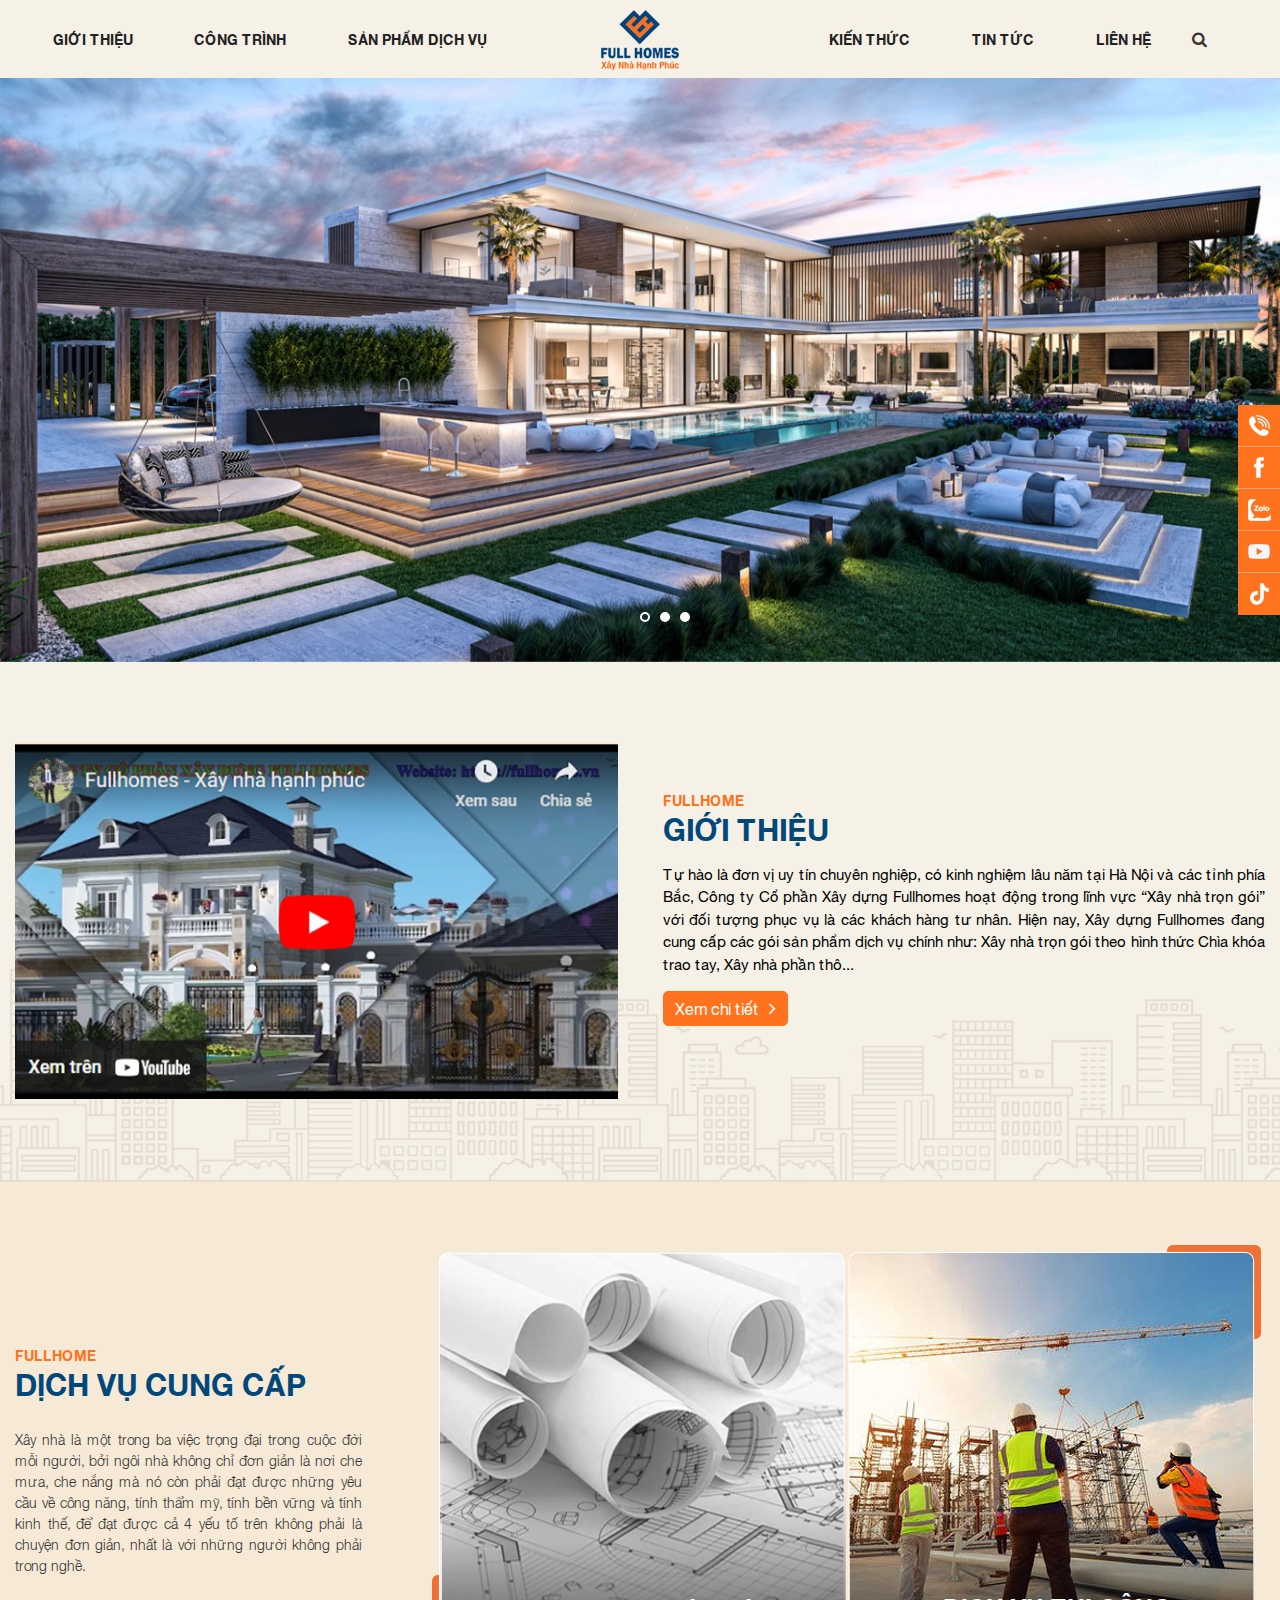
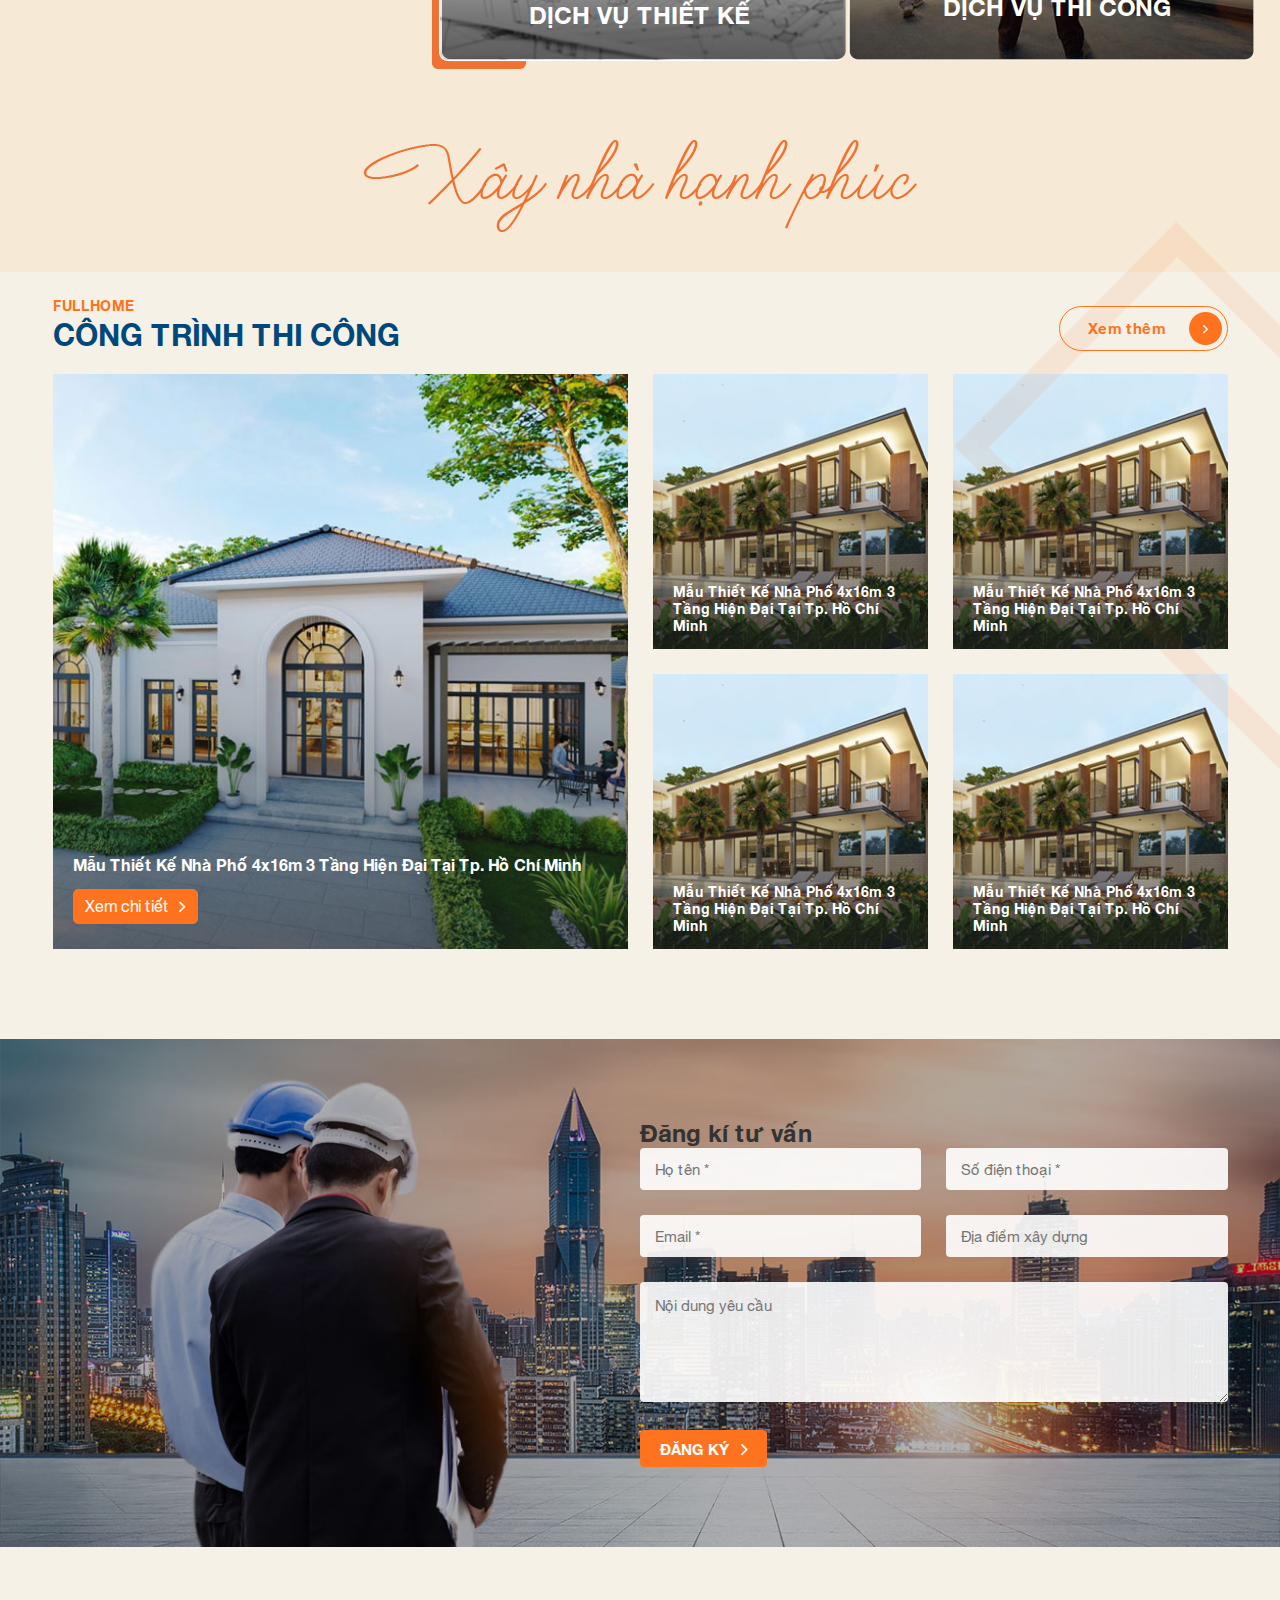
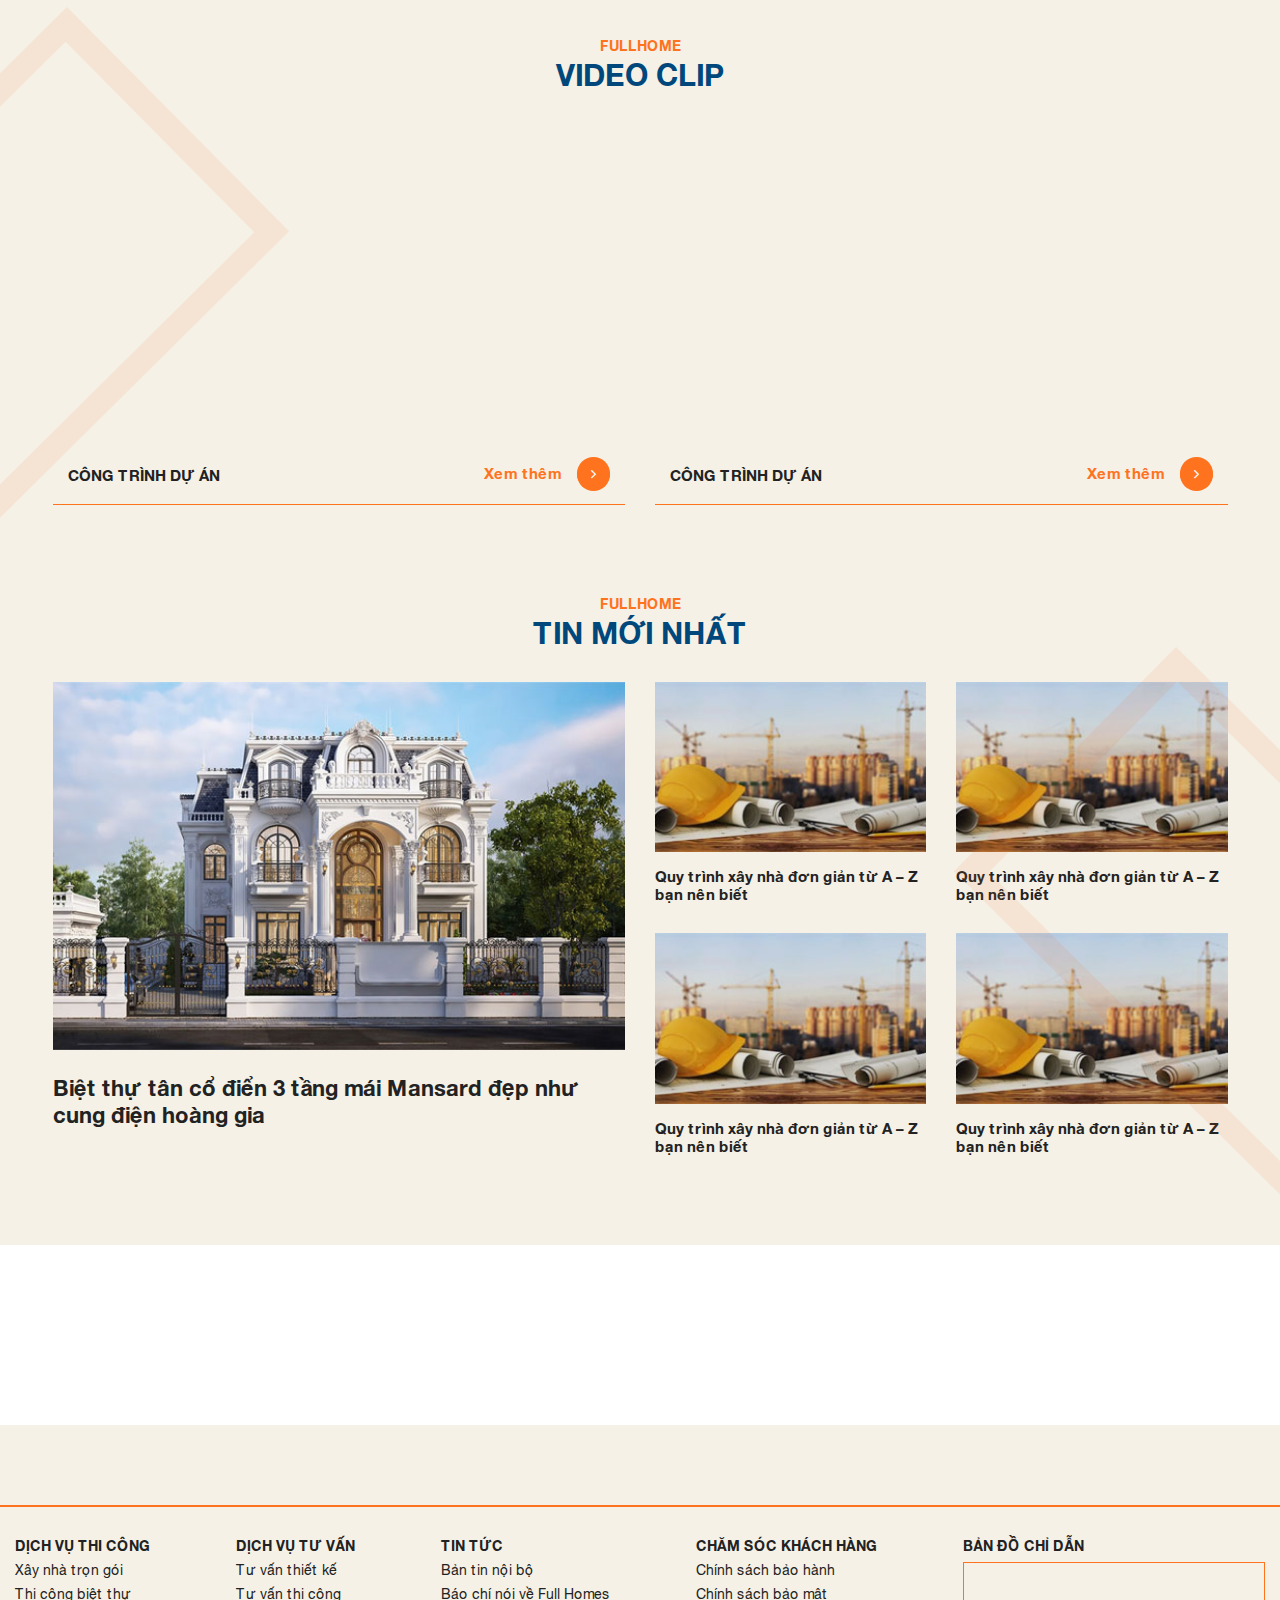
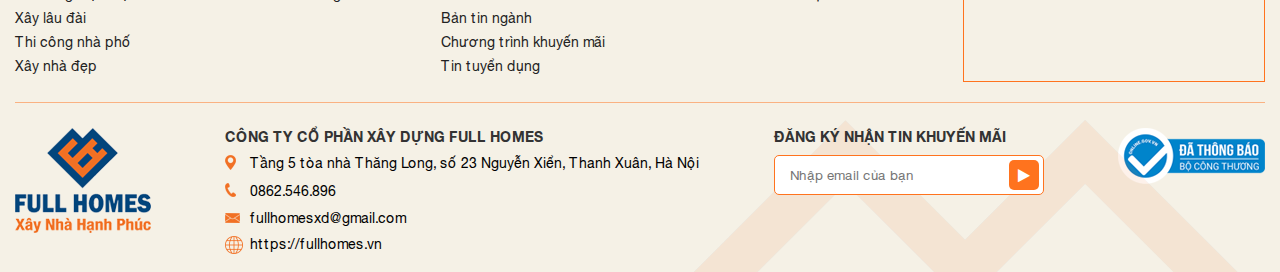
<file: index.html>
<!DOCTYPE html>
<html lang="en">

<head>
    <meta charset="UTF-8">
    <meta http-equiv="X-UA-Compatible" content="IE=edge">
    <meta name="viewport" content="width=device-width, initial-scale=1.0">
    <title>Document</title>
    <link rel="stylesheet" href="css/font-awesome.min.css">
    <link rel="stylesheet" href="css/owl.carousel.css">
    <link rel="stylesheet" href="scss/style.css">
    <link rel="stylesheet" href="scss/responsive.css">
    <script src="js/jquery.min.js"></script>
</head>

<body>
    <header>
        <div class="hd-bot">
            <div class="container">
                <div class="_bot-cnt">
                    <a href="" class="logo">
                        <img src="image/logo.png" alt="">
                    </a>
                    <ul class="menu">
                        <li>
                            <a href="#">Giới thiệu</a>
                        </li>
                        <li>
                            <a href="#">Công trình</a>
                            <i class="fa fa-angle-down child-1" aria-hidden="true"></i>
                            <ul class="sub-menu">
                                <li>
                                    <a href="#">Công trình 1</a>
                                </li>
                                <li>
                                    <a href="#">Dịch vụ thi công</a>
                                </li>
                                <li>
                                    <a href="#">Dịch vụ thi công 1</a>
                                </li>
                                <li>
                                    <a href="#">Dịch vụ thi công 2</a>
                                </li>
                            </ul>
                        </li>
                        <li>
                            <a href="#">Sản phẩm dịch vụ</a>
                        </li>
                        <li>
                            <a href="#">Kiến thức</a>
                            <i class="fa fa-angle-down child-1" aria-hidden="true"></i>
                            <ul class="sub-menu">
                                <li>
                                    <a href="#">Công trình 1</a>
                                </li>
                                <li>
                                    <a href="#">Dịch vụ thi công</a>
                                </li>
                                <li>
                                    <a href="#">Dịch vụ thi công 1</a>
                                </li>
                                <li>
                                    <a href="#">Dịch vụ thi công 2</a>
                                </li>
                            </ul>
                        </li>
                        <li>
                            <a href="#">Tin tức</a>
                        </li>
                        <li>
                            <a href="#">Liên hệ</a>
                        </li>
                        <li>
                            <div class="input_sr">
                                <input type="text" placeholder="Nhập từ tìm kiếm">
                                <button type="submit" class="sr-mb">
                                    <i class="fa fa-search" aria-hidden="true"></i>
                                </button>
                            </div>
                            <div class="btn-search">
                                <i class="fa fa-search" aria-hidden="true"></i>
                            </div>
                        </li>
                    </ul>
                </div>
            </div>
        </div>
    </header>
    <div class="fixed-social">
        <a href="#">
            <img src="image/ic-call.png" alt="">
        </a>
        <a href="#" class="fb">
            <img src="image/ic-fb.png" alt="">
        </a>
        <a href="#">
            <img src="image/ic-zalo.png" alt="">
        </a>
        <a href="#" class="yt">
            <img src="image/ic-yt.png" alt="">
        </a>
        <a href="#">
            <img src="image/ic-tiktok.png" alt="">
        </a>
    </div>
    <section class="banner">
        <div class="slide-banner owl-carousel owl-theme">
            <a href="#">
                <img src="image/banner.jpg" alt="">
            </a>
            <a href="#">
                <img src="image/banner.jpg" alt="">
            </a>
            <a href="#">
                <img src="image/banner.jpg" alt="">
            </a>
        </div>
    </section>
    <section class="intro-fiel">
        <div class="intro">
            <div class="container container-2">
                <div class="intro-cnt">
                    <div class="left">
                        <img src="image/img-video-indx.jpg" alt="">
                    </div>
                    <div class="right">
                        <h2 class="title">
                            <span>fullhome</span>
                            Giới thiệu
                        </h2>
                        <p>Tự hào là đơn vị uy tín chuyên nghiệp, có kinh nghiệm lâu năm tại Hà Nội và các tỉnh phía
                            Bắc, Công ty Cổ phần Xây dựng Fullhomes hoạt động trong lĩnh vực “Xây nhà trọn gói” với đối
                            tượng phục vụ là các khách hàng tư nhân. Hiện nay, Xây dựng Fullhomes đang cung cấp các gói
                            sản phẩm dịch vụ chính như: Xây nhà trọn gói theo hình thức Chìa khóa trao tay, Xây nhà phần
                            thô...</p>
                        <a href="#" class="see-more">
                            Xem chi tiết <i class="fa fa-angle-right" aria-hidden="true"></i>
                        </a>
                        <!-- <div class="lst-num">
                            <div class="it">
                                <p>
                                    <span>20</span>
                                    <span>+</span>
                                </p>
                                <p>Năm thành lập</p>
                            </div>
                            <div class="it">
                                <p>
                                    <span>100</span>
                                    <span>+</span>
                                </p>
                                <p>Công trình</p>
                            </div>
                            <div class="it">
                                <p>
                                    <span>500</span>
                                    <span>+</span>
                                </p>
                                <p>Đối tác khách hàng</p>
                            </div>
                        </div> -->
                    </div>
                </div>
            </div>
        </div>
    </section>
    <!-- <section class="fiel-active">
        <div class="container">
            <h2 class="title">
                <span>fullhome</span>
                Lĩnh vực xây dựng
            </h2>
            <div class="fiel-cnt">
                <a href="#" class="it">
                    <div class="img">
                        <img src="image/img-fiel.jpg" alt="">
                    </div>
                    <div class="txt">
                        <div class="ic">
                            <img src="image/ic-bietthu.png" alt="">
                            <h3>Biệt thự</h3>
                        </div>
                        <div class="see-more div">
                            Xem chi tiết <i class="fa fa-angle-right" aria-hidden="true"></i>
                        </div>
                    </div>
                </a>
                <a href="#" class="it">
                    <div class="img">
                        <img src="image/img-fiel.jpg" alt="">
                    </div>
                    <div class="txt">
                        <div class="ic">
                            <img src="image/ic-nhapho.png" alt="">
                            <h3>Nhà phố</h3>
                        </div>
                        <div class="see-more div">
                            Xem chi tiết <i class="fa fa-angle-right" aria-hidden="true"></i>
                        </div>
                    </div>
                </a>
                <a href="#" class="it">
                    <div class="img">
                        <img src="image/img-fiel.jpg" alt="">
                    </div>
                    <div class="txt">
                        <div class="ic">
                            <img src="image/ic-laudai.png" alt="">
                            <h3>Lâu đài</h3>
                        </div>
                        <div class="see-more div">
                            Xem chi tiết <i class="fa fa-angle-right" aria-hidden="true"></i>
                        </div>
                    </div>
                </a>
            </div>
        </div>
    </section> -->
    <section class="ser_provide">
        <div class="container container-2">
            <div class="ser-txt">
                <h2 class="title">
                    <span>fullhome</span>
                    Dịch vụ cung cấp
                </h2>
                <div class="desc">
                    <p>Xây nhà là một trong ba việc trọng đại trong cuộc đời mỗi người, bởi ngôi nhà không chỉ đơn giản
                        là nơi che mưa, che nắng mà nó còn phải đạt được những yêu cầu về công năng, tính thẩm mỹ, tính
                        bền vững và tính kinh thế, để đạt được cả 4 yếu tố trên không phải là chuyện đơn giản, nhất là
                        với những người không phải trong nghề.</p>
                </div>
            </div>
            <div class="ser-design">
                <div class="img">
                    <img src="image/ser-provide.png" alt="">
                </div>
                <div class="txt">
                    <p>Dịch vụ thiết kế</p>
                    <a href="#" class="see-more">
                        Xem chi tiết <i class="fa fa-angle-right" aria-hidden="true"></i>
                    </a>
                </div>
            </div>
            <div class="ser-design construction">
                <div class="img">
                    <img src="image/ser-provide2.png" alt="">
                </div>
                <div class="txt">
                    <p>Dịch vụ thi công</p>
                    <a href="#" class="see-more">
                        Xem chi tiết <i class="fa fa-angle-right" aria-hidden="true"></i>
                    </a>
                </div>
            </div>
        </div>
    </section>
    <section class="project">
        <div class="container">
            <div class="_tit">
                <h2 class="title">
                    <span>fullhome</span>
                    Công trình thi công
                </h2>
                <a href="#" class="_see-more">
                    <span> Xem thêm </span>
                    <i class="fa fa-angle-right" aria-hidden="true"></i>
                </a>
            </div>
            <div class="project-cnt">
                <a href="#" class="it fr">
                    <div class="pic">
                        <img src="image/img-project.jpg" alt="">
                    </div>
                    <div class="txt">
                        <h3>
                            Mẫu Thiết Kế Nhà Phố 4x16m 3 Tầng Hiện Đại Tại Tp. Hồ Chí Minh
                        </h3>
                        <div class="see-more div">
                            Xem chi tiết <i class="fa fa-angle-right" aria-hidden="true"></i>
                        </div>
                    </div>
                </a>
                <a href="#" class="it">
                    <div class="img">
                        <img src="image/img-project-2.jpg" alt="">
                    </div>
                    <div class="txt">
                        <h3>
                            Mẫu Thiết Kế Nhà Phố 4x16m 3 Tầng Hiện Đại Tại Tp. Hồ Chí Minh
                        </h3>
                        <div class="see-more div">
                            Xem chi tiết <i class="fa fa-angle-right" aria-hidden="true"></i>
                        </div>
                    </div>
                </a>
                <a href="#" class="it">
                    <div class="img">
                        <img src="image/img-project-2.jpg" alt="">
                    </div>
                    <div class="txt">
                        <h3>
                            Mẫu Thiết Kế Nhà Phố 4x16m 3 Tầng Hiện Đại Tại Tp. Hồ Chí Minh
                        </h3>
                        <div class="see-more div">
                            Xem chi tiết <i class="fa fa-angle-right" aria-hidden="true"></i>
                        </div>
                    </div>
                </a>
                <a href="#" class="it">
                    <div class="img">
                        <img src="image/img-project-2.jpg" alt="">
                    </div>
                    <div class="txt">
                        <h3>
                            Mẫu Thiết Kế Nhà Phố 4x16m 3 Tầng Hiện Đại Tại Tp. Hồ Chí Minh
                        </h3>
                        <div class="see-more div">
                            Xem chi tiết <i class="fa fa-angle-right" aria-hidden="true"></i>
                        </div>
                    </div>
                </a>
                <a href="#" class="it">
                    <div class="img">
                        <img src="image/img-project-2.jpg" alt="">
                    </div>
                    <div class="txt">
                        <h3>
                            Mẫu Thiết Kế Nhà Phố 4x16m 3 Tầng Hiện Đại Tại Tp. Hồ Chí Minh
                        </h3>
                        <div class="see-more div">
                            Xem chi tiết <i class="fa fa-angle-right" aria-hidden="true"></i>
                        </div>
                    </div>
                </a>
            </div>
        </div>
    </section>
    <section class="form-submit">
        <div class="container">
            <div class="form">
                <h2>Đăng kí tư vấn</h2>
                <div class="_form-sub">
                    <div class="w-50">
                        <input type="text" placeholder="Họ tên *">
                    </div>
                    <div class="w-50">
                        <input type="text" placeholder="Số điện thoại *">
                    </div>
                    <div class="w-50">
                        <input type="text" placeholder="Email *">
                    </div>
                    <div class="w-50">
                        <input type="text" placeholder="Địa điểm xây dựng">
                    </div>
                    <div class="w-100">
                        <textarea name="" id="" cols="30" rows="10" placeholder="Nội dung yêu cầu"></textarea>
                    </div>
                    <button class="btn-submit">
                        Đăng ký <i class="fa fa-angle-right" aria-hidden="true"></i>
                    </button>
                </div>
            </div>
        </div>
    </section>
    <section class="video-news">
        <div class="video">

            <div class="container">
                <h2 class="title">
                    <span>fullhome</span>
                    Video clip
                </h2>
                <div class="video-cnt">
                    <div class="it">
                        <div class="iframe">
                            <iframe width="560" height="315" src="https://www.youtube.com/embed/X8yiEaVL99s"
                                title="YouTube video player" frameborder="0"
                                allow="accelerometer; autoplay; clipboard-write; encrypted-media; gyroscope; picture-in-picture"
                                allowfullscreen></iframe>
                        </div>
                        <div class="txt">
                            <h3>
                                <a href="#">Công trình dự án</a>
                            </h3>
                            <a href="#" class="_see-more">
                                Xem thêm
                                <i class="fa fa-angle-right" aria-hidden="true"></i>
                            </a>
                        </div>
                    </div>
                    <div class="it">
                        <div class="iframe">
                            <iframe width="560" height="315" src="https://www.youtube.com/embed/X8yiEaVL99s"
                                title="YouTube video player" frameborder="0"
                                allow="accelerometer; autoplay; clipboard-write; encrypted-media; gyroscope; picture-in-picture"
                                allowfullscreen></iframe>
                        </div>
                        <div class="txt">
                            <h3>
                                <a href="#">Công trình dự án</a>
                            </h3>
                            <a href="#" class="_see-more">
                                Xem thêm
                                <i class="fa fa-angle-right" aria-hidden="true"></i>
                            </a>
                        </div>
                    </div>

                </div>
            </div>
        </div>
        <div class="news">
            <div class="container">
                <h2 class="title">
                    <span>fullhome</span>
                    Tin mới nhất
                </h2>
                <div class="lst-news">
                    <a href="#" class="it fr">
                        <div class="pic">
                            <img src="image/img-news-1.jpg" alt="">
                        </div>
                        <h3>
                            Biệt thự tân cổ điển 3 tầng mái Mansard đẹp như cung điện hoàng gia
                        </h3>
                    </a>
                    <a href="#" class="it">
                        <div class="img">
                            <img src="image/img-news-2.jpg" alt="">
                        </div>
                        <h3>
                            Quy trình xây nhà đơn giản từ A – Z bạn nên biết
                        </h3>
                    </a>
                    <a href="#" class="it">
                        <div class="img">
                            <img src="image/img-news-2.jpg" alt="">
                        </div>
                        <h3>
                            Quy trình xây nhà đơn giản từ A – Z bạn nên biết
                        </h3>
                    </a>
                    <a href="#" class="it">
                        <div class="img">
                            <img src="image/img-news-2.jpg" alt="">
                        </div>
                        <h3>
                            Quy trình xây nhà đơn giản từ A – Z bạn nên biết
                        </h3>
                    </a>
                    <a href="#" class="it">
                        <div class="img">
                            <img src="image/img-news-2.jpg" alt="">
                        </div>
                        <h3>
                            Quy trình xây nhà đơn giản từ A – Z bạn nên biết
                        </h3>
                    </a>
                </div>
            </div>
        </div>
    </section>
    <section class="video">
        <div class="container container-2">

        </div>
    </section>
    <section class="news">

    </section>
    <footer>
        <div class="container container-2">
            <div class="ft-top">
                <div class="it">
                    <h3>
                        <a href="#">Dịch vụ thi công</a>
                    </h3>
                    <a href="#">Xây nhà trọn gói</a>
                    <a href="#">Thi công biệt thự</a>
                    <a href="#">Xây lâu đài</a>
                    <a href="#">Thi công nhà phố</a>
                    <a href="#">Xây nhà đẹp</a>
                </div>
                <div class="it">
                    <h3>
                        <a href="#">Dịch vụ tư vấn</a>
                    </h3>
                    <a href="#">Tư vấn thiết kế</a>
                    <a href="#">Tư vấn thi công</a>
                </div>
                <div class="it">
                    <h3>
                        <a href="#">Tin tức</a>
                    </h3>
                    <a href="#">Bản tin nội bộ</a>
                    <a href="#">Báo chí nói về Full Homes</a>
                    <a href="#">Bản tin ngành</a>
                    <a href="#">Chương trình khuyến mãi</a>
                    <a href="#">Tin tuyển dụng</a>
                </div>
                <div class="it">
                    <h3>
                        <a href="#">Chăm sóc khách hàng</a>
                    </h3>
                    <a href="#">Chính sách bảo hành</a>
                    <a href="#"> Chính sách bảo mật</a>
                </div>
                <div class="it">
                    <h3>
                        <a href="#">Bản đồ chỉ dẫn</a>
                    </h3>
                    <div class="map">
                        <iframe
                            src="https://www.google.com/maps/embed?pb=!1m18!1m12!1m3!1d3725.0640750981147!2d105.80278521424466!3d20.990068494475505!2m3!1f0!2f0!3f0!3m2!1i1024!2i768!4f13.1!3m3!1m2!1s0x3135ad5ae5bbd649%3A0x7251aa6afc2d93d1!2zS2nhur9uIFRyw7pjIEFraXNh!5e0!3m2!1svi!2s!4v1666753277294!5m2!1svi!2s"
                            width="600" height="450" style="border:0;" allowfullscreen="" loading="lazy"
                            referrerpolicy="no-referrer-when-downgrade"></iframe>
                    </div>
                </div>
            </div>
            <div class="ft-bot">
                <a href="#" class="logo-ft">
                    <img src="image/logo-ft.png" alt="">
                </a>
                <div class="info-com">
                    <h3>công ty cổ phần xây dựng full homes</h3>
                    <div class="_info">
                        <div class="it">
                            <p>
                                <img src="image/ic-location.png" alt="">
                            </p>
                            <p>
                                Tầng 5 tòa nhà Thăng Long, số 23 Nguyễn Xiển, Thanh Xuân, Hà Nội
                            </p>
                        </div>
                        <div class="it">
                            <p>
                                <img src="image/ic-call-ft.png" alt="">
                            </p>
                            <a href="#">0862.546.896</a>
                        </div>
                        <div class="it">
                            <p>
                                <img src="image/ic-email.png" alt="">
                            </p>
                            <a href="#">fullhomesxd@gmail.com</a>
                        </div>
                        <div class="it">
                            <p>
                                <img src="image/ic-shape.png" alt="">
                            </p>
                            <a href="#">https://fullhomes.vn</a>
                        </div>
                    </div>
                </div>
                <div class="_submit">
                    <h3>Đăng ký nhận tin khuyến mãi</h3>
                    <div class="input">
                        <input type="text" placeholder="Nhập email của bạn">
                        <button class="pl_submit"><i class="fa fa-play" aria-hidden="true"></i></button>
                    </div>
                </div>
                <div class="confirm">
                    <img src="image/ic-ft.png" alt="">
                </div>
            </div>
        </div>
    </footer>
</body>
<script src="js/owl.carousel.min.js"></script>
<script src="js/jquery.waypoints.js"></script>
<script src="js/jquery.counterup.min.js"></script>
<script src="js/main.js"></script>

</html>
</file>
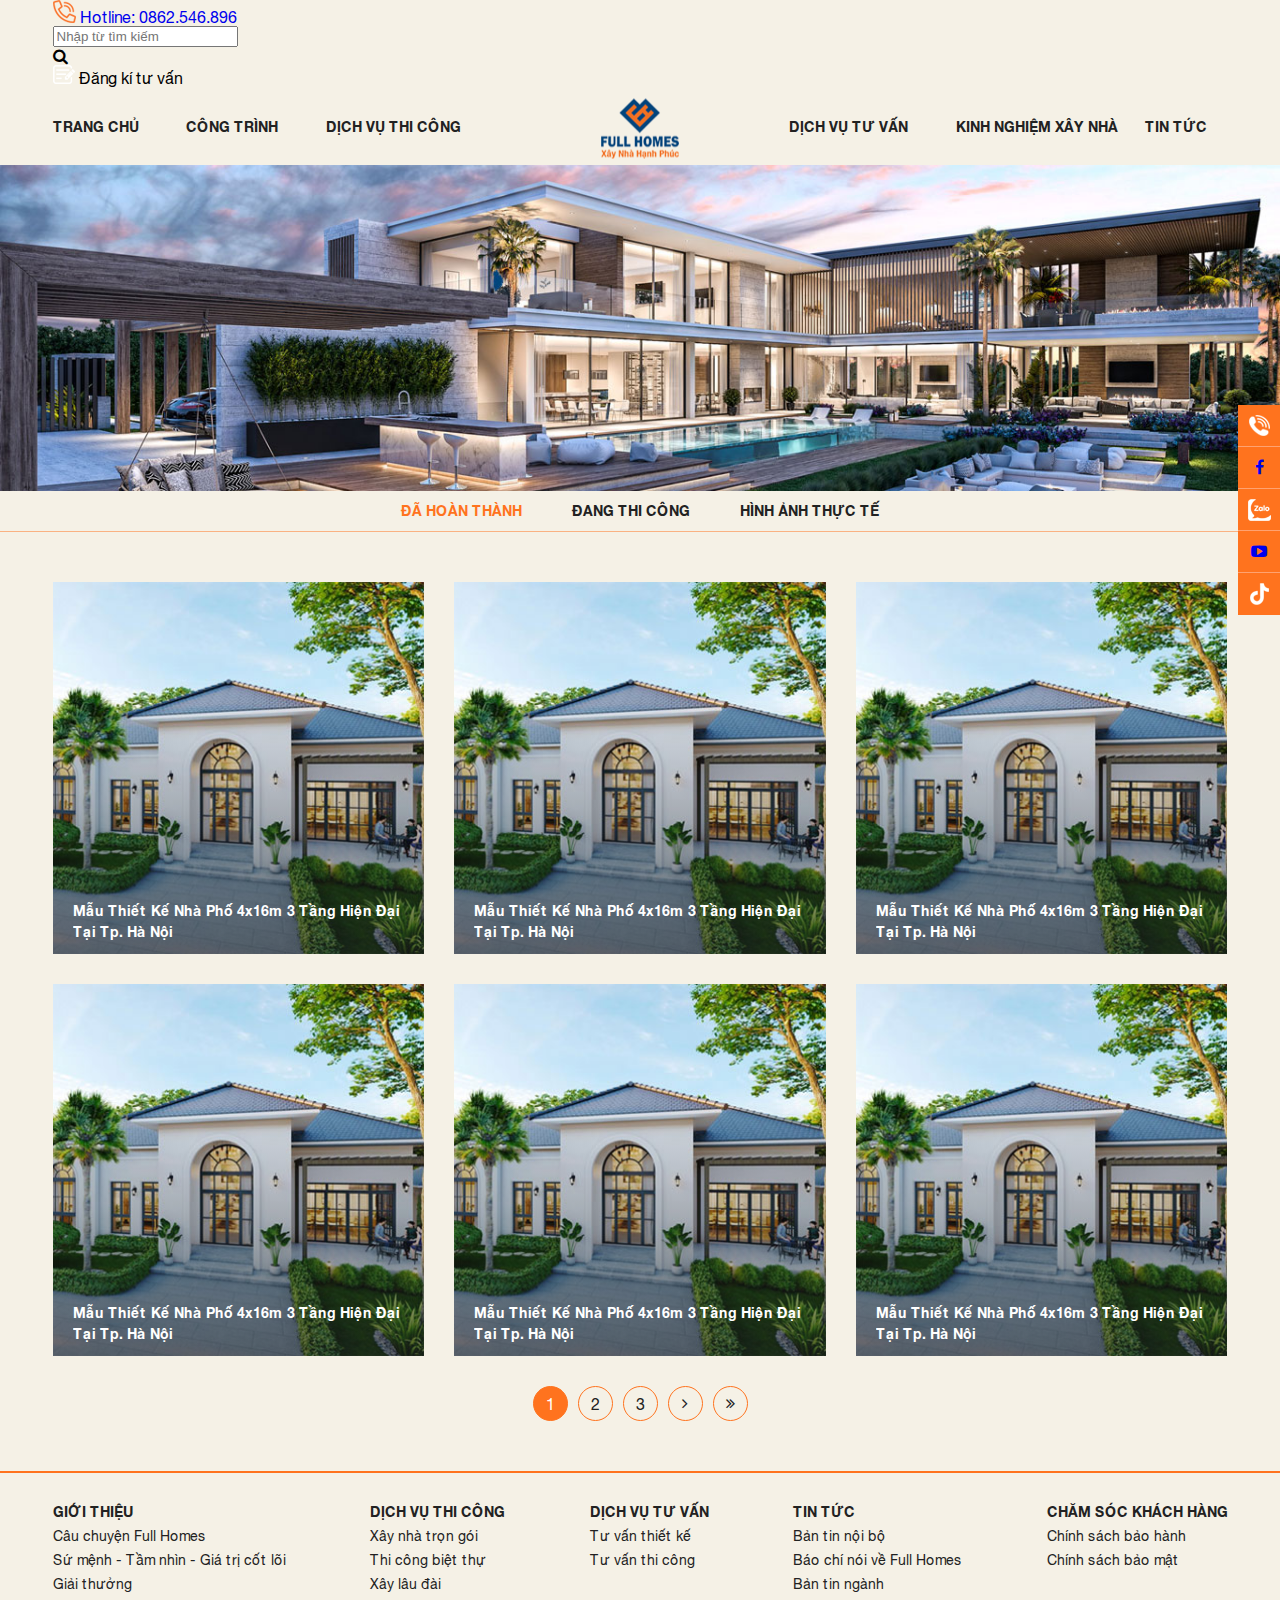
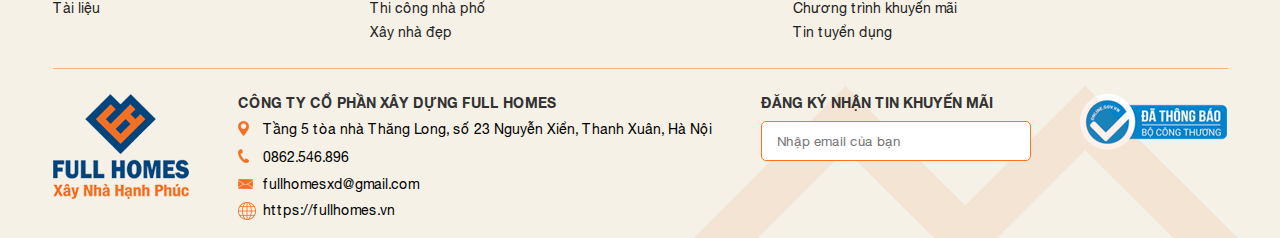
<file: congtrinh1.html>
<!DOCTYPE html>
<html lang="en">

<head>
    <meta charset="UTF-8">
    <meta http-equiv="X-UA-Compatible" content="IE=edge">
    <meta name="viewport" content="width=device-width, initial-scale=1.0">
    <title>Document</title>
    <link rel="stylesheet" href="css/font-awesome.min.css">
    <link rel="stylesheet" href="css/owl.carousel.css">
    <link rel="stylesheet" href="scss/style.css">
    <link rel="stylesheet" href="scss/responsive.css">
    <script src="js/jquery.min.js"></script>
</head>

<body>
    <header>
        <div class="hd-top">
            <div class="container">
                <div class="_top-cnt">
                    <div class="left">
                        <a href="#">
                            <img src="image/ic-phone.png" alt="">
                            <span> Hotline:</span>
                            <span class="num">0862.546.896</span>
                        </a>
                    </div>
                    <div class="right">
                        <div class="input_sr">
                            <input type="text" placeholder="Nhập từ tìm kiếm">
                            <button type="submit" class="sr-mb">
                                <i class="fa fa-search" aria-hidden="true"></i>
                            </button>
                        </div>
                        <div class="btn-search">
                            <i class="fa fa-search" aria-hidden="true"></i>
                        </div>

                        <div class="form-sub">
                            <img src="image/ic-submit.png" alt="">
                            <span>Đăng kí tư vấn</span>
                        </div>
                    </div>
                    <div class="Menu-scroll">
                        <div class="touch-menu mobile"><span></span></div>
                        <div class="bg-black mobile"></div>
                    </div>
                </div>
            </div>
        </div>
        <div class="hd-bot">
            <div class="container">
                <div class="_bot-cnt">
                    <img src="image/logo.png" alt="" class="logo">
                    <ul class="menu">
                        <li>
                            <a href="#">Trang chủ</a>
                        </li>
                        <li>
                            <a href="#">Công trình</a>
                            <i class="fa fa-angle-down child-1" aria-hidden="true"></i>
                            <ul class="sub-menu">
                                <li>
                                    <a href="#">Công trình 1</a>
                                </li>
                                <li>
                                    <a href="#">Dịch vụ thi công</a>
                                </li>
                                <li>
                                    <a href="#">Dịch vụ thi công 1</a>
                                </li>
                                <li>
                                    <a href="#">Dịch vụ thi công 2</a>
                                </li>
                            </ul>
                        </li>
                        <li>
                            <a href="#">Dịch vụ thi công</a>
                        </li>
                        <li>
                            <a href="#">Dịch vụ tư vấn</a>
                            <i class="fa fa-angle-down child-1" aria-hidden="true"></i>
                            <ul class="sub-menu">
                                <li>
                                    <a href="#">Công trình 1</a>
                                </li>
                                <li>
                                    <a href="#">Dịch vụ thi công</a>
                                </li>
                                <li>
                                    <a href="#">Dịch vụ thi công 1</a>
                                </li>
                                <li>
                                    <a href="#">Dịch vụ thi công 2</a>
                                </li>
                            </ul>
                        </li>
                        <li>
                            <a href="#">Kinh nghiệm xây nhà</a>
                        </li>
                        <li>
                            <a href="#">Tin tức</a>
                        </li>
                    </ul>
                </div>
            </div>
        </div>
    </header>
    <div class="fixed-social">
        <a href="#">
            <img src="image/ic-call.png" alt="">
        </a>
        <a href="#" class="fb">
            <i class="fa fa-facebook" aria-hidden="true"></i>
        </a>
        <a href="#">
            <img src="image/ic-zalo.png" alt="">
        </a>
        <a href="#" class="yt">
            <i class="fa fa-youtube-play" aria-hidden="true"></i>
        </a>
        <a href="#">
            <img src="image/ic-tiktok.png" alt="">
        </a>
    </div>
    <section class="_banner">
        <img src="image/banner-gioi-thieu.jpg" alt="">
    </section>
    <div class="lst-tab">
        <div class="container">
            <div class="_lst-cnt">
                <a href="#" class="active">
                    Đã hoàn thành
                </a>
                <a href="#">
                    Đang thi công
                </a>
                <a href="#">
                    Hình ảnh thực tế
                </a>
            </div>
        </div>
    </div>
    <section class="_project">
        <div class="container">
            <div class="_proj-dt">
                <a href="#" class="it">
                    <div class="img">
                        <img src="image/img-project-dt.jpg" alt="">
                    </div>
                    <div class="txt">
                        <h3>
                            Mẫu Thiết Kế Nhà Phố 4x16m 3 Tầng Hiện Đại Tại Tp. Hà Nội
                        </h3>
                        <div class="see-more div">
                            Xem chi tiết <i class="fa fa-angle-right" aria-hidden="true"></i>
                        </div>
                    </div>
                </a>
                <a href="#" class="it">
                    <div class="img">
                        <img src="image/img-project-dt.jpg" alt="">
                    </div>
                    <div class="txt">
                        <h3>
                            Mẫu Thiết Kế Nhà Phố 4x16m 3 Tầng Hiện Đại Tại Tp. Hà Nội
                        </h3>
                        <div class="see-more div">
                            Xem chi tiết <i class="fa fa-angle-right" aria-hidden="true"></i>
                        </div>
                    </div>
                </a>
                <a href="#" class="it">
                    <div class="img">
                        <img src="image/img-project-dt.jpg" alt="">
                    </div>
                    <div class="txt">
                        <h3>
                            Mẫu Thiết Kế Nhà Phố 4x16m 3 Tầng Hiện Đại Tại Tp. Hà Nội
                        </h3>
                        <div class="see-more div">
                            Xem chi tiết <i class="fa fa-angle-right" aria-hidden="true"></i>
                        </div>
                    </div>
                </a>
                <a href="#" class="it">
                    <div class="img">
                        <img src="image/img-project-dt.jpg" alt="">
                    </div>
                    <div class="txt">
                        <h3>
                            Mẫu Thiết Kế Nhà Phố 4x16m 3 Tầng Hiện Đại Tại Tp. Hà Nội
                        </h3>
                        <div class="see-more div">
                            Xem chi tiết <i class="fa fa-angle-right" aria-hidden="true"></i>
                        </div>
                    </div>
                </a>
                <a href="#" class="it">
                    <div class="img">
                        <img src="image/img-project-dt.jpg" alt="">
                    </div>
                    <div class="txt">
                        <h3>
                            Mẫu Thiết Kế Nhà Phố 4x16m 3 Tầng Hiện Đại Tại Tp. Hà Nội
                        </h3>
                        <div class="see-more div">
                            Xem chi tiết <i class="fa fa-angle-right" aria-hidden="true"></i>
                        </div>
                    </div>
                </a>
                <a href="#" class="it">
                    <div class="img">
                        <img src="image/img-project-dt.jpg" alt="">
                    </div>
                    <div class="txt">
                        <h3>
                            Mẫu Thiết Kế Nhà Phố 4x16m 3 Tầng Hiện Đại Tại Tp. Hà Nội
                        </h3>
                        <div class="see-more div">
                            Xem chi tiết <i class="fa fa-angle-right" aria-hidden="true"></i>
                        </div>
                    </div>
                </a>
            </div>
            <div class="page">
                <span class="active-page ">1</span>
                <a href="# ">2</a>
                <a href="# ">3</a>
                <a href="# "><i class="fa fa-angle-right "></i></a>
                <a href="#"><i class="fa fa-angle-double-right "></i></a>
            </div>
        </div>
    </section>
    <footer>
        <div class="container ">
            <div class="ft-top ">
                <div class="it ">
                    <h3>
                        <a href="# ">Giới thiệu</a>
                    </h3>
                    <a href="# ">Câu chuyện Full Homes</a>
                    <a href="# ">Sứ mệnh - Tầm nhìn - Giá trị cốt lõi</a>
                    <a href="# ">Giải thưởng</a>
                    <a href="# ">Tài liệu</a>
                </div>
                <div class="it ">
                    <h3>
                        <a href="# ">Dịch vụ thi công</a>
                    </h3>
                    <a href="# ">Xây nhà trọn gói</a>
                    <a href="# ">Thi công biệt thự</a>
                    <a href="# ">Xây lâu đài</a>
                    <a href="# ">Thi công nhà phố</a>
                    <a href="# ">Xây nhà đẹp</a>
                </div>
                <div class="it ">
                    <h3>
                        <a href="# ">Dịch vụ tư vấn</a>
                    </h3>
                    <a href="# ">Tư vấn thiết kế</a>
                    <a href="# ">Tư vấn thi công</a>
                </div>
                <div class="it ">
                    <h3>
                        <a href="# ">Tin tức</a>
                    </h3>
                    <a href="# ">Bản tin nội bộ</a>
                    <a href="# ">Báo chí nói về Full Homes</a>
                    <a href="# ">Bản tin ngành</a>
                    <a href="# ">Chương trình khuyến mãi</a>
                    <a href="# ">Tin tuyển dụng</a>
                </div>
                <div class="it ">
                    <h3>
                        <a href="# ">Chăm sóc khách hàng</a>
                    </h3>
                    <a href="# ">Chính sách bảo hành</a>
                    <a href="# "> Chính sách bảo mật</a>
                </div>
            </div>
            <div class="ft-bot ">
                <a href="# " class="logo-ft ">
                    <img src="image/logo-ft.png " alt=" ">
                </a>
                <div class="info-com ">
                    <h3>công ty cổ phần xây dựng full homes</h3>
                    <div class="_info ">
                        <div class="it ">
                            <p>
                                <img src="image/ic-location.png " alt=" ">
                            </p>
                            <p>
                                Tầng 5 tòa nhà Thăng Long, số 23 Nguyễn Xiển, Thanh Xuân, Hà Nội
                            </p>
                        </div>
                        <div class="it ">
                            <p>
                                <img src="image/ic-call-ft.png " alt=" ">
                            </p>
                            <a href="# ">0862.546.896</a>
                        </div>
                        <div class="it ">
                            <p>
                                <img src="image/ic-email.png " alt=" ">
                            </p>
                            <a href="# ">fullhomesxd@gmail.com</a>
                        </div>
                        <div class="it ">
                            <p>
                                <img src="image/ic-shape.png " alt=" ">
                            </p>
                            <a href="# ">https://fullhomes.vn</a>
                        </div>
                    </div>
                </div>
                <div class="_submit ">
                    <h3>Đăng ký nhận tin khuyến mãi</h3>
                    <div class="input ">
                        <input type="text " placeholder="Nhập email của bạn ">
                    </div>
                </div>
                <div class="confirm ">
                    <img src="image/ic-ft.png " alt=" ">
                </div>
            </div>
        </div>
    </footer>
</body>
<script src="js/owl.carousel.min.js "></script>
<script src="js/jquery.waypoints.js "></script>
<script src="js/jquery.counterup.min.js "></script>
<script src="js/main.js "></script>

</html>
</file>
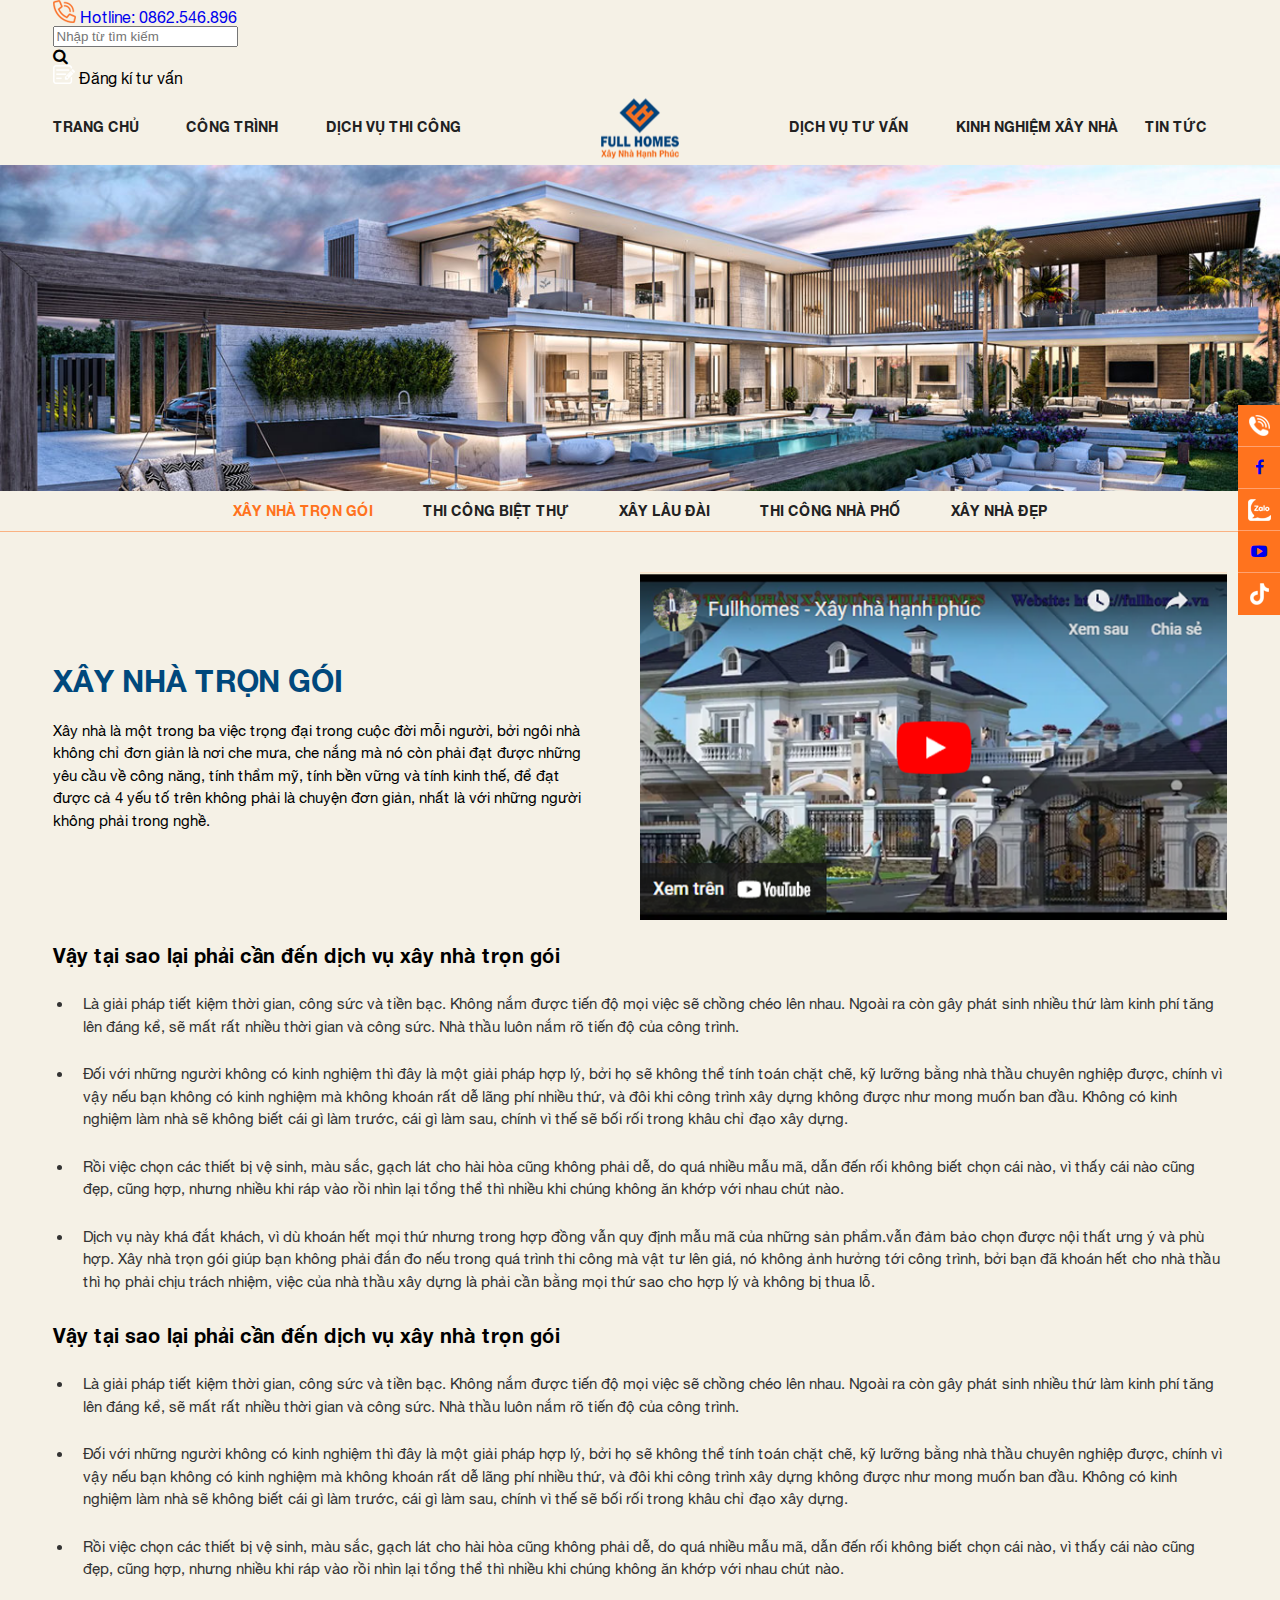
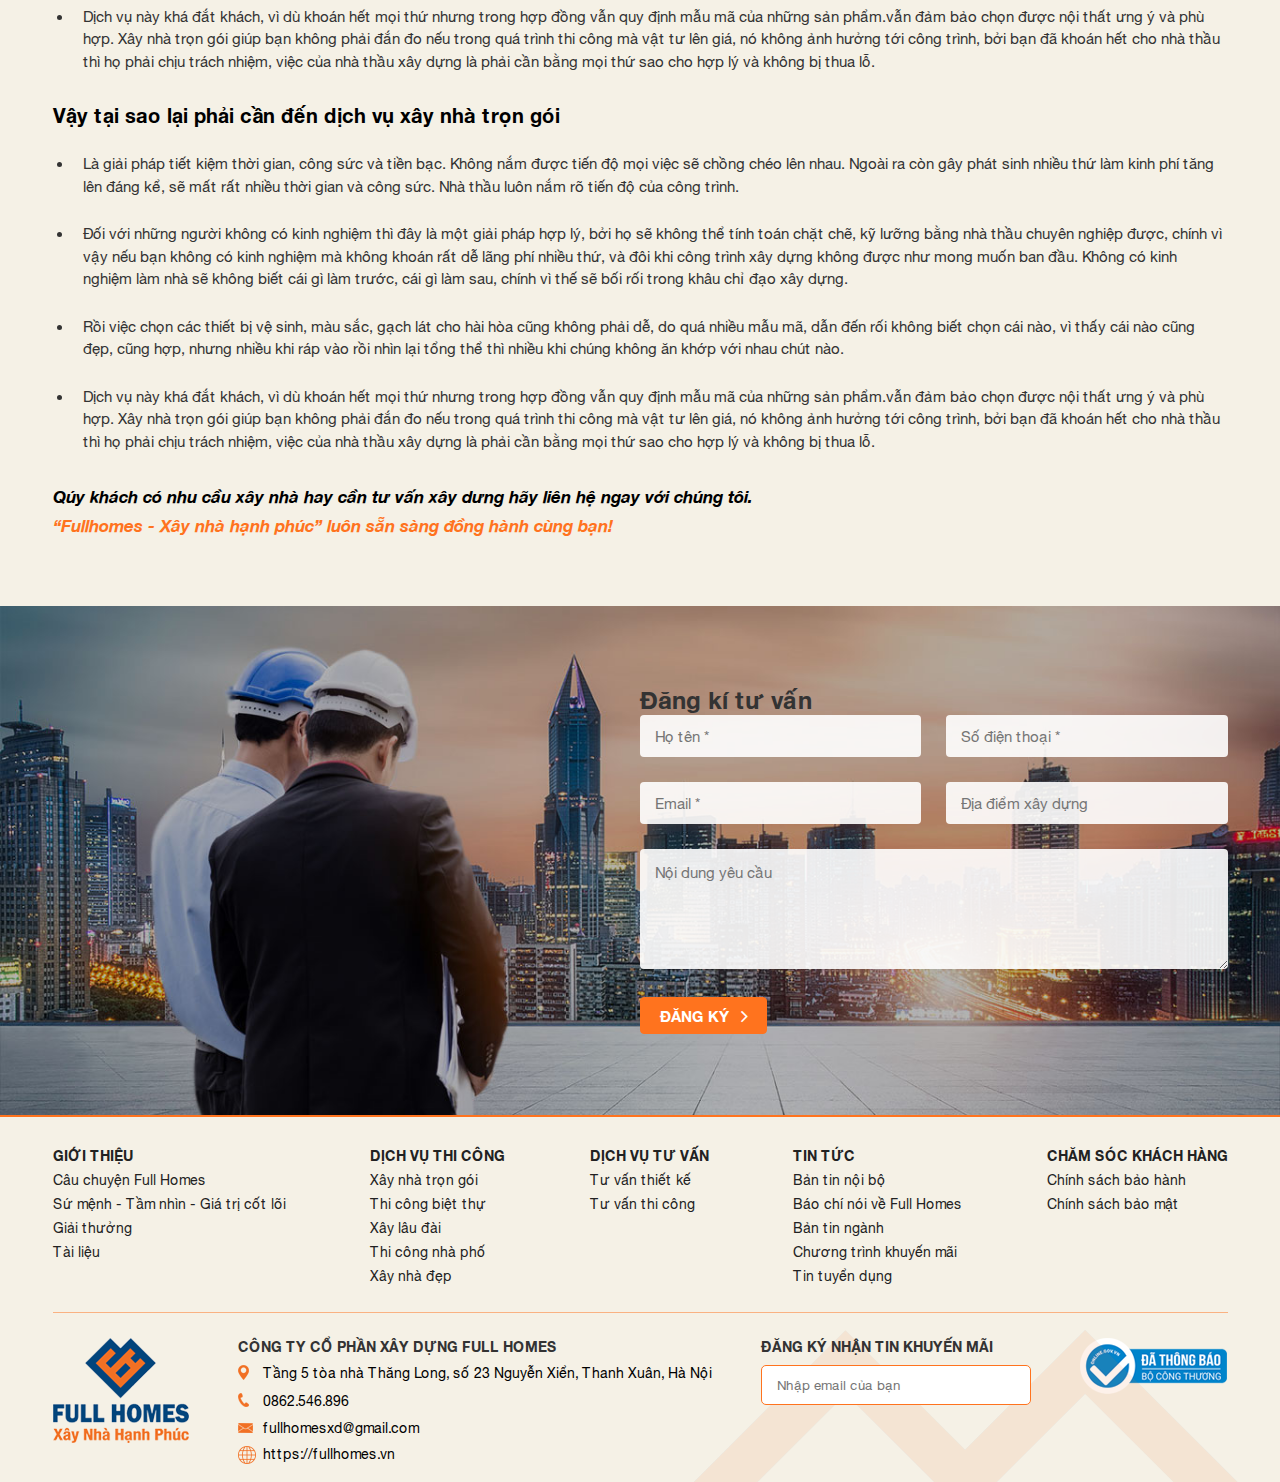
<file: dichvuthicong.html>
<!DOCTYPE html>
<html lang="en">

<head>
    <meta charset="UTF-8">
    <meta http-equiv="X-UA-Compatible" content="IE=edge">
    <meta name="viewport" content="width=device-width, initial-scale=1.0">
    <title>Document</title>
    <link rel="stylesheet" href="css/font-awesome.min.css">
    <link rel="stylesheet" href="css/owl.carousel.css">
    <link rel="stylesheet" href="scss/style.css">
    <link rel="stylesheet" href="scss/responsive.css">
    <link rel="stylesheet" href="css/lightslider.min.css">
    <link rel="stylesheet" href="css/lightgallery.min.css">
    <script src="js/jquery.min.js"></script>
</head>

<body>
    <header>
        <div class="hd-top">
            <div class="container">
                <div class="_top-cnt">
                    <div class="left">
                        <a href="#">
                            <img src="image/ic-phone.png" alt="">
                            <span> Hotline:</span>
                            <span class="num">0862.546.896</span>
                        </a>
                    </div>
                    <div class="right">
                        <div class="input_sr">
                            <input type="text" placeholder="Nhập từ tìm kiếm">
                            <button type="submit" class="sr-mb">
                                <i class="fa fa-search" aria-hidden="true"></i>
                            </button>
                        </div>
                        <div class="btn-search">
                            <i class="fa fa-search" aria-hidden="true"></i>
                        </div>

                        <div class="form-sub">
                            <img src="image/ic-submit.png" alt="">
                            <span>Đăng kí tư vấn</span>
                        </div>
                    </div>
                    <div class="Menu-scroll">
                        <div class="touch-menu mobile"><span></span></div>
                        <div class="bg-black mobile"></div>
                    </div>
                </div>
            </div>
        </div>
        <div class="hd-bot">
            <div class="container">
                <div class="_bot-cnt">
                    <img src="image/logo.png" alt="" class="logo">
                    <ul class="menu">
                        <li>
                            <a href="#">Trang chủ</a>
                        </li>
                        <li>
                            <a href="#">Công trình</a>
                            <i class="fa fa-angle-down child-1" aria-hidden="true"></i>
                            <ul class="sub-menu">
                                <li>
                                    <a href="#">Công trình 1</a>
                                </li>
                                <li>
                                    <a href="#">Dịch vụ thi công</a>
                                </li>
                                <li>
                                    <a href="#">Dịch vụ thi công 1</a>
                                </li>
                                <li>
                                    <a href="#">Dịch vụ thi công 2</a>
                                </li>
                            </ul>
                        </li>
                        <li>
                            <a href="#">Dịch vụ thi công</a>
                        </li>
                        <li>
                            <a href="#">Dịch vụ tư vấn</a>
                            <i class="fa fa-angle-down child-1" aria-hidden="true"></i>
                            <ul class="sub-menu">
                                <li>
                                    <a href="#">Công trình 1</a>
                                </li>
                                <li>
                                    <a href="#">Dịch vụ thi công</a>
                                </li>
                                <li>
                                    <a href="#">Dịch vụ thi công 1</a>
                                </li>
                                <li>
                                    <a href="#">Dịch vụ thi công 2</a>
                                </li>
                            </ul>
                        </li>
                        <li>
                            <a href="#">Kinh nghiệm xây nhà</a>
                        </li>
                        <li>
                            <a href="#">Tin tức</a>
                        </li>
                    </ul>
                </div>
            </div>
        </div>
    </header>
    <div class="fixed-social">
        <a href="#">
            <img src="image/ic-call.png" alt="">
        </a>
        <a href="#" class="fb">
            <i class="fa fa-facebook" aria-hidden="true"></i>
        </a>
        <a href="#">
            <img src="image/ic-zalo.png" alt="">
        </a>
        <a href="#" class="yt">
            <i class="fa fa-youtube-play" aria-hidden="true"></i>
        </a>
        <a href="#">
            <img src="image/ic-tiktok.png" alt="">
        </a>
    </div>
    <section class="_banner">
        <img src="image/banner-gioi-thieu.jpg" alt="">
    </section>
    <div class="lst-tab">
        <div class="container">
            <div class="_lst-cnt">
                <a href="#" class="active">
                    Xây nhà trọn gói
                </a>
                <a href="#">
                    Thi công biệt thự
                </a>
                <a href="#">
                    Xây lâu đài
                </a>
                <a href="#">
                    Thi công nhà phố
                </a>
                <a href="#">
                    Xây nhà đẹp
                </a>
            </div>
        </div>
    </div>
    <section class="service">
        <div class="container">
            <div class="_ser-tit">
                <div class="left">
                    <h1>Xây nhà trọn gói </h1>
                    <p>
                        Xây nhà là một trong ba việc trọng đại trong cuộc đời mỗi người, bởi ngôi nhà không chỉ đơn giản
                        là nơi che mưa, che nắng mà nó còn phải đạt được những yêu cầu về công năng, tính thẩm mỹ, tính
                        bền vững và tính kinh thế, để đạt được
                        cả 4 yếu tố trên không phải là chuyện đơn giản, nhất là với những người không phải trong nghề.
                    </p>
                </div>
                <div class="right">
                    <div class="img">
                        <img src="image/img-video-indx.jpg" alt="">
                    </div>
                </div>
            </div>
            <div class="_ser-cnt">
                <div class="it">
                    <p>Vậy tại sao lại phải cần đến dịch vụ xây nhà trọn gói</p>
                    <ul>
                        <li>
                            Là giải pháp tiết kiệm thời gian, công sức và tiền bạc. Không nắm được tiến độ mọi việc sẽ
                            chồng chéo lên nhau. Ngoài ra còn gây phát sinh nhiều thứ làm kinh phí tăng lên đáng kể, sẽ
                            mất rất nhiều thời gian và công sức. Nhà thầu luôn nắm rõ tiến độ của
                            công trình.
                        </li>
                        <li>
                            Đối với những người không có kinh nghiệm thì đây là một giải pháp hợp lý, bởi họ sẽ không
                            thể tính toán chặt chẽ, kỹ lưỡng bằng nhà thầu chuyên nghiệp được, chính vì vậy nếu bạn
                            không có kinh nghiệm mà không khoán rất dễ lãng phí
                            nhiều thứ, và đôi khi công trình xây dựng không được như mong muốn ban đầu. Không có kinh
                            nghiệm làm nhà sẽ không biết cái gì làm trước, cái gì làm sau, chính vì thế sẽ bối rối trong
                            khâu chỉ đạo xây dựng.
                        </li>
                        <li>
                            Rồi việc chọn các thiết bị vệ sinh, màu sắc, gạch lát cho hài hòa cũng không phải dễ, do quá
                            nhiều mẫu mã, dẫn đến rối không biết chọn cái nào, vì thấy cái nào cũng đẹp, cũng hợp, nhưng
                            nhiều khi ráp vào rồi nhìn lại tổng thể thì nhiều khi chúng không
                            ăn khớp với nhau chút nào.
                        </li>
                        <li>
                            Dịch vụ này khá đắt khách, vì dù khoán hết mọi thứ nhưng trong hợp đồng vẫn quy định mẫu mã
                            của những sản phẩm.vẫn đảm bảo chọn được nội thất ưng ý và phù hợp. Xây nhà trọn gói giúp
                            bạn không phải đắn đo nếu trong quá trình thi công mà vật tư lên giá,
                            nó không ảnh hưởng tới công trình, bởi bạn đã khoán hết cho nhà thầu thì họ phải chịu trách
                            nhiệm, việc của nhà thầu xây dựng là phải cần bằng mọi thứ sao cho hợp lý và không bị thua
                            lỗ.
                        </li>
                    </ul>
                </div>
                <div class="it">
                    <p>Vậy tại sao lại phải cần đến dịch vụ xây nhà trọn gói</p>
                    <ul>
                        <li>
                            Là giải pháp tiết kiệm thời gian, công sức và tiền bạc. Không nắm được tiến độ mọi việc sẽ
                            chồng chéo lên nhau. Ngoài ra còn gây phát sinh nhiều thứ làm kinh phí tăng lên đáng kể, sẽ
                            mất rất nhiều thời gian và công sức. Nhà thầu luôn nắm rõ tiến độ của
                            công trình.
                        </li>
                        <li>
                            Đối với những người không có kinh nghiệm thì đây là một giải pháp hợp lý, bởi họ sẽ không
                            thể tính toán chặt chẽ, kỹ lưỡng bằng nhà thầu chuyên nghiệp được, chính vì vậy nếu bạn
                            không có kinh nghiệm mà không khoán rất dễ lãng phí
                            nhiều thứ, và đôi khi công trình xây dựng không được như mong muốn ban đầu. Không có kinh
                            nghiệm làm nhà sẽ không biết cái gì làm trước, cái gì làm sau, chính vì thế sẽ bối rối trong
                            khâu chỉ đạo xây dựng.
                        </li>
                        <li>
                            Rồi việc chọn các thiết bị vệ sinh, màu sắc, gạch lát cho hài hòa cũng không phải dễ, do quá
                            nhiều mẫu mã, dẫn đến rối không biết chọn cái nào, vì thấy cái nào cũng đẹp, cũng hợp, nhưng
                            nhiều khi ráp vào rồi nhìn lại tổng thể thì nhiều khi chúng không
                            ăn khớp với nhau chút nào.
                        </li>
                        <li>
                            Dịch vụ này khá đắt khách, vì dù khoán hết mọi thứ nhưng trong hợp đồng vẫn quy định mẫu mã
                            của những sản phẩm.vẫn đảm bảo chọn được nội thất ưng ý và phù hợp. Xây nhà trọn gói giúp
                            bạn không phải đắn đo nếu trong quá trình thi công mà vật tư lên giá,
                            nó không ảnh hưởng tới công trình, bởi bạn đã khoán hết cho nhà thầu thì họ phải chịu trách
                            nhiệm, việc của nhà thầu xây dựng là phải cần bằng mọi thứ sao cho hợp lý và không bị thua
                            lỗ.
                        </li>
                    </ul>
                </div>
                <div class="it">
                    <p>Vậy tại sao lại phải cần đến dịch vụ xây nhà trọn gói</p>
                    <ul>
                        <li>
                            Là giải pháp tiết kiệm thời gian, công sức và tiền bạc. Không nắm được tiến độ mọi việc sẽ
                            chồng chéo lên nhau. Ngoài ra còn gây phát sinh nhiều thứ làm kinh phí tăng lên đáng kể, sẽ
                            mất rất nhiều thời gian và công sức. Nhà thầu luôn nắm rõ tiến độ của
                            công trình.
                        </li>
                        <li>
                            Đối với những người không có kinh nghiệm thì đây là một giải pháp hợp lý, bởi họ sẽ không
                            thể tính toán chặt chẽ, kỹ lưỡng bằng nhà thầu chuyên nghiệp được, chính vì vậy nếu bạn
                            không có kinh nghiệm mà không khoán rất dễ lãng phí
                            nhiều thứ, và đôi khi công trình xây dựng không được như mong muốn ban đầu. Không có kinh
                            nghiệm làm nhà sẽ không biết cái gì làm trước, cái gì làm sau, chính vì thế sẽ bối rối trong
                            khâu chỉ đạo xây dựng.
                        </li>
                        <li>
                            Rồi việc chọn các thiết bị vệ sinh, màu sắc, gạch lát cho hài hòa cũng không phải dễ, do quá
                            nhiều mẫu mã, dẫn đến rối không biết chọn cái nào, vì thấy cái nào cũng đẹp, cũng hợp, nhưng
                            nhiều khi ráp vào rồi nhìn lại tổng thể thì nhiều khi chúng không
                            ăn khớp với nhau chút nào.
                        </li>
                        <li>
                            Dịch vụ này khá đắt khách, vì dù khoán hết mọi thứ nhưng trong hợp đồng vẫn quy định mẫu mã
                            của những sản phẩm.vẫn đảm bảo chọn được nội thất ưng ý và phù hợp. Xây nhà trọn gói giúp
                            bạn không phải đắn đo nếu trong quá trình thi công mà vật tư lên giá,
                            nó không ảnh hưởng tới công trình, bởi bạn đã khoán hết cho nhà thầu thì họ phải chịu trách
                            nhiệm, việc của nhà thầu xây dựng là phải cần bằng mọi thứ sao cho hợp lý và không bị thua
                            lỗ.
                        </li>
                    </ul>
                </div>
                <div class="it">
                    <p class="bold-italic">
                        Qúy khách có nhu cầu xây nhà hay cần tư vấn xây dưng hãy liên hệ ngay với
                        chúng tôi.
                    </p>
                    <p class="slogan">“Fullhomes - Xây nhà hạnh phúc” luôn sẵn sàng đồng hành cùng bạn!</p>
                </div>
            </div>
        </div>
    </section>
    <section class="form-submit">
        <div class="container">
            <div class="form">
                <h2>Đăng kí tư vấn</h2>
                <div class="_form-sub">
                    <div class="w-50">
                        <input type="text" placeholder="Họ tên *">
                    </div>
                    <div class="w-50">
                        <input type="text" placeholder="Số điện thoại *">
                    </div>
                    <div class="w-50">
                        <input type="text" placeholder="Email *">
                    </div>
                    <div class="w-50">
                        <input type="text" placeholder="Địa điểm xây dựng">
                    </div>
                    <div class="w-100">
                        <textarea name="" id="" cols="30" rows="10" placeholder="Nội dung yêu cầu"></textarea>
                    </div>
                    <button class="btn-submit">
                        Đăng ký <i class="fa fa-angle-right" aria-hidden="true"></i>
                    </button>
                </div>
            </div>
        </div>
    </section>
    <footer>
        <div class="container ">
            <div class="ft-top ">
                <div class="it ">
                    <h3>
                        <a href="# ">Giới thiệu</a>
                    </h3>
                    <a href="# ">Câu chuyện Full Homes</a>
                    <a href="# ">Sứ mệnh - Tầm nhìn - Giá trị cốt lõi</a>
                    <a href="# ">Giải thưởng</a>
                    <a href="# ">Tài liệu</a>
                </div>
                <div class="it ">
                    <h3>
                        <a href="# ">Dịch vụ thi công</a>
                    </h3>
                    <a href="# ">Xây nhà trọn gói</a>
                    <a href="# ">Thi công biệt thự</a>
                    <a href="# ">Xây lâu đài</a>
                    <a href="# ">Thi công nhà phố</a>
                    <a href="# ">Xây nhà đẹp</a>
                </div>
                <div class="it ">
                    <h3>
                        <a href="# ">Dịch vụ tư vấn</a>
                    </h3>
                    <a href="# ">Tư vấn thiết kế</a>
                    <a href="# ">Tư vấn thi công</a>
                </div>
                <div class="it ">
                    <h3>
                        <a href="# ">Tin tức</a>
                    </h3>
                    <a href="# ">Bản tin nội bộ</a>
                    <a href="# ">Báo chí nói về Full Homes</a>
                    <a href="# ">Bản tin ngành</a>
                    <a href="# ">Chương trình khuyến mãi</a>
                    <a href="# ">Tin tuyển dụng</a>
                </div>
                <div class="it ">
                    <h3>
                        <a href="# ">Chăm sóc khách hàng</a>
                    </h3>
                    <a href="# ">Chính sách bảo hành</a>
                    <a href="# "> Chính sách bảo mật</a>
                </div>
            </div>
            <div class="ft-bot ">
                <a href="# " class="logo-ft ">
                    <img src="image/logo-ft.png " alt=" ">
                </a>
                <div class="info-com ">
                    <h3>công ty cổ phần xây dựng full homes</h3>
                    <div class="_info ">
                        <div class="it ">
                            <p>
                                <img src="image/ic-location.png " alt=" ">
                            </p>
                            <p>
                                Tầng 5 tòa nhà Thăng Long, số 23 Nguyễn Xiển, Thanh Xuân, Hà Nội
                            </p>
                        </div>
                        <div class="it ">
                            <p>
                                <img src="image/ic-call-ft.png " alt=" ">
                            </p>
                            <a href="# ">0862.546.896</a>
                        </div>
                        <div class="it ">
                            <p>
                                <img src="image/ic-email.png " alt=" ">
                            </p>
                            <a href="# ">fullhomesxd@gmail.com</a>
                        </div>
                        <div class="it ">
                            <p>
                                <img src="image/ic-shape.png " alt=" ">
                            </p>
                            <a href="# ">https://fullhomes.vn</a>
                        </div>
                    </div>
                </div>
                <div class="_submit ">
                    <h3>Đăng ký nhận tin khuyến mãi</h3>
                    <div class="input ">
                        <input type="text " placeholder="Nhập email của bạn ">
                    </div>
                </div>
                <div class="confirm ">
                    <img src="image/ic-ft.png " alt=" ">
                </div>
            </div>
        </div>
    </footer>
</body>
<script src="js/owl.carousel.min.js "></script>
<script src="js/jquery.waypoints.js "></script>
<script src="js/jquery.counterup.min.js "></script>
<script src="js/main.js "></script>


</html>
</file>
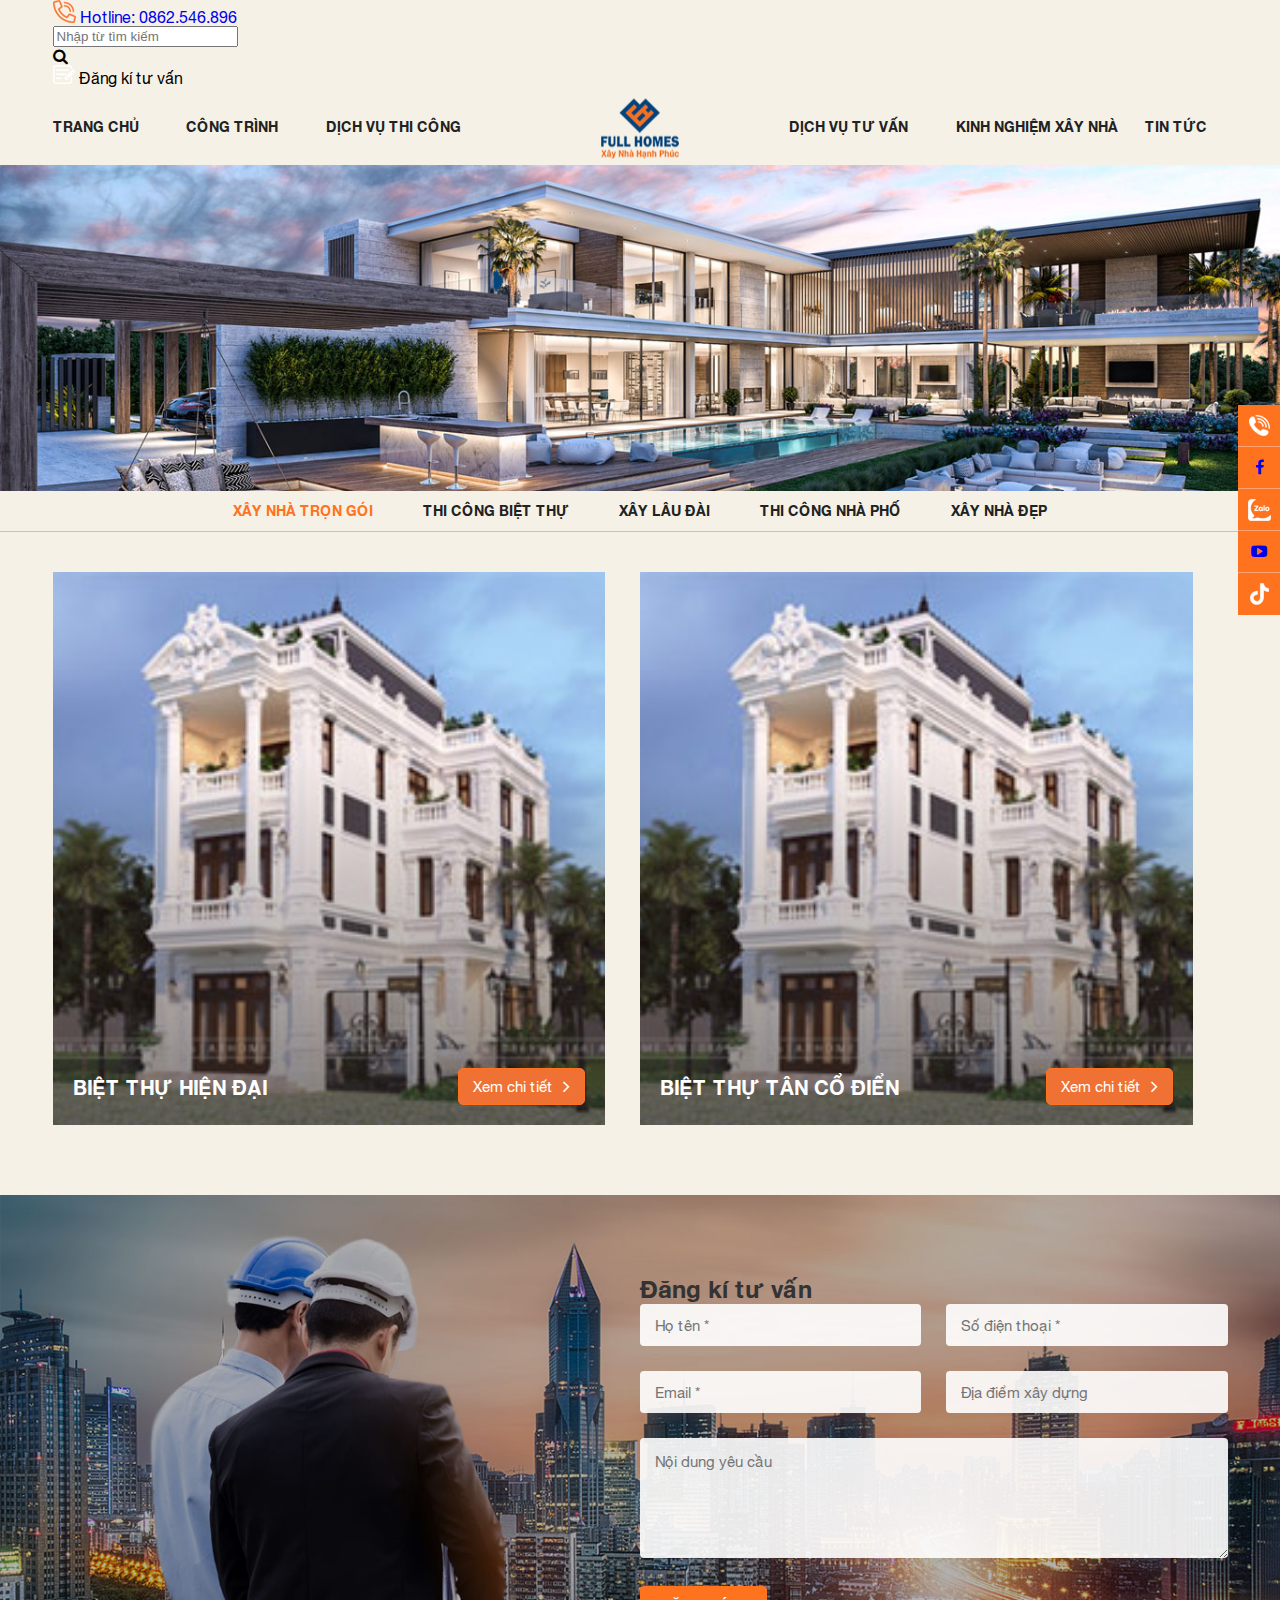
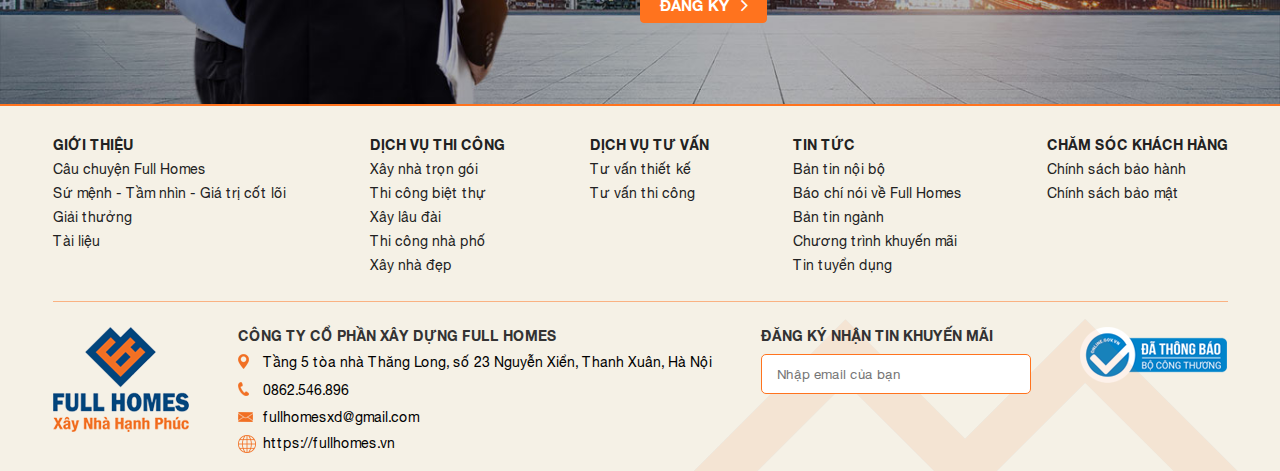
<file: dichvuthicong_thicongbietthu.html>
<!DOCTYPE html>
<html lang="en">

<head>
    <meta charset="UTF-8">
    <meta http-equiv="X-UA-Compatible" content="IE=edge">
    <meta name="viewport" content="width=device-width, initial-scale=1.0">
    <title>Document</title>
    <link rel="stylesheet" href="css/font-awesome.min.css">
    <link rel="stylesheet" href="css/owl.carousel.css">
    <link rel="stylesheet" href="scss/style.css">
    <link rel="stylesheet" href="scss/responsive.css">
    <link rel="stylesheet" href="css/lightslider.min.css">
    <link rel="stylesheet" href="css/lightgallery.min.css">
    <script src="js/jquery.min.js"></script>
</head>

<body>
    <header>
        <div class="hd-top">
            <div class="container">
                <div class="_top-cnt">
                    <div class="left">
                        <a href="#">
                            <img src="image/ic-phone.png" alt="">
                            <span> Hotline:</span>
                            <span class="num">0862.546.896</span>
                        </a>
                    </div>
                    <div class="right">
                        <div class="input_sr">
                            <input type="text" placeholder="Nhập từ tìm kiếm">
                            <button type="submit" class="sr-mb">
                                <i class="fa fa-search" aria-hidden="true"></i>
                            </button>
                        </div>
                        <div class="btn-search">
                            <i class="fa fa-search" aria-hidden="true"></i>
                        </div>

                        <div class="form-sub">
                            <img src="image/ic-submit.png" alt="">
                            <span>Đăng kí tư vấn</span>
                        </div>
                    </div>
                    <div class="Menu-scroll">
                        <div class="touch-menu mobile"><span></span></div>
                        <div class="bg-black mobile"></div>
                    </div>
                </div>
            </div>
        </div>
        <div class="hd-bot">
            <div class="container">
                <div class="_bot-cnt">
                    <img src="image/logo.png" alt="" class="logo">
                    <ul class="menu">
                        <li>
                            <a href="#">Trang chủ</a>
                        </li>
                        <li>
                            <a href="#">Công trình</a>
                            <i class="fa fa-angle-down child-1" aria-hidden="true"></i>
                            <ul class="sub-menu">
                                <li>
                                    <a href="#">Công trình 1</a>
                                </li>
                                <li>
                                    <a href="#">Dịch vụ thi công</a>
                                </li>
                                <li>
                                    <a href="#">Dịch vụ thi công 1</a>
                                </li>
                                <li>
                                    <a href="#">Dịch vụ thi công 2</a>
                                </li>
                            </ul>
                        </li>
                        <li>
                            <a href="#">Dịch vụ thi công</a>
                        </li>
                        <li>
                            <a href="#">Dịch vụ tư vấn</a>
                            <i class="fa fa-angle-down child-1" aria-hidden="true"></i>
                            <ul class="sub-menu">
                                <li>
                                    <a href="#">Công trình 1</a>
                                </li>
                                <li>
                                    <a href="#">Dịch vụ thi công</a>
                                </li>
                                <li>
                                    <a href="#">Dịch vụ thi công 1</a>
                                </li>
                                <li>
                                    <a href="#">Dịch vụ thi công 2</a>
                                </li>
                            </ul>
                        </li>
                        <li>
                            <a href="#">Kinh nghiệm xây nhà</a>
                        </li>
                        <li>
                            <a href="#">Tin tức</a>
                        </li>
                    </ul>
                </div>
            </div>
        </div>
    </header>
    <div class="fixed-social">
        <a href="#">
            <img src="image/ic-call.png" alt="">
        </a>
        <a href="#" class="fb">
            <i class="fa fa-facebook" aria-hidden="true"></i>
        </a>
        <a href="#">
            <img src="image/ic-zalo.png" alt="">
        </a>
        <a href="#" class="yt">
            <i class="fa fa-youtube-play" aria-hidden="true"></i>
        </a>
        <a href="#">
            <img src="image/ic-tiktok.png" alt="">
        </a>
    </div>
    <section class="_banner">
        <img src="image/banner-gioi-thieu.jpg" alt="">
    </section>
    <div class="lst-tab">
        <div class="container">
            <div class="_lst-cnt">
                <a href="#" class="active">
                    Xây nhà trọn gói
                </a>
                <a href="#">
                    Thi công biệt thự
                </a>
                <a href="#">
                    Xây lâu đài
                </a>
                <a href="#">
                    Thi công nhà phố
                </a>
                <a href="#">
                    Xây nhà đẹp
                </a>
            </div>
        </div>
    </div>
    <section class="_project service">
        <div class="container">
            <div class="_proj-dt">
                <a href="#" class="it">
                    <div class="img">
                        <img src="image/dich-vu-thi-cong.jpg" alt="">
                    </div>
                    <div class="txt">
                        <h3>
                            Biệt thự hiện đại
                        </h3>
                        <div class="see-more div">
                            Xem chi tiết <i class="fa fa-angle-right" aria-hidden="true"></i>
                        </div>
                    </div>
                </a>
                <a href="#" class="it">
                    <div class="img">
                        <img src="image/dich-vu-thi-cong.jpg" alt="">
                    </div>
                    <div class="txt">
                        <h3>
                            Biệt thự tân cổ điển
                        </h3>
                        <div class="see-more div">
                            Xem chi tiết <i class="fa fa-angle-right" aria-hidden="true"></i>
                        </div>
                    </div>
                </a>
            </div>
        </div>
    </section>
    <section class="form-submit">
        <div class="container">
            <div class="form">
                <h2>Đăng kí tư vấn</h2>
                <div class="_form-sub">
                    <div class="w-50">
                        <input type="text" placeholder="Họ tên *">
                    </div>
                    <div class="w-50">
                        <input type="text" placeholder="Số điện thoại *">
                    </div>
                    <div class="w-50">
                        <input type="text" placeholder="Email *">
                    </div>
                    <div class="w-50">
                        <input type="text" placeholder="Địa điểm xây dựng">
                    </div>
                    <div class="w-100">
                        <textarea name="" id="" cols="30" rows="10" placeholder="Nội dung yêu cầu"></textarea>
                    </div>
                    <button class="btn-submit">
                        Đăng ký <i class="fa fa-angle-right" aria-hidden="true"></i>
                    </button>
                </div>
            </div>
        </div>
    </section>
    <footer>
        <div class="container ">
            <div class="ft-top ">
                <div class="it ">
                    <h3>
                        <a href="# ">Giới thiệu</a>
                    </h3>
                    <a href="# ">Câu chuyện Full Homes</a>
                    <a href="# ">Sứ mệnh - Tầm nhìn - Giá trị cốt lõi</a>
                    <a href="# ">Giải thưởng</a>
                    <a href="# ">Tài liệu</a>
                </div>
                <div class="it ">
                    <h3>
                        <a href="# ">Dịch vụ thi công</a>
                    </h3>
                    <a href="# ">Xây nhà trọn gói</a>
                    <a href="# ">Thi công biệt thự</a>
                    <a href="# ">Xây lâu đài</a>
                    <a href="# ">Thi công nhà phố</a>
                    <a href="# ">Xây nhà đẹp</a>
                </div>
                <div class="it ">
                    <h3>
                        <a href="# ">Dịch vụ tư vấn</a>
                    </h3>
                    <a href="# ">Tư vấn thiết kế</a>
                    <a href="# ">Tư vấn thi công</a>
                </div>
                <div class="it ">
                    <h3>
                        <a href="# ">Tin tức</a>
                    </h3>
                    <a href="# ">Bản tin nội bộ</a>
                    <a href="# ">Báo chí nói về Full Homes</a>
                    <a href="# ">Bản tin ngành</a>
                    <a href="# ">Chương trình khuyến mãi</a>
                    <a href="# ">Tin tuyển dụng</a>
                </div>
                <div class="it ">
                    <h3>
                        <a href="# ">Chăm sóc khách hàng</a>
                    </h3>
                    <a href="# ">Chính sách bảo hành</a>
                    <a href="# "> Chính sách bảo mật</a>
                </div>
            </div>
            <div class="ft-bot ">
                <a href="# " class="logo-ft ">
                    <img src="image/logo-ft.png " alt=" ">
                </a>
                <div class="info-com ">
                    <h3>công ty cổ phần xây dựng full homes</h3>
                    <div class="_info ">
                        <div class="it ">
                            <p>
                                <img src="image/ic-location.png " alt=" ">
                            </p>
                            <p>
                                Tầng 5 tòa nhà Thăng Long, số 23 Nguyễn Xiển, Thanh Xuân, Hà Nội
                            </p>
                        </div>
                        <div class="it ">
                            <p>
                                <img src="image/ic-call-ft.png " alt=" ">
                            </p>
                            <a href="# ">0862.546.896</a>
                        </div>
                        <div class="it ">
                            <p>
                                <img src="image/ic-email.png " alt=" ">
                            </p>
                            <a href="# ">fullhomesxd@gmail.com</a>
                        </div>
                        <div class="it ">
                            <p>
                                <img src="image/ic-shape.png " alt=" ">
                            </p>
                            <a href="# ">https://fullhomes.vn</a>
                        </div>
                    </div>
                </div>
                <div class="_submit ">
                    <h3>Đăng ký nhận tin khuyến mãi</h3>
                    <div class="input ">
                        <input type="text " placeholder="Nhập email của bạn ">
                    </div>
                </div>
                <div class="confirm ">
                    <img src="image/ic-ft.png " alt=" ">
                </div>
            </div>
        </div>
    </footer>
</body>
<script src="js/owl.carousel.min.js "></script>
<script src="js/jquery.waypoints.js "></script>
<script src="js/jquery.counterup.min.js "></script>
<script src="js/main.js "></script>



</html>
</file>
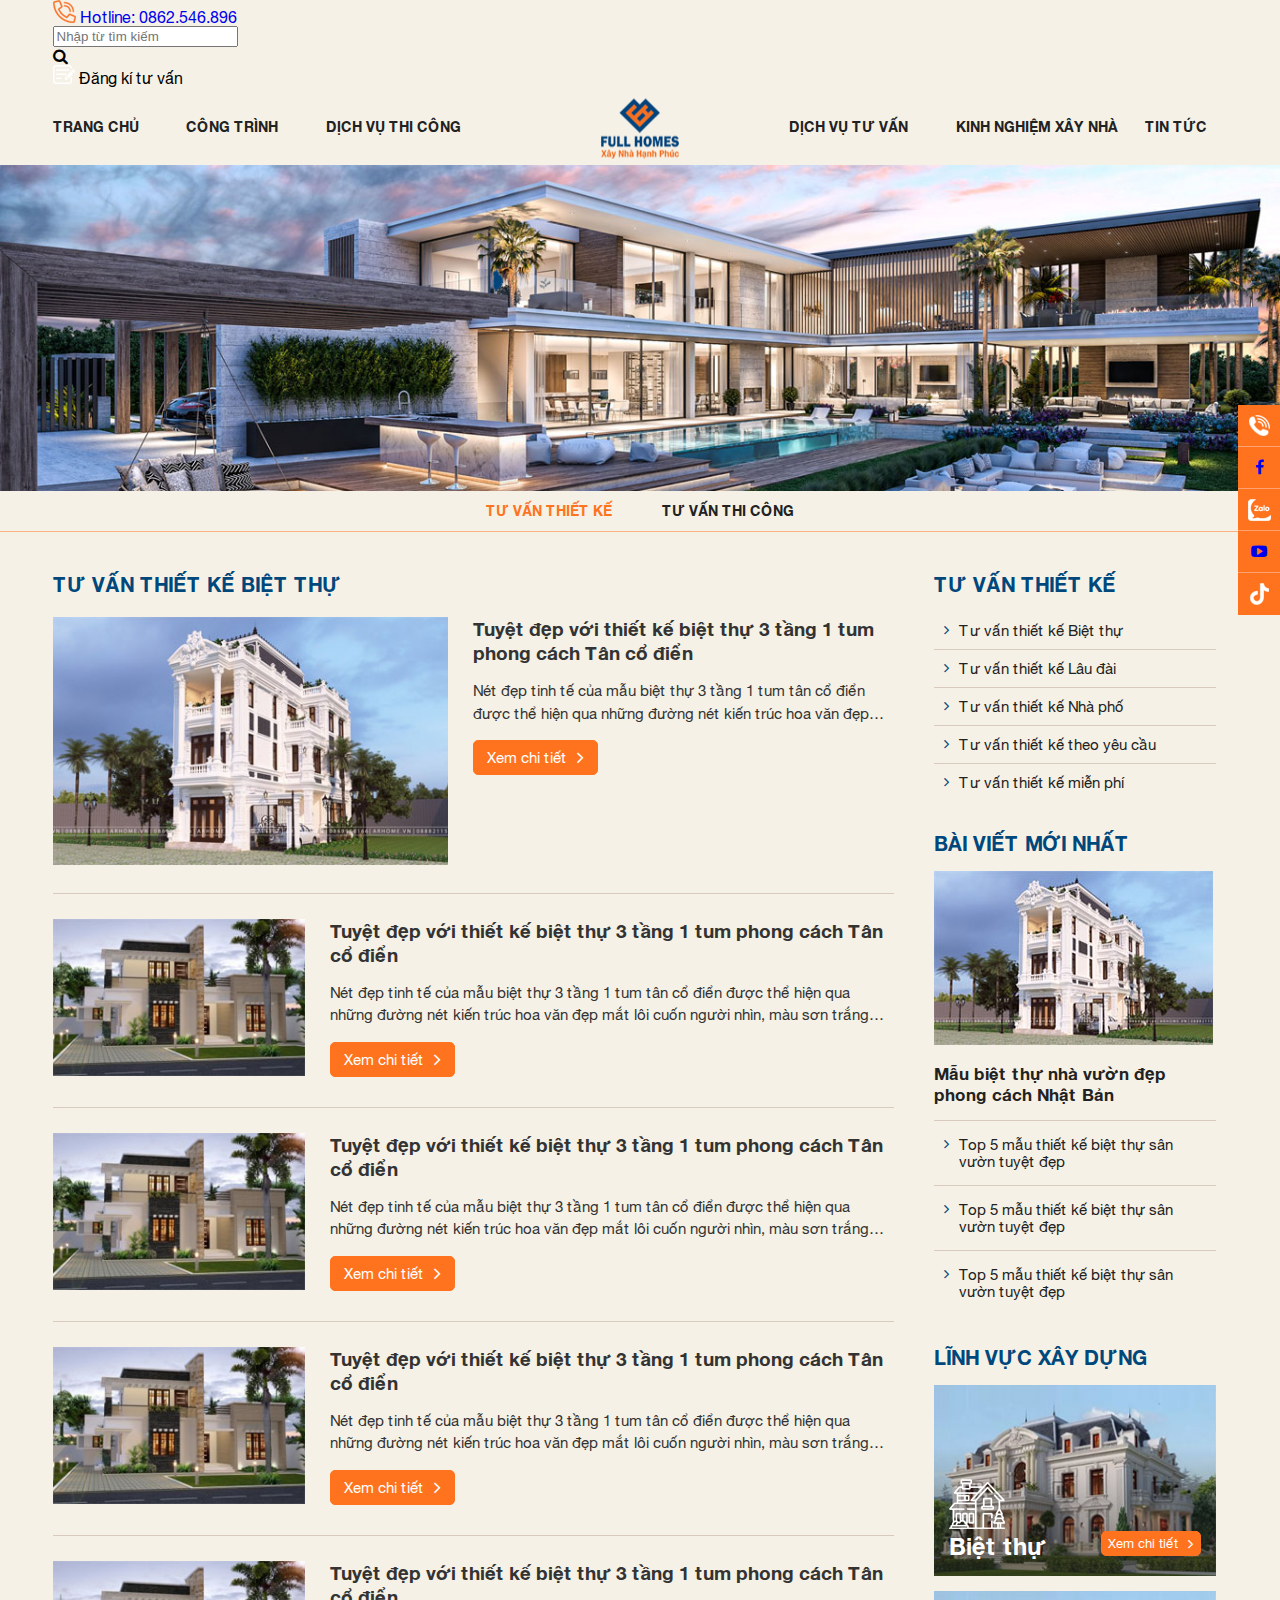
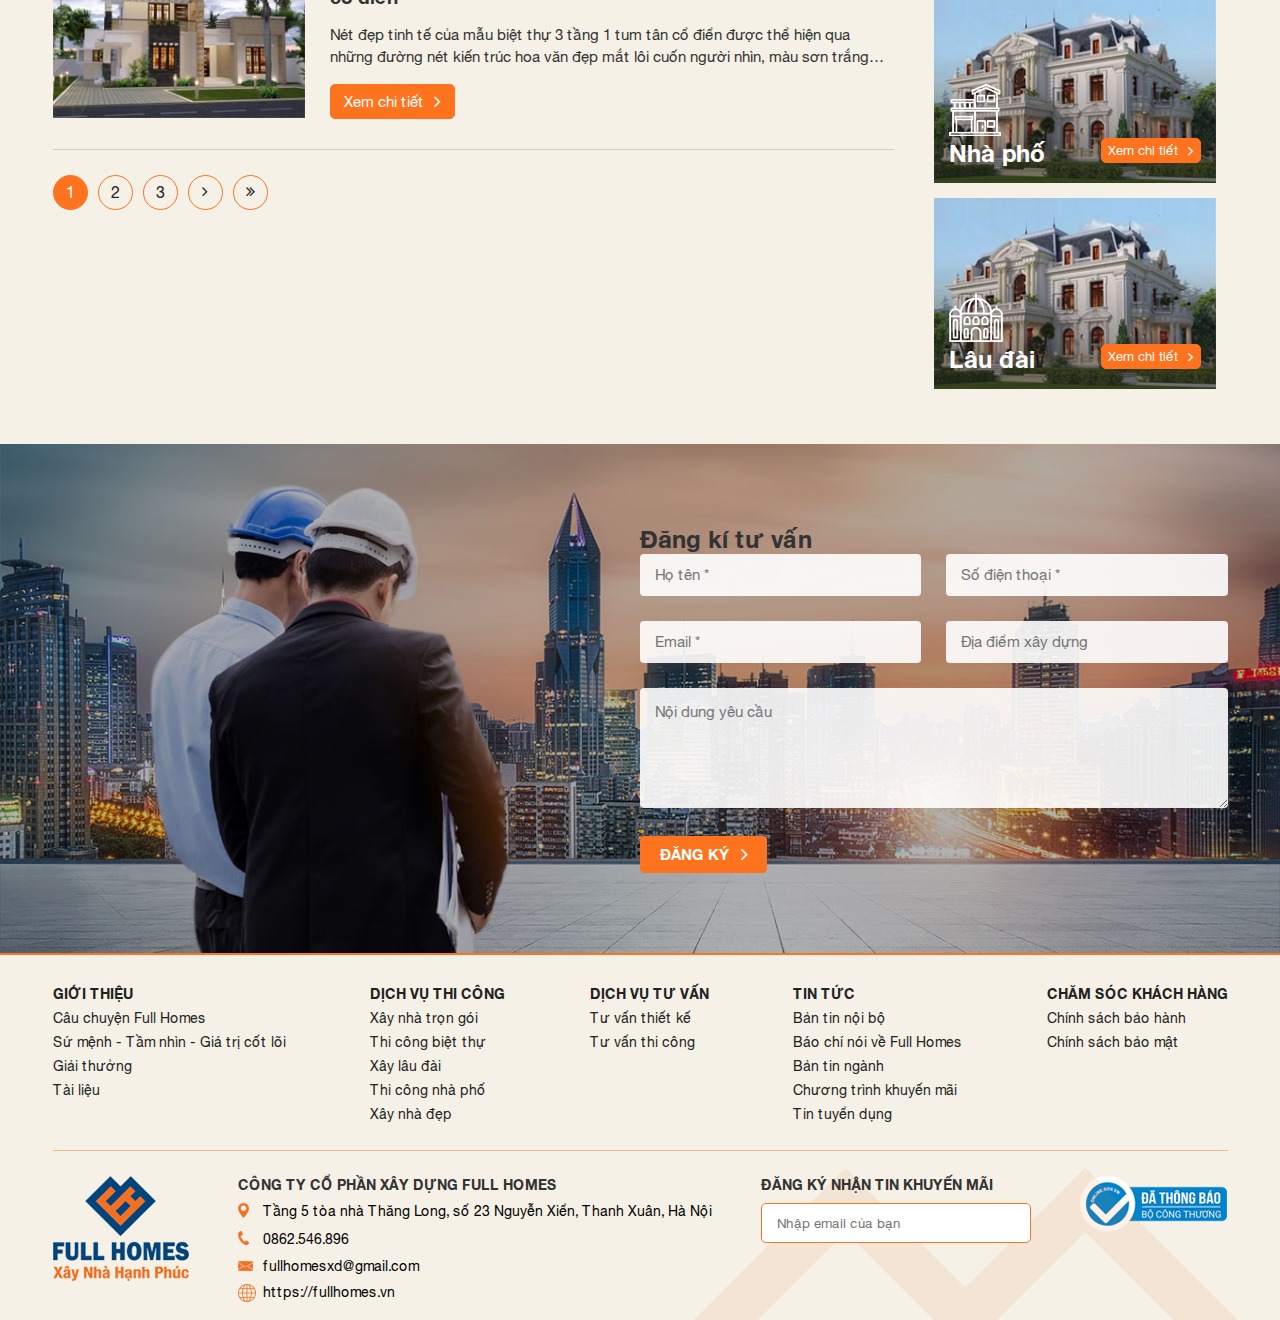
<file: dichvutuvan-thietkebietthu1.html>
<!DOCTYPE html>
<html lang="en">

<head>
    <meta charset="UTF-8">
    <meta http-equiv="X-UA-Compatible" content="IE=edge">
    <meta name="viewport" content="width=device-width, initial-scale=1.0">
    <title>Document</title>
    <link rel="stylesheet" href="css/font-awesome.min.css">
    <link rel="stylesheet" href="css/owl.carousel.css">
    <link rel="stylesheet" href="scss/style.css">
    <link rel="stylesheet" href="scss/responsive.css">
    <link rel="stylesheet" href="css/lightslider.min.css">
    <link rel="stylesheet" href="css/lightgallery.min.css">
    <script src="js/jquery.min.js"></script>
</head>

<body>
    <header>
        <div class="hd-top">
            <div class="container">
                <div class="_top-cnt">
                    <div class="left">
                        <a href="#">
                            <img src="image/ic-phone.png" alt="">
                            <span> Hotline:</span>
                            <span class="num">0862.546.896</span>
                        </a>
                    </div>
                    <div class="right">
                        <div class="input_sr">
                            <input type="text" placeholder="Nhập từ tìm kiếm">
                            <button type="submit" class="sr-mb">
                                <i class="fa fa-search" aria-hidden="true"></i>
                            </button>
                        </div>
                        <div class="btn-search">
                            <i class="fa fa-search" aria-hidden="true"></i>
                        </div>

                        <div class="form-sub">
                            <img src="image/ic-submit.png" alt="">
                            <span>Đăng kí tư vấn</span>
                        </div>
                    </div>
                    <div class="Menu-scroll">
                        <div class="touch-menu mobile"><span></span></div>
                        <div class="bg-black mobile"></div>
                    </div>
                </div>
            </div>
        </div>
        <div class="hd-bot">
            <div class="container">
                <div class="_bot-cnt">
                    <img src="image/logo.png" alt="" class="logo">
                    <ul class="menu">
                        <li>
                            <a href="#">Trang chủ</a>
                        </li>
                        <li>
                            <a href="#">Công trình</a>
                            <i class="fa fa-angle-down child-1" aria-hidden="true"></i>
                            <ul class="sub-menu">
                                <li>
                                    <a href="#">Công trình 1</a>
                                </li>
                                <li>
                                    <a href="#">Dịch vụ thi công</a>
                                </li>
                                <li>
                                    <a href="#">Dịch vụ thi công 1</a>
                                </li>
                                <li>
                                    <a href="#">Dịch vụ thi công 2</a>
                                </li>
                            </ul>
                        </li>
                        <li>
                            <a href="#">Dịch vụ thi công</a>
                        </li>
                        <li>
                            <a href="#">Dịch vụ tư vấn</a>
                            <i class="fa fa-angle-down child-1" aria-hidden="true"></i>
                            <ul class="sub-menu">
                                <li>
                                    <a href="#">Công trình 1</a>
                                </li>
                                <li>
                                    <a href="#">Dịch vụ thi công</a>
                                </li>
                                <li>
                                    <a href="#">Dịch vụ thi công 1</a>
                                </li>
                                <li>
                                    <a href="#">Dịch vụ thi công 2</a>
                                </li>
                            </ul>
                        </li>
                        <li>
                            <a href="#">Kinh nghiệm xây nhà</a>
                        </li>
                        <li>
                            <a href="#">Tin tức</a>
                        </li>
                    </ul>
                </div>
            </div>
        </div>
    </header>
    <div class="fixed-social">
        <a href="#">
            <img src="image/ic-call.png" alt="">
        </a>
        <a href="#" class="fb">
            <i class="fa fa-facebook" aria-hidden="true"></i>
        </a>
        <a href="#">
            <img src="image/ic-zalo.png" alt="">
        </a>
        <a href="#" class="yt">
            <i class="fa fa-youtube-play" aria-hidden="true"></i>
        </a>
        <a href="#">
            <img src="image/ic-tiktok.png" alt="">
        </a>
    </div>
    <section class="_banner">
        <img src="image/banner-gioi-thieu.jpg" alt="">
    </section>
    <div class="lst-tab">
        <div class="container">
            <div class="_lst-cnt">
                <a href="#" class="active">
                    Tư vấn thiết kế
                </a>
                <a href="#">
                    Tư vấn thi công
                </a>
            </div>
        </div>
    </div>
    <section class="desgin_villa">
        <div class="container">
            <div class="_desgin">
                <div class="left">
                    <h1>Tư vấn thiết kế biệt thự</h1>
                    <div class="lst_advise">
                        <a href="#" class="it fr">
                            <div class="img">
                                <img src="image/img-dvu-thiet-ke-biet-thu-1.jpg" alt="">
                            </div>
                            <div class="txt">
                                <h3>Tuyệt đẹp với thiết kế biệt thự 3 tầng 1 tum phong cách Tân cổ điển</h3>
                                <p>Nét đẹp tinh tế của mẫu biệt thự 3 tầng 1 tum tân cổ điển được thể hiện qua những đường nét kiến trúc hoa văn đẹp mắt lôi cuốn người nhìn, màu sơn trắng tinh tế kết hợp...</p>
                                <div class="see-more div">
                                    Xem chi tiết <i class="fa fa-angle-right" aria-hidden="true"></i>
                                </div>
                            </div>
                        </a>
                        <a href="#" class="it">
                            <div class="img">
                                <img src="image/img-dvu-thiet-ke-biet-thu-1-2.jpg" alt="">
                            </div>
                            <div class="txt">
                                <h3>Tuyệt đẹp với thiết kế biệt thự 3 tầng 1 tum phong cách Tân cổ điển</h3>
                                <p>Nét đẹp tinh tế của mẫu biệt thự 3 tầng 1 tum tân cổ điển được thể hiện qua những đường nét kiến trúc hoa văn đẹp mắt lôi cuốn người nhìn, màu sơn trắng tinh tế kết hợp...</p>
                                <div class="see-more div">
                                    Xem chi tiết <i class="fa fa-angle-right" aria-hidden="true"></i>
                                </div>
                            </div>
                        </a>
                        <a href="#" class="it">
                            <div class="img">
                                <img src="image/img-dvu-thiet-ke-biet-thu-1-2.jpg" alt="">
                            </div>
                            <div class="txt">
                                <h3>Tuyệt đẹp với thiết kế biệt thự 3 tầng 1 tum phong cách Tân cổ điển</h3>
                                <p>Nét đẹp tinh tế của mẫu biệt thự 3 tầng 1 tum tân cổ điển được thể hiện qua những đường nét kiến trúc hoa văn đẹp mắt lôi cuốn người nhìn, màu sơn trắng tinh tế kết hợp...</p>
                                <div class="see-more div">
                                    Xem chi tiết <i class="fa fa-angle-right" aria-hidden="true"></i>
                                </div>
                            </div>
                        </a>
                        <a href="#" class="it">
                            <div class="img">
                                <img src="image/img-dvu-thiet-ke-biet-thu-1-2.jpg" alt="">
                            </div>
                            <div class="txt">
                                <h3>Tuyệt đẹp với thiết kế biệt thự 3 tầng 1 tum phong cách Tân cổ điển</h3>
                                <p>Nét đẹp tinh tế của mẫu biệt thự 3 tầng 1 tum tân cổ điển được thể hiện qua những đường nét kiến trúc hoa văn đẹp mắt lôi cuốn người nhìn, màu sơn trắng tinh tế kết hợp...</p>
                                <div class="see-more div">
                                    Xem chi tiết <i class="fa fa-angle-right" aria-hidden="true"></i>
                                </div>
                            </div>
                        </a>
                        <a href="#" class="it">
                            <div class="img">
                                <img src="image/img-dvu-thiet-ke-biet-thu-1-2.jpg" alt="">
                            </div>
                            <div class="txt">
                                <h3>Tuyệt đẹp với thiết kế biệt thự 3 tầng 1 tum phong cách Tân cổ điển</h3>
                                <p>Nét đẹp tinh tế của mẫu biệt thự 3 tầng 1 tum tân cổ điển được thể hiện qua những đường nét kiến trúc hoa văn đẹp mắt lôi cuốn người nhìn, màu sơn trắng tinh tế kết hợp...</p>
                                <div class="see-more div">
                                    Xem chi tiết <i class="fa fa-angle-right" aria-hidden="true"></i>
                                </div>
                            </div>
                        </a>
                    </div>
                    <div class="page">
                        <span class="active-page ">1</span>
                        <a href="# ">2</a>
                        <a href="# ">3</a>
                        <a href="# "><i class="fa fa-angle-right "></i></a>
                        <a href="#"><i class="fa fa-angle-double-right "></i></a>
                    </div>
                </div>
                <div class="lst_choice">
                    <h2>Tư vấn thiết kế</h2>
                    <div class="_lst">
                        <a href="#">
                            <i class="fa fa-angle-right "></i> Tư vấn thiết kế Biệt thự
                        </a>
                        <a href="#">
                            <i class="fa fa-angle-right "></i> Tư vấn thiết kế Lâu đài
                        </a>
                        <a href="#">
                            <i class="fa fa-angle-right "></i> Tư vấn thiết kế Nhà phố
                        </a>
                        <a href="#">
                            <i class="fa fa-angle-right "></i> Tư vấn thiết kế theo yêu cầu
                        </a>
                        <a href="#">
                            <i class="fa fa-angle-right "></i> Tư vấn thiết kế miễn phí
                        </a>
                    </div>
                    <div class="last-post">
                        <h3>Bài viết mới nhất</h3>
                        <div class="_lst">
                            <a href="#" class="it img">
                                <div class="img">
                                    <img src="image/img-last-news-1.jpg" alt="">
                                </div>
                                <div class="txt">
                                    <p>Mẫu biệt thự nhà vườn đẹp phong cách Nhật Bản</p>
                                </div>
                            </a>
                            <a href="#" class="it">
                                <i class="fa fa-angle-right "></i> Top 5 mẫu thiết kế biệt thự sân vườn tuyệt đẹp
                            </a>
                            <a href="#" class="it">
                                <i class="fa fa-angle-right "></i> Top 5 mẫu thiết kế biệt thự sân vườn tuyệt đẹp
                            </a>
                            <a href="#" class="it">
                                <i class="fa fa-angle-right "></i> Top 5 mẫu thiết kế biệt thự sân vườn tuyệt đẹp
                            </a>

                        </div>
                    </div>
                    <div class="lst_fiel">
                        <h3>Lĩnh vực xây dựng</h3>
                        <div class="slide_fiel">
                            <a href="#" class="it">
                                <div class="img">
                                    <img src="image/img-linh-vuc-xay-dung-1.jpg" alt="">
                                </div>
                                <div class="txt">
                                    <div class="ic">
                                        <img src="image/ic-bietthu.png" alt="">
                                        <p>Biệt thự</p>
                                    </div>
                                    <div class="see-more div">
                                        Xem chi tiết <i class="fa fa-angle-right" aria-hidden="true"></i>
                                    </div>
                                </div>
                            </a>
                            <a href="#" class="it">
                                <div class="img">
                                    <img src="image/img-linh-vuc-xay-dung-1.jpg" alt="">
                                </div>
                                <div class="txt">
                                    <div class="ic">
                                        <img src="image/ic-nhapho.png" alt="">
                                        <p>Nhà phố</p>
                                    </div>
                                    <div class="see-more div">
                                        Xem chi tiết <i class="fa fa-angle-right" aria-hidden="true"></i>
                                    </div>
                                </div>
                            </a>
                            <a href="#" class="it">
                                <div class="img">
                                    <img src="image/img-linh-vuc-xay-dung-1.jpg" alt="">
                                </div>
                                <div class="txt">
                                    <div class="ic">
                                        <img src="image/ic-laudai.png" alt="">
                                        <p>Lâu đài</p>
                                    </div>
                                    <div class="see-more div">
                                        Xem chi tiết <i class="fa fa-angle-right" aria-hidden="true"></i>
                                    </div>
                                </div>
                            </a>
                        </div>
                    </div>
                </div>
            </div>
        </div>
    </section>
    <section class="form-submit">
        <div class="container">
            <div class="form">
                <h2>Đăng kí tư vấn</h2>
                <div class="_form-sub">
                    <div class="w-50">
                        <input type="text" placeholder="Họ tên *">
                    </div>
                    <div class="w-50">
                        <input type="text" placeholder="Số điện thoại *">
                    </div>
                    <div class="w-50">
                        <input type="text" placeholder="Email *">
                    </div>
                    <div class="w-50">
                        <input type="text" placeholder="Địa điểm xây dựng">
                    </div>
                    <div class="w-100">
                        <textarea name="" id="" cols="30" rows="10" placeholder="Nội dung yêu cầu"></textarea>
                    </div>
                    <button class="btn-submit">
                        Đăng ký <i class="fa fa-angle-right" aria-hidden="true"></i>
                    </button>
                </div>
            </div>
        </div>
    </section>
    <footer>
        <div class="container ">
            <div class="ft-top ">
                <div class="it ">
                    <h3>
                        <a href="# ">Giới thiệu</a>
                    </h3>
                    <a href="# ">Câu chuyện Full Homes</a>
                    <a href="# ">Sứ mệnh - Tầm nhìn - Giá trị cốt lõi</a>
                    <a href="# ">Giải thưởng</a>
                    <a href="# ">Tài liệu</a>
                </div>
                <div class="it ">
                    <h3>
                        <a href="# ">Dịch vụ thi công</a>
                    </h3>
                    <a href="# ">Xây nhà trọn gói</a>
                    <a href="# ">Thi công biệt thự</a>
                    <a href="# ">Xây lâu đài</a>
                    <a href="# ">Thi công nhà phố</a>
                    <a href="# ">Xây nhà đẹp</a>
                </div>
                <div class="it ">
                    <h3>
                        <a href="# ">Dịch vụ tư vấn</a>
                    </h3>
                    <a href="# ">Tư vấn thiết kế</a>
                    <a href="# ">Tư vấn thi công</a>
                </div>
                <div class="it ">
                    <h3>
                        <a href="# ">Tin tức</a>
                    </h3>
                    <a href="# ">Bản tin nội bộ</a>
                    <a href="# ">Báo chí nói về Full Homes</a>
                    <a href="# ">Bản tin ngành</a>
                    <a href="# ">Chương trình khuyến mãi</a>
                    <a href="# ">Tin tuyển dụng</a>
                </div>
                <div class="it ">
                    <h3>
                        <a href="# ">Chăm sóc khách hàng</a>
                    </h3>
                    <a href="# ">Chính sách bảo hành</a>
                    <a href="# "> Chính sách bảo mật</a>
                </div>
            </div>
            <div class="ft-bot ">
                <a href="# " class="logo-ft ">
                    <img src="image/logo-ft.png " alt=" ">
                </a>
                <div class="info-com ">
                    <h3>công ty cổ phần xây dựng full homes</h3>
                    <div class="_info ">
                        <div class="it ">
                            <p>
                                <img src="image/ic-location.png " alt=" ">
                            </p>
                            <p>
                                Tầng 5 tòa nhà Thăng Long, số 23 Nguyễn Xiển, Thanh Xuân, Hà Nội
                            </p>
                        </div>
                        <div class="it ">
                            <p>
                                <img src="image/ic-call-ft.png " alt=" ">
                            </p>
                            <a href="# ">0862.546.896</a>
                        </div>
                        <div class="it ">
                            <p>
                                <img src="image/ic-email.png " alt=" ">
                            </p>
                            <a href="# ">fullhomesxd@gmail.com</a>
                        </div>
                        <div class="it ">
                            <p>
                                <img src="image/ic-shape.png " alt=" ">
                            </p>
                            <a href="# ">https://fullhomes.vn</a>
                        </div>
                    </div>
                </div>
                <div class="_submit ">
                    <h3>Đăng ký nhận tin khuyến mãi</h3>
                    <div class="input ">
                        <input type="text " placeholder="Nhập email của bạn ">
                    </div>
                </div>
                <div class="confirm ">
                    <img src="image/ic-ft.png " alt=" ">
                </div>
            </div>
        </div>
    </footer>
</body>
<script src="js/owl.carousel.min.js "></script>
<script src="js/jquery.waypoints.js "></script>
<script src="js/jquery.counterup.min.js "></script>
<script src="js/main.js "></script>

</html>
</file>
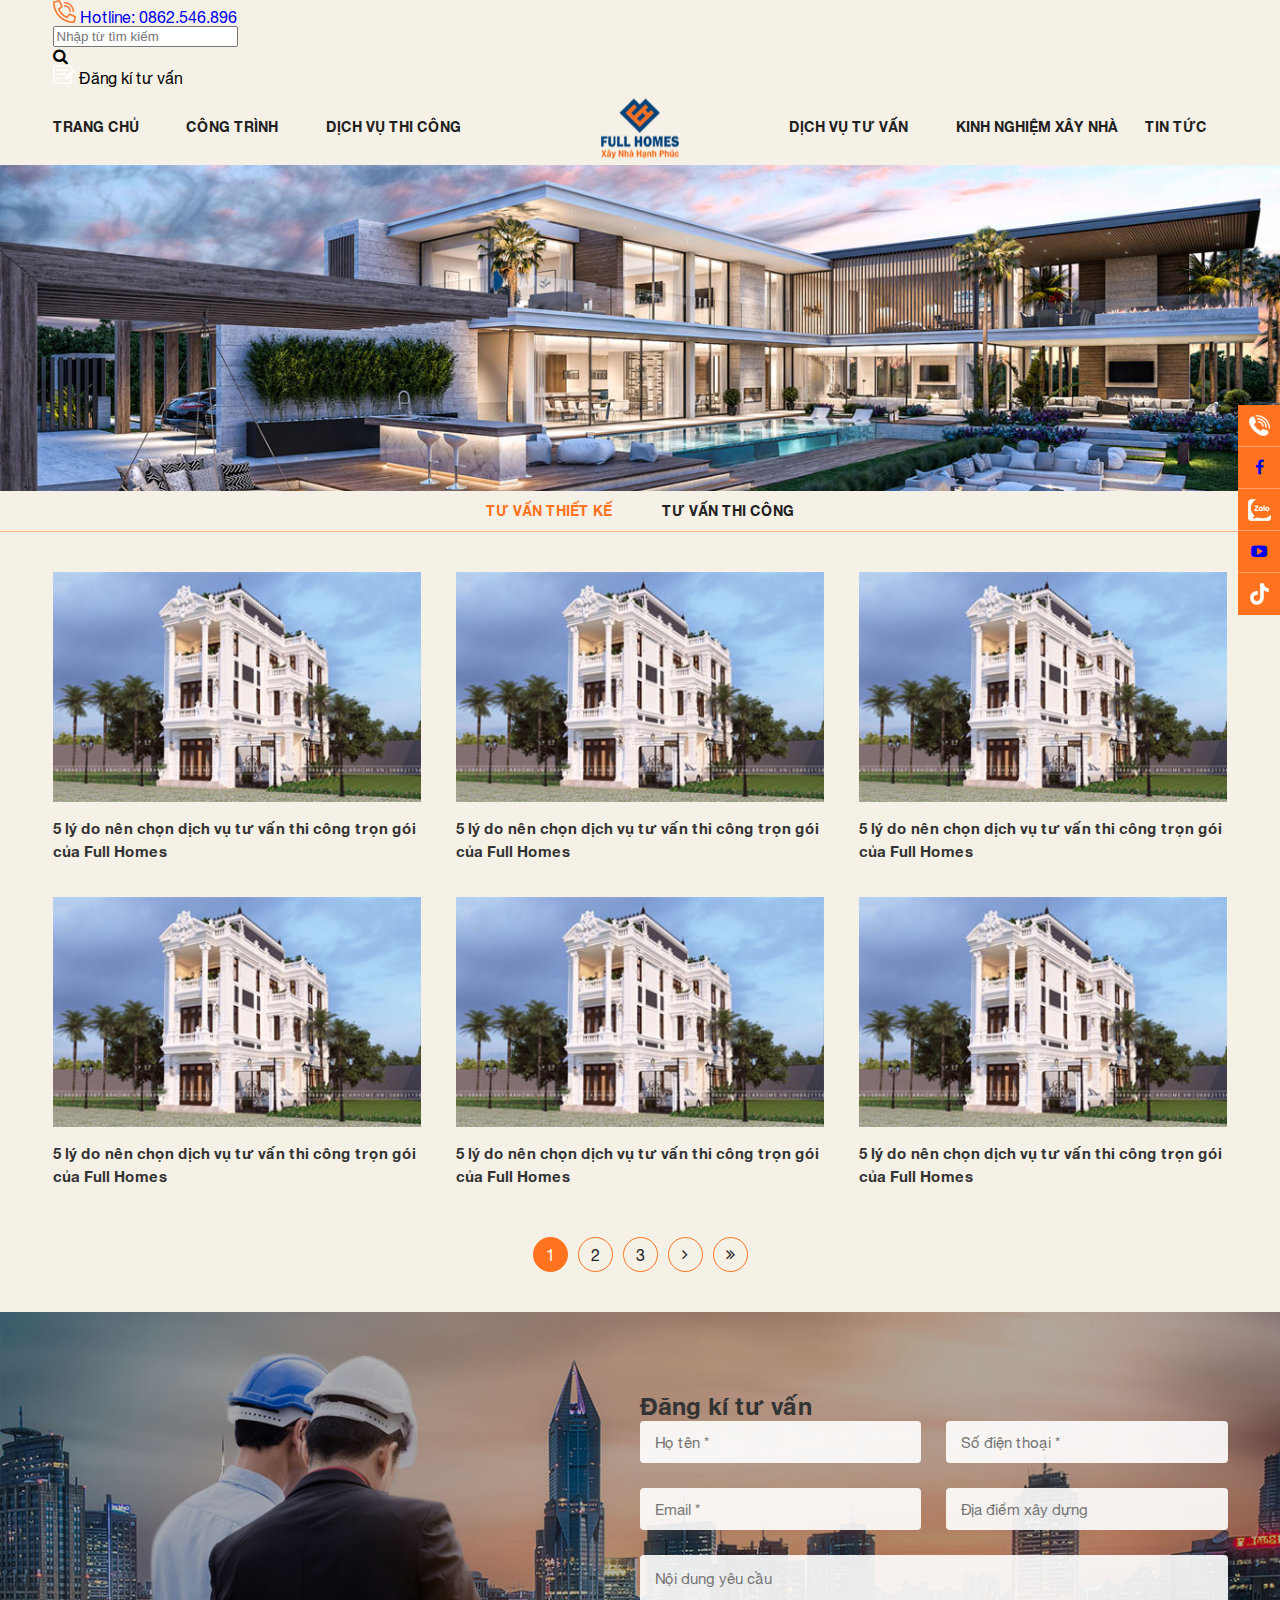
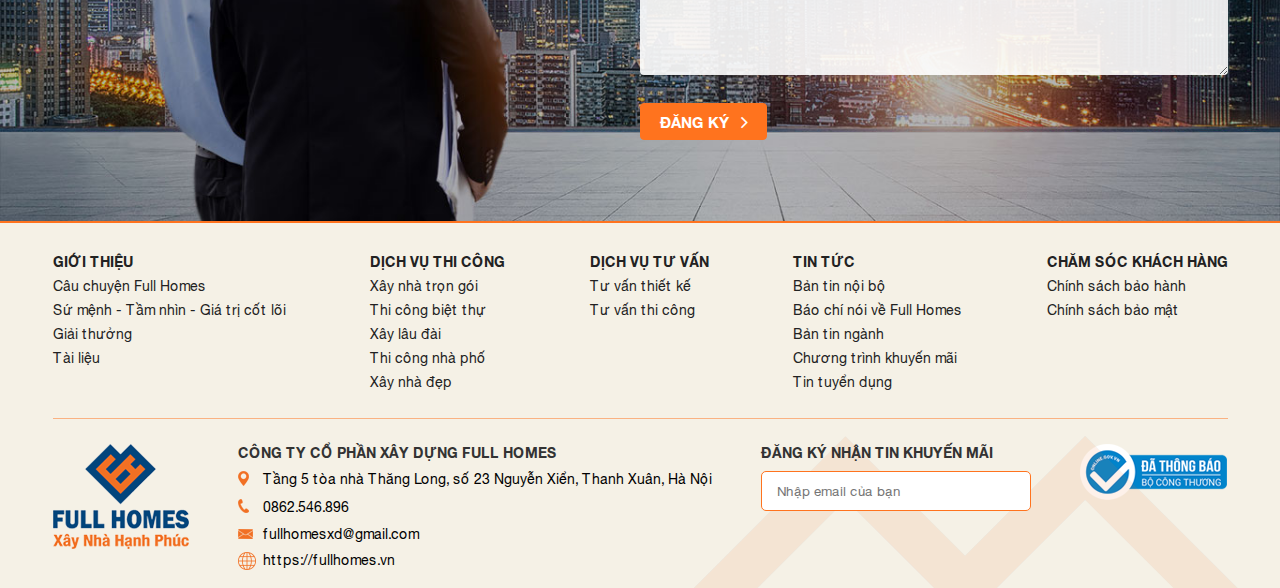
<file: dichvutuvan-thietkethicong.html>
<!DOCTYPE html>
<html lang="en">

<head>
    <meta charset="UTF-8">
    <meta http-equiv="X-UA-Compatible" content="IE=edge">
    <meta name="viewport" content="width=device-width, initial-scale=1.0">
    <title>Document</title>
    <link rel="stylesheet" href="css/font-awesome.min.css">
    <link rel="stylesheet" href="css/owl.carousel.css">
    <link rel="stylesheet" href="scss/style.css">
    <link rel="stylesheet" href="scss/responsive.css">
    <link rel="stylesheet" href="css/lightslider.min.css">
    <link rel="stylesheet" href="css/lightgallery.min.css">
    <script src="js/jquery.min.js"></script>
</head>

<body>
    <header>
        <div class="hd-top">
            <div class="container">
                <div class="_top-cnt">
                    <div class="left">
                        <a href="#">
                            <img src="image/ic-phone.png" alt="">
                            <span> Hotline:</span>
                            <span class="num">0862.546.896</span>
                        </a>
                    </div>
                    <div class="right">
                        <div class="input_sr">
                            <input type="text" placeholder="Nhập từ tìm kiếm">
                            <button type="submit" class="sr-mb">
                                <i class="fa fa-search" aria-hidden="true"></i>
                            </button>
                        </div>
                        <div class="btn-search">
                            <i class="fa fa-search" aria-hidden="true"></i>
                        </div>

                        <div class="form-sub">
                            <img src="image/ic-submit.png" alt="">
                            <span>Đăng kí tư vấn</span>
                        </div>
                    </div>
                    <div class="Menu-scroll">
                        <div class="touch-menu mobile"><span></span></div>
                        <div class="bg-black mobile"></div>
                    </div>
                </div>
            </div>
        </div>
        <div class="hd-bot">
            <div class="container">
                <div class="_bot-cnt">
                    <img src="image/logo.png" alt="" class="logo">
                    <ul class="menu">
                        <li>
                            <a href="#">Trang chủ</a>
                        </li>
                        <li>
                            <a href="#">Công trình</a>
                            <i class="fa fa-angle-down child-1" aria-hidden="true"></i>
                            <ul class="sub-menu">
                                <li>
                                    <a href="#">Công trình 1</a>
                                </li>
                                <li>
                                    <a href="#">Dịch vụ thi công</a>
                                </li>
                                <li>
                                    <a href="#">Dịch vụ thi công 1</a>
                                </li>
                                <li>
                                    <a href="#">Dịch vụ thi công 2</a>
                                </li>
                            </ul>
                        </li>
                        <li>
                            <a href="#">Dịch vụ thi công</a>
                        </li>
                        <li>
                            <a href="#">Dịch vụ tư vấn</a>
                            <i class="fa fa-angle-down child-1" aria-hidden="true"></i>
                            <ul class="sub-menu">
                                <li>
                                    <a href="#">Công trình 1</a>
                                </li>
                                <li>
                                    <a href="#">Dịch vụ thi công</a>
                                </li>
                                <li>
                                    <a href="#">Dịch vụ thi công 1</a>
                                </li>
                                <li>
                                    <a href="#">Dịch vụ thi công 2</a>
                                </li>
                            </ul>
                        </li>
                        <li>
                            <a href="#">Kinh nghiệm xây nhà</a>
                        </li>
                        <li>
                            <a href="#">Tin tức</a>
                        </li>
                    </ul>
                </div>
            </div>
        </div>
    </header>
    <div class="fixed-social">
        <a href="#">
            <img src="image/ic-call.png" alt="">
        </a>
        <a href="#" class="fb">
            <i class="fa fa-facebook" aria-hidden="true"></i>
        </a>
        <a href="#">
            <img src="image/ic-zalo.png" alt="">
        </a>
        <a href="#" class="yt">
            <i class="fa fa-youtube-play" aria-hidden="true"></i>
        </a>
        <a href="#">
            <img src="image/ic-tiktok.png" alt="">
        </a>
    </div>
    <section class="_banner">
        <img src="image/banner-gioi-thieu.jpg" alt="">
    </section>
    <div class="lst-tab">
        <div class="container">
            <div class="_lst-cnt">
                <a href="#" class="active">
                    Tư vấn thiết kế
                </a>
                <a href="#">
                    Tư vấn thi công
                </a>
            </div>
        </div>
    </div>
    <section class="advise">
        <div class="container">
            <div class="advise-construction">
                <a href="#" class="it">
                    <div class="img">
                        <img src="image/dich-vu-thi-cong.jpg" alt="">
                    </div>
                    <h3>5 lý do nên chọn dịch vụ tư vấn thi công trọn gói của Full Homes</h3>
                </a>
                <a href="#" class="it">
                    <div class="img">
                        <img src="image/dich-vu-thi-cong.jpg" alt="">
                    </div>
                    <h3>5 lý do nên chọn dịch vụ tư vấn thi công trọn gói của Full Homes</h3>
                </a>
                <a href="#" class="it">
                    <div class="img">
                        <img src="image/dich-vu-thi-cong.jpg" alt="">
                    </div>
                    <h3>5 lý do nên chọn dịch vụ tư vấn thi công trọn gói của Full Homes</h3>
                </a>
                <a href="#" class="it">
                    <div class="img">
                        <img src="image/dich-vu-thi-cong.jpg" alt="">
                    </div>
                    <h3>5 lý do nên chọn dịch vụ tư vấn thi công trọn gói của Full Homes</h3>
                </a>
                <a href="#" class="it">
                    <div class="img">
                        <img src="image/dich-vu-thi-cong.jpg" alt="">
                    </div>
                    <h3>5 lý do nên chọn dịch vụ tư vấn thi công trọn gói của Full Homes</h3>
                </a>
                <a href="#" class="it">
                    <div class="img">
                        <img src="image/dich-vu-thi-cong.jpg" alt="">
                    </div>
                    <h3>5 lý do nên chọn dịch vụ tư vấn thi công trọn gói của Full Homes</h3>
                </a>
            </div>
            <div class="page">
                <span class="active-page ">1</span>
                <a href="# ">2</a>
                <a href="# ">3</a>
                <a href="# "><i class="fa fa-angle-right "></i></a>
                <a href="#"><i class="fa fa-angle-double-right "></i></a>
            </div>
        </div>
    </section>
    <section class="form-submit">
        <div class="container">
            <div class="form">
                <h2>Đăng kí tư vấn</h2>
                <div class="_form-sub">
                    <div class="w-50">
                        <input type="text" placeholder="Họ tên *">
                    </div>
                    <div class="w-50">
                        <input type="text" placeholder="Số điện thoại *">
                    </div>
                    <div class="w-50">
                        <input type="text" placeholder="Email *">
                    </div>
                    <div class="w-50">
                        <input type="text" placeholder="Địa điểm xây dựng">
                    </div>
                    <div class="w-100">
                        <textarea name="" id="" cols="30" rows="10" placeholder="Nội dung yêu cầu"></textarea>
                    </div>
                    <button class="btn-submit">
                        Đăng ký <i class="fa fa-angle-right" aria-hidden="true"></i>
                    </button>
                </div>
            </div>
        </div>
    </section>
    <footer>
        <div class="container ">
            <div class="ft-top ">
                <div class="it ">
                    <h3>
                        <a href="# ">Giới thiệu</a>
                    </h3>
                    <a href="# ">Câu chuyện Full Homes</a>
                    <a href="# ">Sứ mệnh - Tầm nhìn - Giá trị cốt lõi</a>
                    <a href="# ">Giải thưởng</a>
                    <a href="# ">Tài liệu</a>
                </div>
                <div class="it ">
                    <h3>
                        <a href="# ">Dịch vụ thi công</a>
                    </h3>
                    <a href="# ">Xây nhà trọn gói</a>
                    <a href="# ">Thi công biệt thự</a>
                    <a href="# ">Xây lâu đài</a>
                    <a href="# ">Thi công nhà phố</a>
                    <a href="# ">Xây nhà đẹp</a>
                </div>
                <div class="it ">
                    <h3>
                        <a href="# ">Dịch vụ tư vấn</a>
                    </h3>
                    <a href="# ">Tư vấn thiết kế</a>
                    <a href="# ">Tư vấn thi công</a>
                </div>
                <div class="it ">
                    <h3>
                        <a href="# ">Tin tức</a>
                    </h3>
                    <a href="# ">Bản tin nội bộ</a>
                    <a href="# ">Báo chí nói về Full Homes</a>
                    <a href="# ">Bản tin ngành</a>
                    <a href="# ">Chương trình khuyến mãi</a>
                    <a href="# ">Tin tuyển dụng</a>
                </div>
                <div class="it ">
                    <h3>
                        <a href="# ">Chăm sóc khách hàng</a>
                    </h3>
                    <a href="# ">Chính sách bảo hành</a>
                    <a href="# "> Chính sách bảo mật</a>
                </div>
            </div>
            <div class="ft-bot ">
                <a href="# " class="logo-ft ">
                    <img src="image/logo-ft.png " alt=" ">
                </a>
                <div class="info-com ">
                    <h3>công ty cổ phần xây dựng full homes</h3>
                    <div class="_info ">
                        <div class="it ">
                            <p>
                                <img src="image/ic-location.png " alt=" ">
                            </p>
                            <p>
                                Tầng 5 tòa nhà Thăng Long, số 23 Nguyễn Xiển, Thanh Xuân, Hà Nội
                            </p>
                        </div>
                        <div class="it ">
                            <p>
                                <img src="image/ic-call-ft.png " alt=" ">
                            </p>
                            <a href="# ">0862.546.896</a>
                        </div>
                        <div class="it ">
                            <p>
                                <img src="image/ic-email.png " alt=" ">
                            </p>
                            <a href="# ">fullhomesxd@gmail.com</a>
                        </div>
                        <div class="it ">
                            <p>
                                <img src="image/ic-shape.png " alt=" ">
                            </p>
                            <a href="# ">https://fullhomes.vn</a>
                        </div>
                    </div>
                </div>
                <div class="_submit ">
                    <h3>Đăng ký nhận tin khuyến mãi</h3>
                    <div class="input ">
                        <input type="text " placeholder="Nhập email của bạn ">
                    </div>
                </div>
                <div class="confirm ">
                    <img src="image/ic-ft.png " alt=" ">
                </div>
            </div>
        </div>
    </footer>
</body>
<script src="js/owl.carousel.min.js "></script>
<script src="js/jquery.waypoints.js "></script>
<script src="js/jquery.counterup.min.js "></script>
<script src="js/main.js "></script>

</html>
</file>
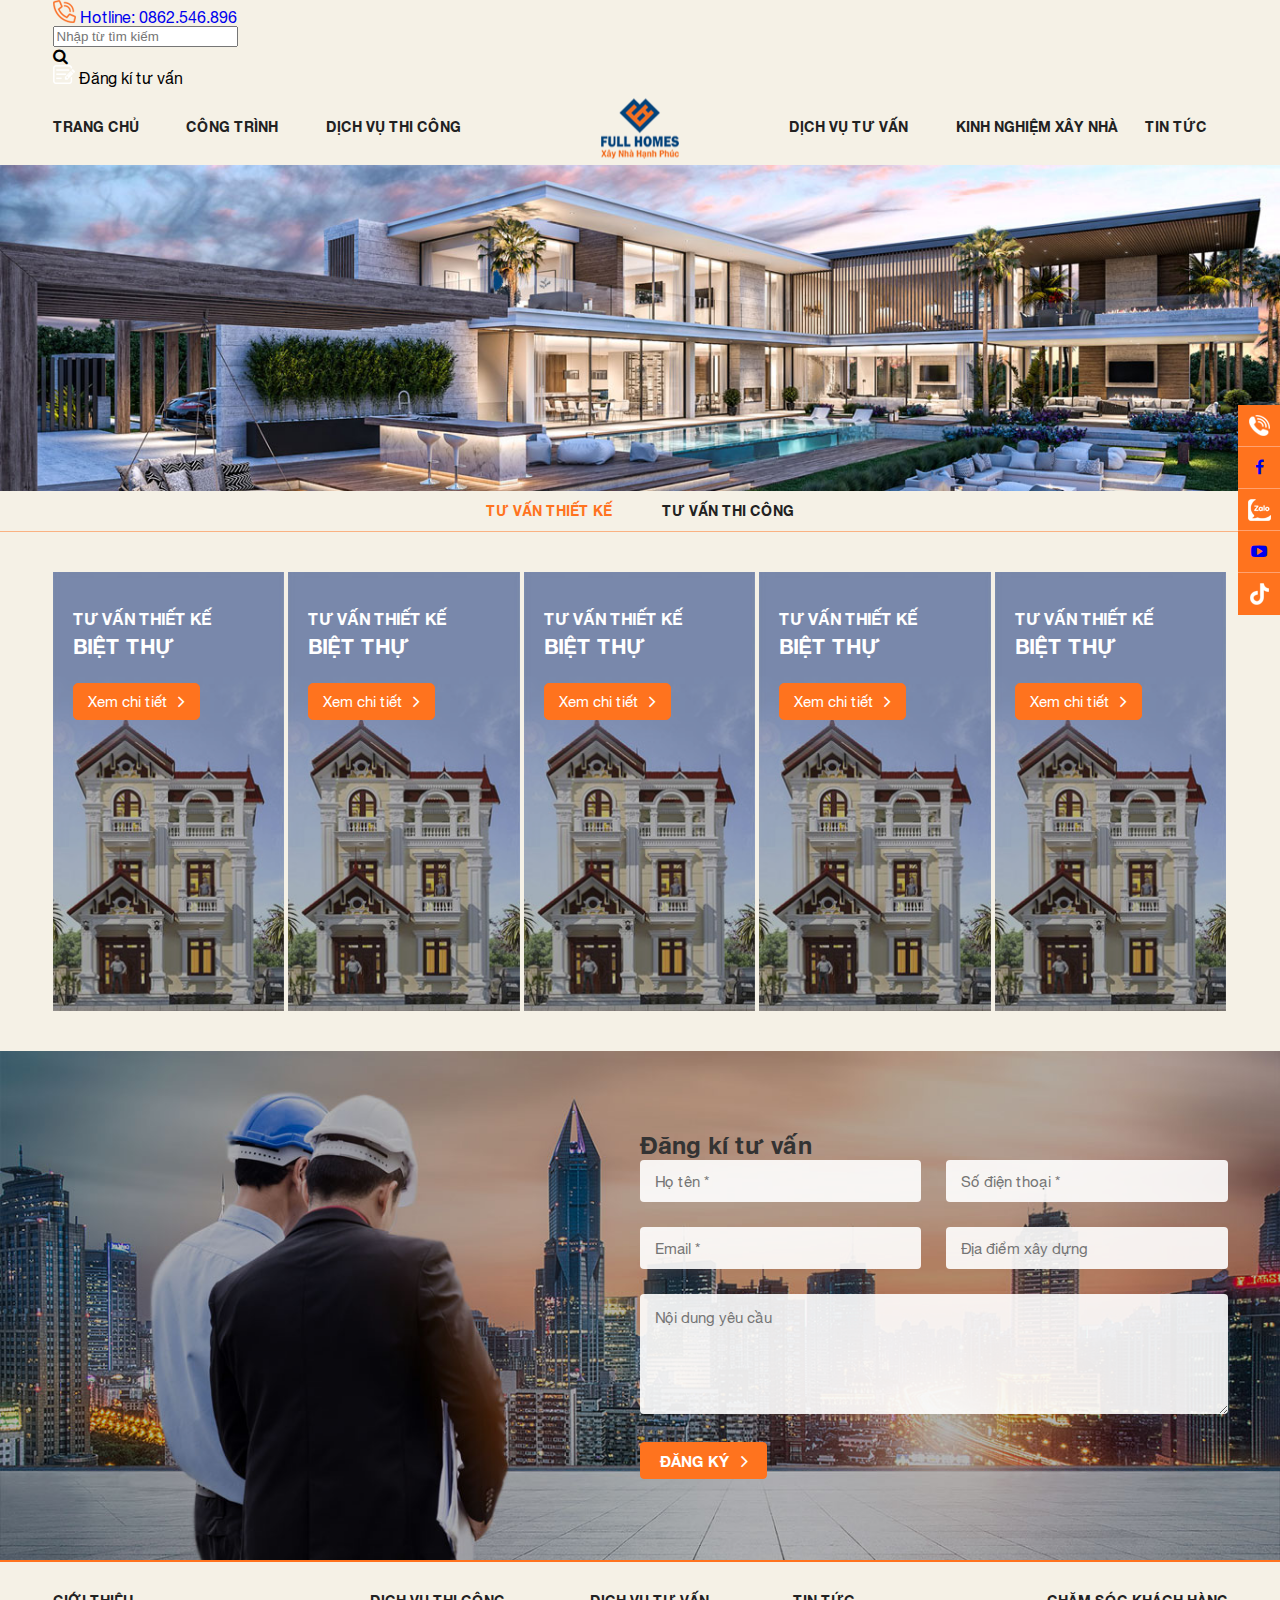
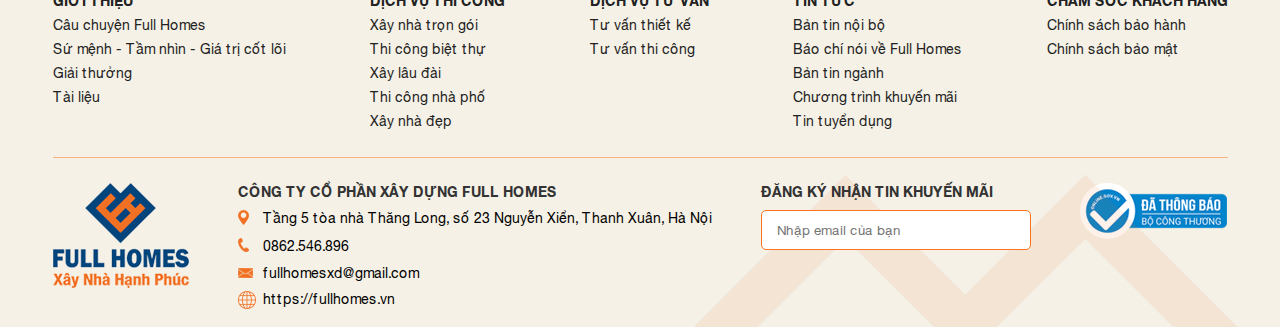
<file: dichvutuvan.html>
<!DOCTYPE html>
<html lang="en">

<head>
    <meta charset="UTF-8">
    <meta http-equiv="X-UA-Compatible" content="IE=edge">
    <meta name="viewport" content="width=device-width, initial-scale=1.0">
    <title>Document</title>
    <link rel="stylesheet" href="css/font-awesome.min.css">
    <link rel="stylesheet" href="css/owl.carousel.css">
    <link rel="stylesheet" href="scss/style.css">
    <link rel="stylesheet" href="scss/responsive.css">
    <link rel="stylesheet" href="css/lightslider.min.css">
    <link rel="stylesheet" href="css/lightgallery.min.css">
    <script src="js/jquery.min.js"></script>
</head>

<body>
    <header>
        <div class="hd-top">
            <div class="container">
                <div class="_top-cnt">
                    <div class="left">
                        <a href="#">
                            <img src="image/ic-phone.png" alt="">
                            <span> Hotline:</span>
                            <span class="num">0862.546.896</span>
                        </a>
                    </div>
                    <div class="right">
                        <div class="input_sr">
                            <input type="text" placeholder="Nhập từ tìm kiếm">
                            <button type="submit" class="sr-mb">
                                <i class="fa fa-search" aria-hidden="true"></i>
                            </button>
                        </div>
                        <div class="btn-search">
                            <i class="fa fa-search" aria-hidden="true"></i>
                        </div>

                        <div class="form-sub">
                            <img src="image/ic-submit.png" alt="">
                            <span>Đăng kí tư vấn</span>
                        </div>
                    </div>
                    <div class="Menu-scroll">
                        <div class="touch-menu mobile"><span></span></div>
                        <div class="bg-black mobile"></div>
                    </div>
                </div>
            </div>
        </div>
        <div class="hd-bot">
            <div class="container">
                <div class="_bot-cnt">
                    <img src="image/logo.png" alt="" class="logo">
                    <ul class="menu">
                        <li>
                            <a href="#">Trang chủ</a>
                        </li>
                        <li>
                            <a href="#">Công trình</a>
                            <i class="fa fa-angle-down child-1" aria-hidden="true"></i>
                            <ul class="sub-menu">
                                <li>
                                    <a href="#">Công trình 1</a>
                                </li>
                                <li>
                                    <a href="#">Dịch vụ thi công</a>
                                </li>
                                <li>
                                    <a href="#">Dịch vụ thi công 1</a>
                                </li>
                                <li>
                                    <a href="#">Dịch vụ thi công 2</a>
                                </li>
                            </ul>
                        </li>
                        <li>
                            <a href="#">Dịch vụ thi công</a>
                        </li>
                        <li>
                            <a href="#">Dịch vụ tư vấn</a>
                            <i class="fa fa-angle-down child-1" aria-hidden="true"></i>
                            <ul class="sub-menu">
                                <li>
                                    <a href="#">Công trình 1</a>
                                </li>
                                <li>
                                    <a href="#">Dịch vụ thi công</a>
                                </li>
                                <li>
                                    <a href="#">Dịch vụ thi công 1</a>
                                </li>
                                <li>
                                    <a href="#">Dịch vụ thi công 2</a>
                                </li>
                            </ul>
                        </li>
                        <li>
                            <a href="#">Kinh nghiệm xây nhà</a>
                        </li>
                        <li>
                            <a href="#">Tin tức</a>
                        </li>
                    </ul>
                </div>
            </div>
        </div>
    </header>
    <div class="fixed-social">
        <a href="#">
            <img src="image/ic-call.png" alt="">
        </a>
        <a href="#" class="fb">
            <i class="fa fa-facebook" aria-hidden="true"></i>
        </a>
        <a href="#">
            <img src="image/ic-zalo.png" alt="">
        </a>
        <a href="#" class="yt">
            <i class="fa fa-youtube-play" aria-hidden="true"></i>
        </a>
        <a href="#">
            <img src="image/ic-tiktok.png" alt="">
        </a>
    </div>
    <section class="_banner">
        <img src="image/banner-gioi-thieu.jpg" alt="">
    </section>
    <div class="lst-tab">
        <div class="container">
            <div class="_lst-cnt">
                <a href="#" class="active">
                    Tư vấn thiết kế    
                </a>
                <a href="#">
                    Tư vấn thi công
                </a>
            </div>
        </div>
    </div>
    <section class="advise">
        <div class="container">
            <div class="advise-cnt">
                <a href="#" class="it">
                    <div class="img">
                        <img src="image/dich-vu-tu-van.jpg" alt="">
                    </div>
                    <div class="txt">
                        <h3>Tư vấn thiết kế
                            <span>Biệt thự</span>
                        </h3>
                        <div class="see-more div">
                            Xem chi tiết <i class="fa fa-angle-right" aria-hidden="true"></i>
                        </div>
                    </div>
                </a>
                <a href="#" class="it">
                    <div class="img">
                        <img src="image/dich-vu-tu-van.jpg" alt="">
                    </div>
                    <div class="txt">
                        <h3>Tư vấn thiết kế
                            <span>Biệt thự</span>
                        </h3>
                        <div class="see-more div">
                            Xem chi tiết <i class="fa fa-angle-right" aria-hidden="true"></i>
                        </div>
                    </div>
                </a>
                <a href="#" class="it">
                    <div class="img">
                        <img src="image/dich-vu-tu-van.jpg" alt="">
                    </div>
                    <div class="txt">
                        <h3>Tư vấn thiết kế
                            <span>Biệt thự</span>
                        </h3>
                        <div class="see-more div">
                            Xem chi tiết <i class="fa fa-angle-right" aria-hidden="true"></i>
                        </div>
                    </div>
                </a>
                <a href="#" class="it">
                    <div class="img">
                        <img src="image/dich-vu-tu-van.jpg" alt="">
                    </div>
                    <div class="txt">
                        <h3>Tư vấn thiết kế
                            <span>Biệt thự</span>
                        </h3>
                        <div class="see-more div">
                            Xem chi tiết <i class="fa fa-angle-right" aria-hidden="true"></i>
                        </div>
                    </div>
                </a>
                <a href="#" class="it">
                    <div class="img">
                        <img src="image/dich-vu-tu-van.jpg" alt="">
                    </div>
                    <div class="txt">
                        <h3>Tư vấn thiết kế
                            <span>Biệt thự</span>
                        </h3>
                        <div class="see-more div">
                            Xem chi tiết <i class="fa fa-angle-right" aria-hidden="true"></i>
                        </div>
                    </div>
                </a>
            </div>
        </div>
    </section>
    <section class="form-submit">
        <div class="container">
            <div class="form">
                <h2>Đăng kí tư vấn</h2>
                <div class="_form-sub">
                    <div class="w-50">
                        <input type="text" placeholder="Họ tên *">
                    </div>
                    <div class="w-50">
                        <input type="text" placeholder="Số điện thoại *">
                    </div>
                    <div class="w-50">
                        <input type="text" placeholder="Email *">
                    </div>
                    <div class="w-50">
                        <input type="text" placeholder="Địa điểm xây dựng">
                    </div>
                    <div class="w-100">
                        <textarea name="" id="" cols="30" rows="10" placeholder="Nội dung yêu cầu"></textarea>
                    </div>
                    <button class="btn-submit">
                        Đăng ký <i class="fa fa-angle-right" aria-hidden="true"></i>
                    </button>
                </div>
            </div>
        </div>
    </section>
    <footer>
        <div class="container ">
            <div class="ft-top ">
                <div class="it ">
                    <h3>
                        <a href="# ">Giới thiệu</a>
                    </h3>
                    <a href="# ">Câu chuyện Full Homes</a>
                    <a href="# ">Sứ mệnh - Tầm nhìn - Giá trị cốt lõi</a>
                    <a href="# ">Giải thưởng</a>
                    <a href="# ">Tài liệu</a>
                </div>
                <div class="it ">
                    <h3>
                        <a href="# ">Dịch vụ thi công</a>
                    </h3>
                    <a href="# ">Xây nhà trọn gói</a>
                    <a href="# ">Thi công biệt thự</a>
                    <a href="# ">Xây lâu đài</a>
                    <a href="# ">Thi công nhà phố</a>
                    <a href="# ">Xây nhà đẹp</a>
                </div>
                <div class="it ">
                    <h3>
                        <a href="# ">Dịch vụ tư vấn</a>
                    </h3>
                    <a href="# ">Tư vấn thiết kế</a>
                    <a href="# ">Tư vấn thi công</a>
                </div>
                <div class="it ">
                    <h3>
                        <a href="# ">Tin tức</a>
                    </h3>
                    <a href="# ">Bản tin nội bộ</a>
                    <a href="# ">Báo chí nói về Full Homes</a>
                    <a href="# ">Bản tin ngành</a>
                    <a href="# ">Chương trình khuyến mãi</a>
                    <a href="# ">Tin tuyển dụng</a>
                </div>
                <div class="it ">
                    <h3>
                        <a href="# ">Chăm sóc khách hàng</a>
                    </h3>
                    <a href="# ">Chính sách bảo hành</a>
                    <a href="# "> Chính sách bảo mật</a>
                </div>
            </div>
            <div class="ft-bot ">
                <a href="# " class="logo-ft ">
                    <img src="image/logo-ft.png " alt=" ">
                </a>
                <div class="info-com ">
                    <h3>công ty cổ phần xây dựng full homes</h3>
                    <div class="_info ">
                        <div class="it ">
                            <p>
                                <img src="image/ic-location.png " alt=" ">
                            </p>
                            <p>
                                Tầng 5 tòa nhà Thăng Long, số 23 Nguyễn Xiển, Thanh Xuân, Hà Nội
                            </p>
                        </div>
                        <div class="it ">
                            <p>
                                <img src="image/ic-call-ft.png " alt=" ">
                            </p>
                            <a href="# ">0862.546.896</a>
                        </div>
                        <div class="it ">
                            <p>
                                <img src="image/ic-email.png " alt=" ">
                            </p>
                            <a href="# ">fullhomesxd@gmail.com</a>
                        </div>
                        <div class="it ">
                            <p>
                                <img src="image/ic-shape.png " alt=" ">
                            </p>
                            <a href="# ">https://fullhomes.vn</a>
                        </div>
                    </div>
                </div>
                <div class="_submit ">
                    <h3>Đăng ký nhận tin khuyến mãi</h3>
                    <div class="input ">
                        <input type="text " placeholder="Nhập email của bạn ">
                    </div>
                </div>
                <div class="confirm ">
                    <img src="image/ic-ft.png " alt=" ">
                </div>
            </div>
        </div>
    </footer>
</body>
<script src="js/owl.carousel.min.js "></script>
<script src="js/jquery.waypoints.js "></script>
<script src="js/jquery.counterup.min.js "></script>
<script src="js/main.js "></script>

</html>
</file>
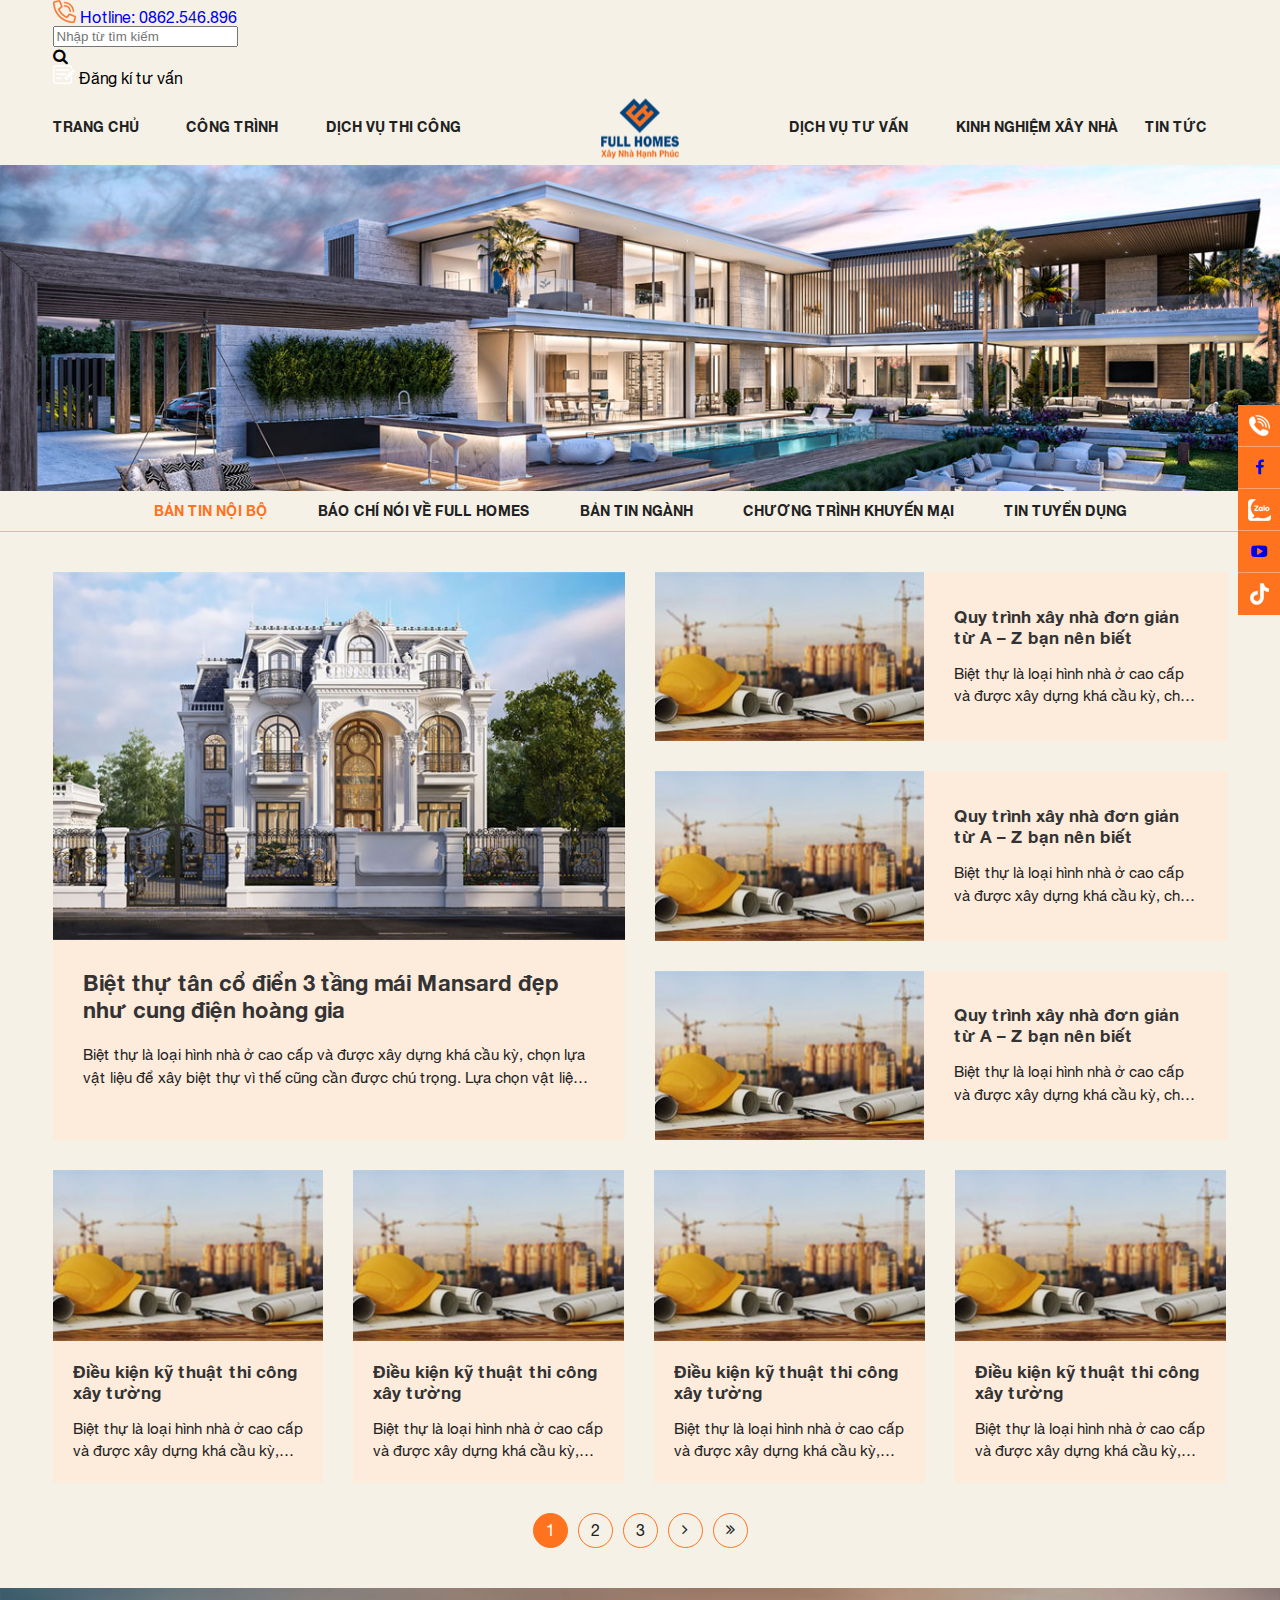
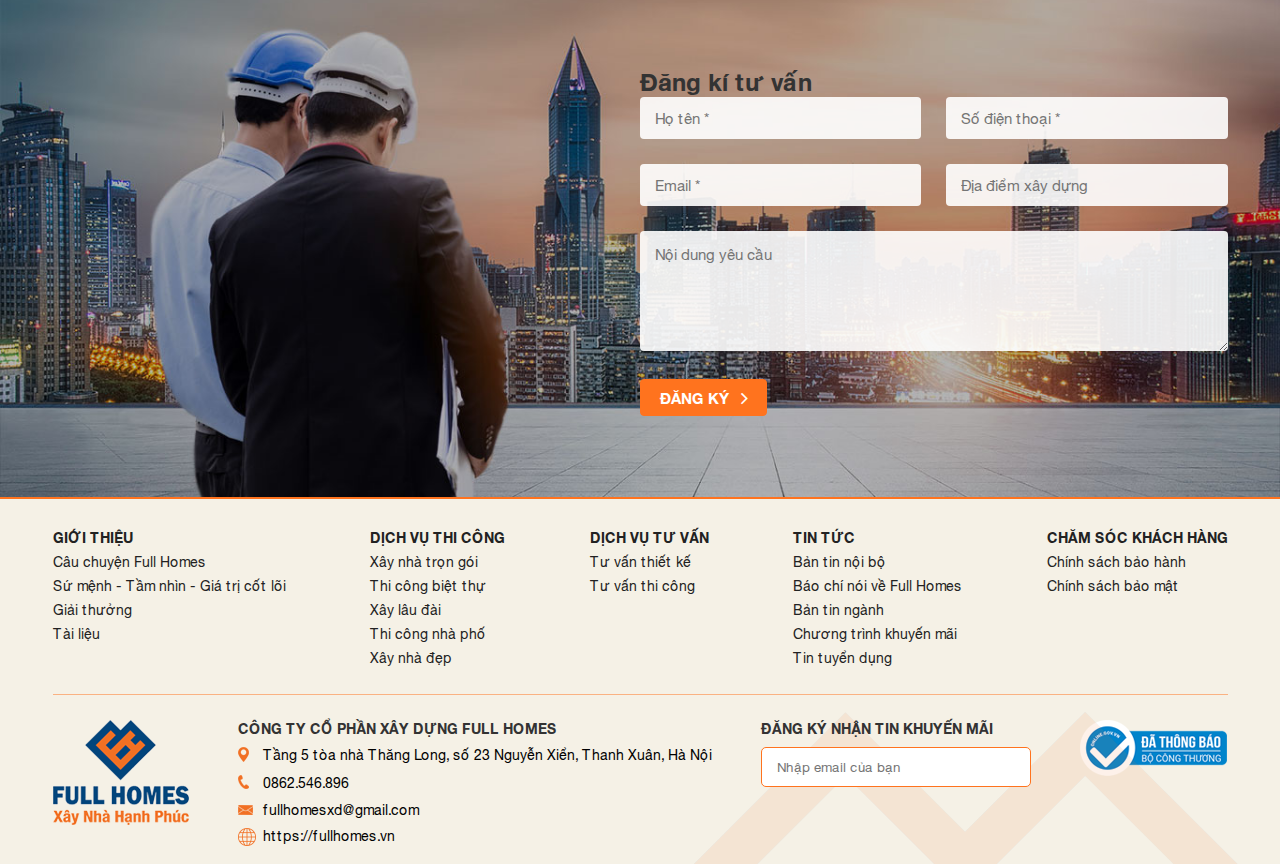
<file: tintuc.html>
<!DOCTYPE html>
<html lang="en">

<head>
    <meta charset="UTF-8">
    <meta http-equiv="X-UA-Compatible" content="IE=edge">
    <meta name="viewport" content="width=device-width, initial-scale=1.0">
    <title>Document</title>
    <link rel="stylesheet" href="css/font-awesome.min.css">
    <link rel="stylesheet" href="css/owl.carousel.css">
    <link rel="stylesheet" href="scss/style.css">
    <link rel="stylesheet" href="scss/responsive.css">
    <script src="js/jquery.min.js"></script>
</head>

<body>
    <header>
        <div class="hd-top">
            <div class="container">
                <div class="_top-cnt">
                    <div class="left">
                        <a href="#">
                            <img src="image/ic-phone.png" alt="">
                            <span> Hotline:</span>
                            <span class="num">0862.546.896</span>
                        </a>
                    </div>
                    <div class="right">
                        <div class="input_sr">
                            <input type="text" placeholder="Nhập từ tìm kiếm">
                            <button type="submit" class="sr-mb">
                                <i class="fa fa-search" aria-hidden="true"></i>
                            </button>
                        </div>
                        <div class="btn-search">
                            <i class="fa fa-search" aria-hidden="true"></i>
                        </div>

                        <div class="form-sub">
                            <img src="image/ic-submit.png" alt="">
                            <span>Đăng kí tư vấn</span>
                        </div>
                    </div>
                    <div class="Menu-scroll">
                        <div class="touch-menu mobile"><span></span></div>
                        <div class="bg-black mobile"></div>
                    </div>
                </div>
            </div>
        </div>
        <div class="hd-bot">
            <div class="container">
                <div class="_bot-cnt">
                    <img src="image/logo.png" alt="" class="logo">
                    <ul class="menu">
                        <li>
                            <a href="#">Trang chủ</a>
                        </li>
                        <li>
                            <a href="#">Công trình</a>
                            <i class="fa fa-angle-down child-1" aria-hidden="true"></i>
                            <ul class="sub-menu">
                                <li>
                                    <a href="#">Công trình 1</a>
                                </li>
                                <li>
                                    <a href="#">Dịch vụ thi công</a>
                                </li>
                                <li>
                                    <a href="#">Dịch vụ thi công 1</a>
                                </li>
                                <li>
                                    <a href="#">Dịch vụ thi công 2</a>
                                </li>
                            </ul>
                        </li>
                        <li>
                            <a href="#">Dịch vụ thi công</a>
                        </li>
                        <li>
                            <a href="#">Dịch vụ tư vấn</a>
                            <i class="fa fa-angle-down child-1" aria-hidden="true"></i>
                            <ul class="sub-menu">
                                <li>
                                    <a href="#">Công trình 1</a>
                                </li>
                                <li>
                                    <a href="#">Dịch vụ thi công</a>
                                </li>
                                <li>
                                    <a href="#">Dịch vụ thi công 1</a>
                                </li>
                                <li>
                                    <a href="#">Dịch vụ thi công 2</a>
                                </li>
                            </ul>
                        </li>
                        <li>
                            <a href="#">Kinh nghiệm xây nhà</a>
                        </li>
                        <li>
                            <a href="#">Tin tức</a>
                        </li>
                    </ul>
                </div>
            </div>
        </div>
    </header>
    <div class="fixed-social">
        <a href="#">
            <img src="image/ic-call.png" alt="">
        </a>
        <a href="#" class="fb">
            <i class="fa fa-facebook" aria-hidden="true"></i>
        </a>
        <a href="#">
            <img src="image/ic-zalo.png" alt="">
        </a>
        <a href="#" class="yt">
            <i class="fa fa-youtube-play" aria-hidden="true"></i>
        </a>
        <a href="#">
            <img src="image/ic-tiktok.png" alt="">
        </a>
    </div>
    <section class="_banner">
        <img src="image/banner-gioi-thieu.jpg" alt="">
    </section>
    <div class="lst-tab">
        <div class="container">
            <div class="_lst-cnt">
                <a href="#" class="active">
                    Bản tin nội bộ
                </a>
                <a href="#">
                    Báo chí nói về Full Homes
                </a>
                <a href="#">
                    bản tin ngành
                </a>
                <a href="#">
                    chương trình khuyến mại
                </a>
                <a href="#">
                    tin tuyển dụng
                </a>
            </div>
        </div>
    </div>
    <section class="news">
        <div class="container">
            <div class="news_cnt">
                <div class="_top">
                    <a href="#" class="it fr">
                        <div class="pic">
                            <img src="image/img-news-1.jpg" alt="">
                        </div>
                        <div class="txt">
                            <h3>Biệt thự tân cổ điển 3 tầng mái Mansard đẹp như cung điện hoàng gia</h3>
                            <p>Biệt thự là loại hình nhà ở cao cấp và được xây dựng khá cầu kỳ, chọn lựa vật liệu để xây
                                biệt thự vì thế cũng cần được chú trọng. Lựa chọn vật liệu vốn là công việc cần làm
                                trước
                                khi thiết kế biệt thự và cũng là yếu tố c</p>
                        </div>
                    </a>
                    <a href="#" class="it">
                        <div class="img">
                            <img src="image/img-news-2.jpg" alt="">
                        </div>
                        <div class="txt">
                            <h3>Quy trình xây nhà đơn giản từ A – Z bạn nên biết</h3>
                            <p>Biệt thự là loại hình nhà ở cao cấp và được xây dựng khá cầu kỳ, chọn lựa vật liệu để xây
                                biệt thự vì thế cũng cần được chú trọng. Lựa chọn vật liệu vốn là công việc cần làm
                                trước
                                khi thiết kế biệt thự và cũng là yếu tố c</p>
                        </div>
                    </a>
                    <a href="#" class="it">
                        <div class="img">
                            <img src="image/img-news-2.jpg" alt="">
                        </div>
                        <div class="txt">
                            <h3>Quy trình xây nhà đơn giản từ A – Z bạn nên biết</h3>
                            <p>Biệt thự là loại hình nhà ở cao cấp và được xây dựng khá cầu kỳ, chọn lựa vật liệu để xây
                                biệt thự vì thế cũng cần được chú trọng. Lựa chọn vật liệu vốn là công việc cần làm
                                trước
                                khi thiết kế biệt thự và cũng là yếu tố c</p>
                        </div>
                    </a>
                    <a href="#" class="it">
                        <div class="img">
                            <img src="image/img-news-2.jpg" alt="">
                        </div>
                        <div class="txt">
                            <h3>Quy trình xây nhà đơn giản từ A – Z bạn nên biết</h3>
                            <p>Biệt thự là loại hình nhà ở cao cấp và được xây dựng khá cầu kỳ, chọn lựa vật liệu để xây
                                biệt thự vì thế cũng cần được chú trọng. Lựa chọn vật liệu vốn là công việc cần làm
                                trước
                                khi thiết kế biệt thự và cũng là yếu tố c</p>
                        </div>
                    </a>
                </div>
                <div class="_bot">
                    <a href="#" class="it">
                        <div class="img">
                            <img src="image/img-news-2.jpg" alt="">
                        </div>
                        <div class="txt">
                            <h3>Điều kiện kỹ thuật thi công
                                xây tường</h3>
                            <p>Biệt thự là loại hình nhà ở cao cấp và được xây dựng khá cầu kỳ, chọn lựa vật liệu để xây
                                biệt thự vì thế cũng cần được chú trọng. Lựa chọn vật liệu vốn là công việc cần làm
                                trước khi thiết kế biệt thự và cũng là yếu tố c</p>
                        </div>
                    </a>
                    <a href="#" class="it">
                        <div class="img">
                            <img src="image/img-news-2.jpg" alt="">
                        </div>
                        <div class="txt">
                            <h3>Điều kiện kỹ thuật thi công
                                xây tường</h3>
                            <p>Biệt thự là loại hình nhà ở cao cấp và được xây dựng khá cầu kỳ, chọn lựa vật liệu để xây
                                biệt thự vì thế cũng cần được chú trọng. Lựa chọn vật liệu vốn là công việc cần làm
                                trước khi thiết kế biệt thự và cũng là yếu tố c</p>
                        </div>
                    </a>
                    <a href="#" class="it">
                        <div class="img">
                            <img src="image/img-news-2.jpg" alt="">
                        </div>
                        <div class="txt">
                            <h3>Điều kiện kỹ thuật thi công
                                xây tường</h3>
                            <p>Biệt thự là loại hình nhà ở cao cấp và được xây dựng khá cầu kỳ, chọn lựa vật liệu để xây
                                biệt thự vì thế cũng cần được chú trọng. Lựa chọn vật liệu vốn là công việc cần làm
                                trước khi thiết kế biệt thự và cũng là yếu tố c</p>
                        </div>
                    </a>
                    <a href="#" class="it">
                        <div class="img">
                            <img src="image/img-news-2.jpg" alt="">
                        </div>
                        <div class="txt">
                            <h3>Điều kiện kỹ thuật thi công
                                xây tường</h3>
                            <p>Biệt thự là loại hình nhà ở cao cấp và được xây dựng khá cầu kỳ, chọn lựa vật liệu để xây
                                biệt thự vì thế cũng cần được chú trọng. Lựa chọn vật liệu vốn là công việc cần làm
                                trước khi thiết kế biệt thự và cũng là yếu tố c</p>
                        </div>
                    </a>
                </div>

            </div>
            <div class="page">
                <span class="active-page ">1</span>
                <a href="# ">2</a>
                <a href="# ">3</a>
                <a href="# "><i class="fa fa-angle-right "></i></a>
                <a href="#"><i class="fa fa-angle-double-right "></i></a>
            </div>
        </div>
    </section>
    <section class="form-submit">
        <div class="container">
            <div class="form">
                <h2>Đăng kí tư vấn</h2>
                <div class="_form-sub">
                    <div class="w-50">
                        <input type="text" placeholder="Họ tên *">
                    </div>
                    <div class="w-50">
                        <input type="text" placeholder="Số điện thoại *">
                    </div>
                    <div class="w-50">
                        <input type="text" placeholder="Email *">
                    </div>
                    <div class="w-50">
                        <input type="text" placeholder="Địa điểm xây dựng">
                    </div>
                    <div class="w-100">
                        <textarea name="" id="" cols="30" rows="10" placeholder="Nội dung yêu cầu"></textarea>
                    </div>
                    <button class="btn-submit">
                        Đăng ký <i class="fa fa-angle-right" aria-hidden="true"></i>
                    </button>
                </div>
            </div>
        </div>
    </section>
    <footer>
        <div class="container">
            <div class="ft-top">
                <div class="it">
                    <h3>
                        <a href="#">Giới thiệu</a>
                    </h3>
                    <a href="#">Câu chuyện Full Homes</a>
                    <a href="#">Sứ mệnh - Tầm nhìn - Giá trị cốt lõi</a>
                    <a href="#">Giải thưởng</a>
                    <a href="#">Tài liệu</a>
                </div>
                <div class="it">
                    <h3>
                        <a href="#">Dịch vụ thi công</a>
                    </h3>
                    <a href="#">Xây nhà trọn gói</a>
                    <a href="#">Thi công biệt thự</a>
                    <a href="#">Xây lâu đài</a>
                    <a href="#">Thi công nhà phố</a>
                    <a href="#">Xây nhà đẹp</a>
                </div>
                <div class="it">
                    <h3>
                        <a href="#">Dịch vụ tư vấn</a>
                    </h3>
                    <a href="#">Tư vấn thiết kế</a>
                    <a href="#">Tư vấn thi công</a>
                </div>
                <div class="it">
                    <h3>
                        <a href="#">Tin tức</a>
                    </h3>
                    <a href="#">Bản tin nội bộ</a>
                    <a href="#">Báo chí nói về Full Homes</a>
                    <a href="#">Bản tin ngành</a>
                    <a href="#">Chương trình khuyến mãi</a>
                    <a href="#">Tin tuyển dụng</a>
                </div>
                <div class="it">
                    <h3>
                        <a href="#">Chăm sóc khách hàng</a>
                    </h3>
                    <a href="#">Chính sách bảo hành</a>
                    <a href="#"> Chính sách bảo mật</a>
                </div>
            </div>
            <div class="ft-bot">
                <a href="#" class="logo-ft">
                    <img src="image/logo-ft.png" alt="">
                </a>
                <div class="info-com">
                    <h3>công ty cổ phần xây dựng full homes</h3>
                    <div class="_info">
                        <div class="it">
                            <p>
                                <img src="image/ic-location.png" alt="">
                            </p>
                            <p>
                                Tầng 5 tòa nhà Thăng Long, số 23 Nguyễn Xiển, Thanh Xuân, Hà Nội
                            </p>
                        </div>
                        <div class="it">
                            <p>
                                <img src="image/ic-call-ft.png" alt="">
                            </p>
                            <a href="#">0862.546.896</a>
                        </div>
                        <div class="it">
                            <p>
                                <img src="image/ic-email.png" alt="">
                            </p>
                            <a href="#">fullhomesxd@gmail.com</a>
                        </div>
                        <div class="it">
                            <p>
                                <img src="image/ic-shape.png" alt="">
                            </p>
                            <a href="#">https://fullhomes.vn</a>
                        </div>
                    </div>
                </div>
                <div class="_submit">
                    <h3>Đăng ký nhận tin khuyến mãi</h3>
                    <div class="input">
                        <input type="text" placeholder="Nhập email của bạn">
                    </div>
                </div>
                <div class="confirm">
                    <img src="image/ic-ft.png" alt="">
                </div>
            </div>
        </div>
    </footer>
</body>
<script src="js/owl.carousel.min.js"></script>
<script src="js/jquery.waypoints.js"></script>
<script src="js/jquery.counterup.min.js"></script>
<script src="js/main.js"></script>

</html>
</file>
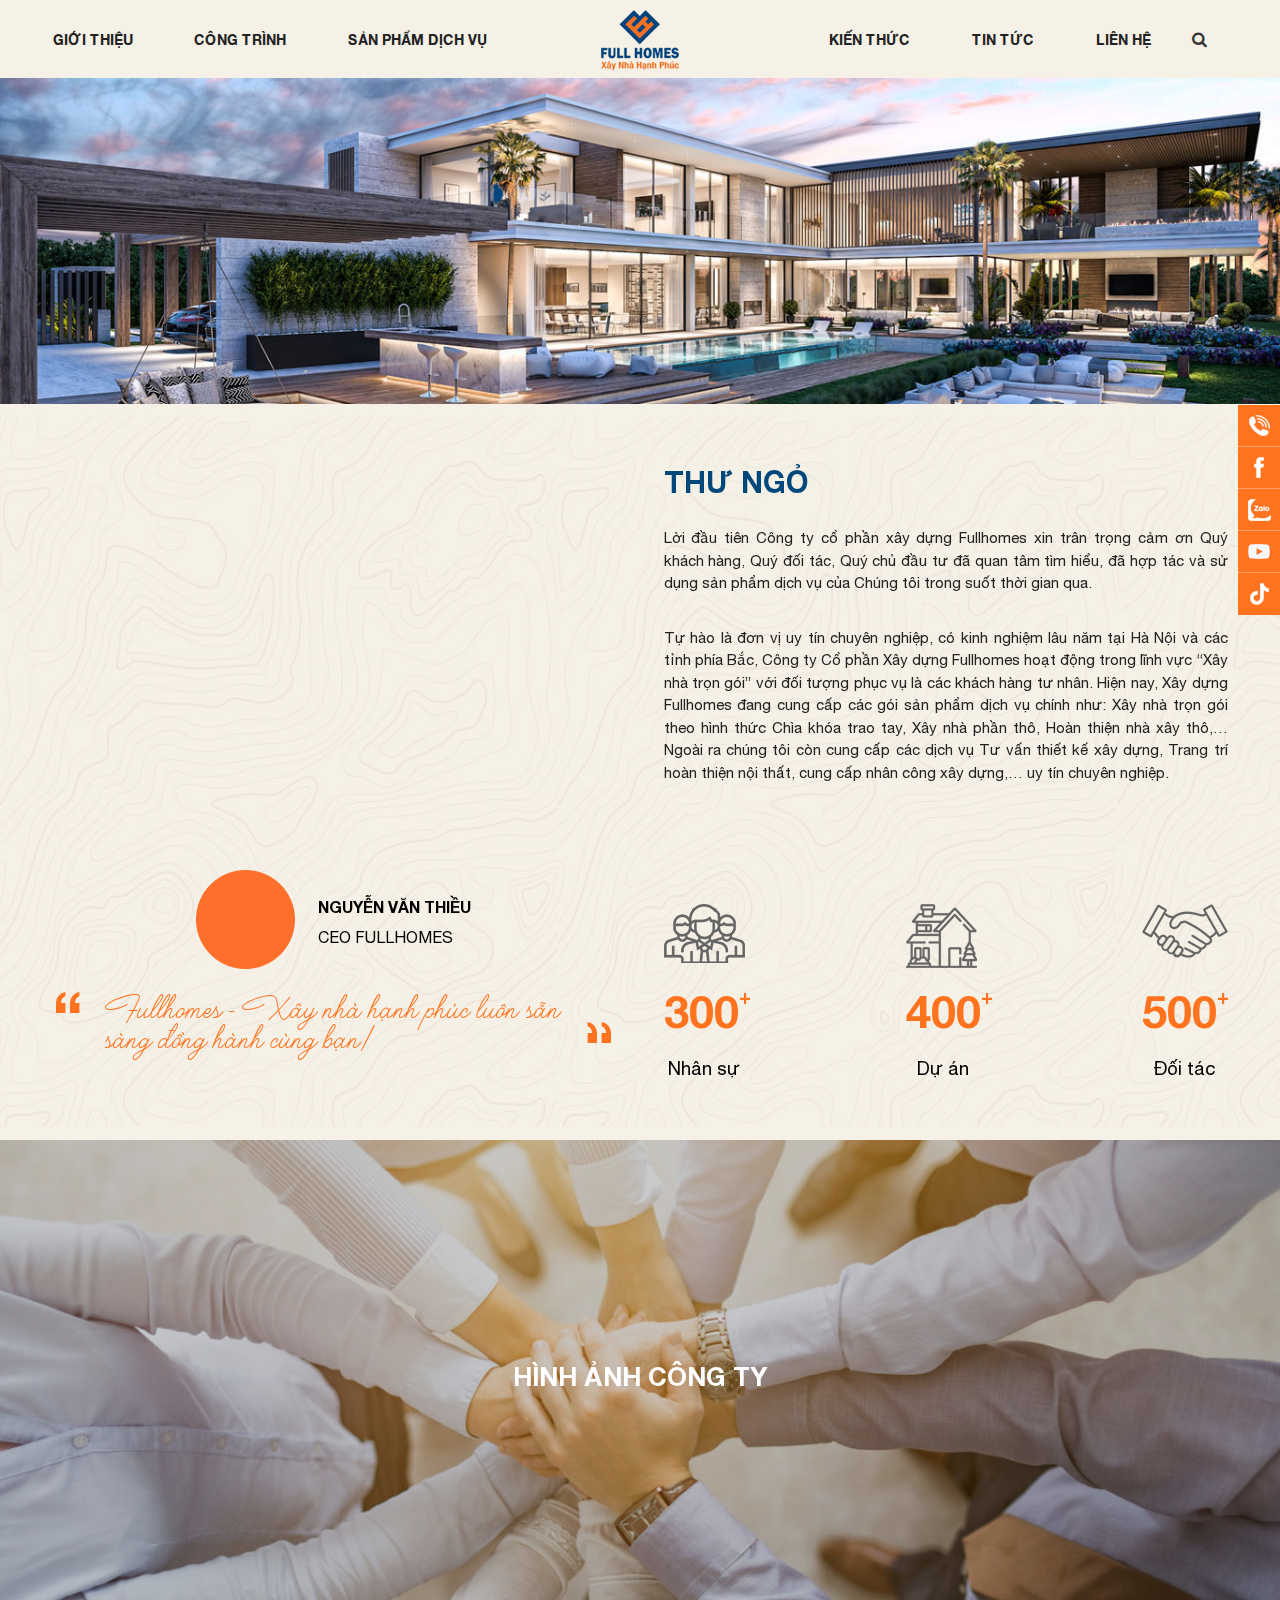
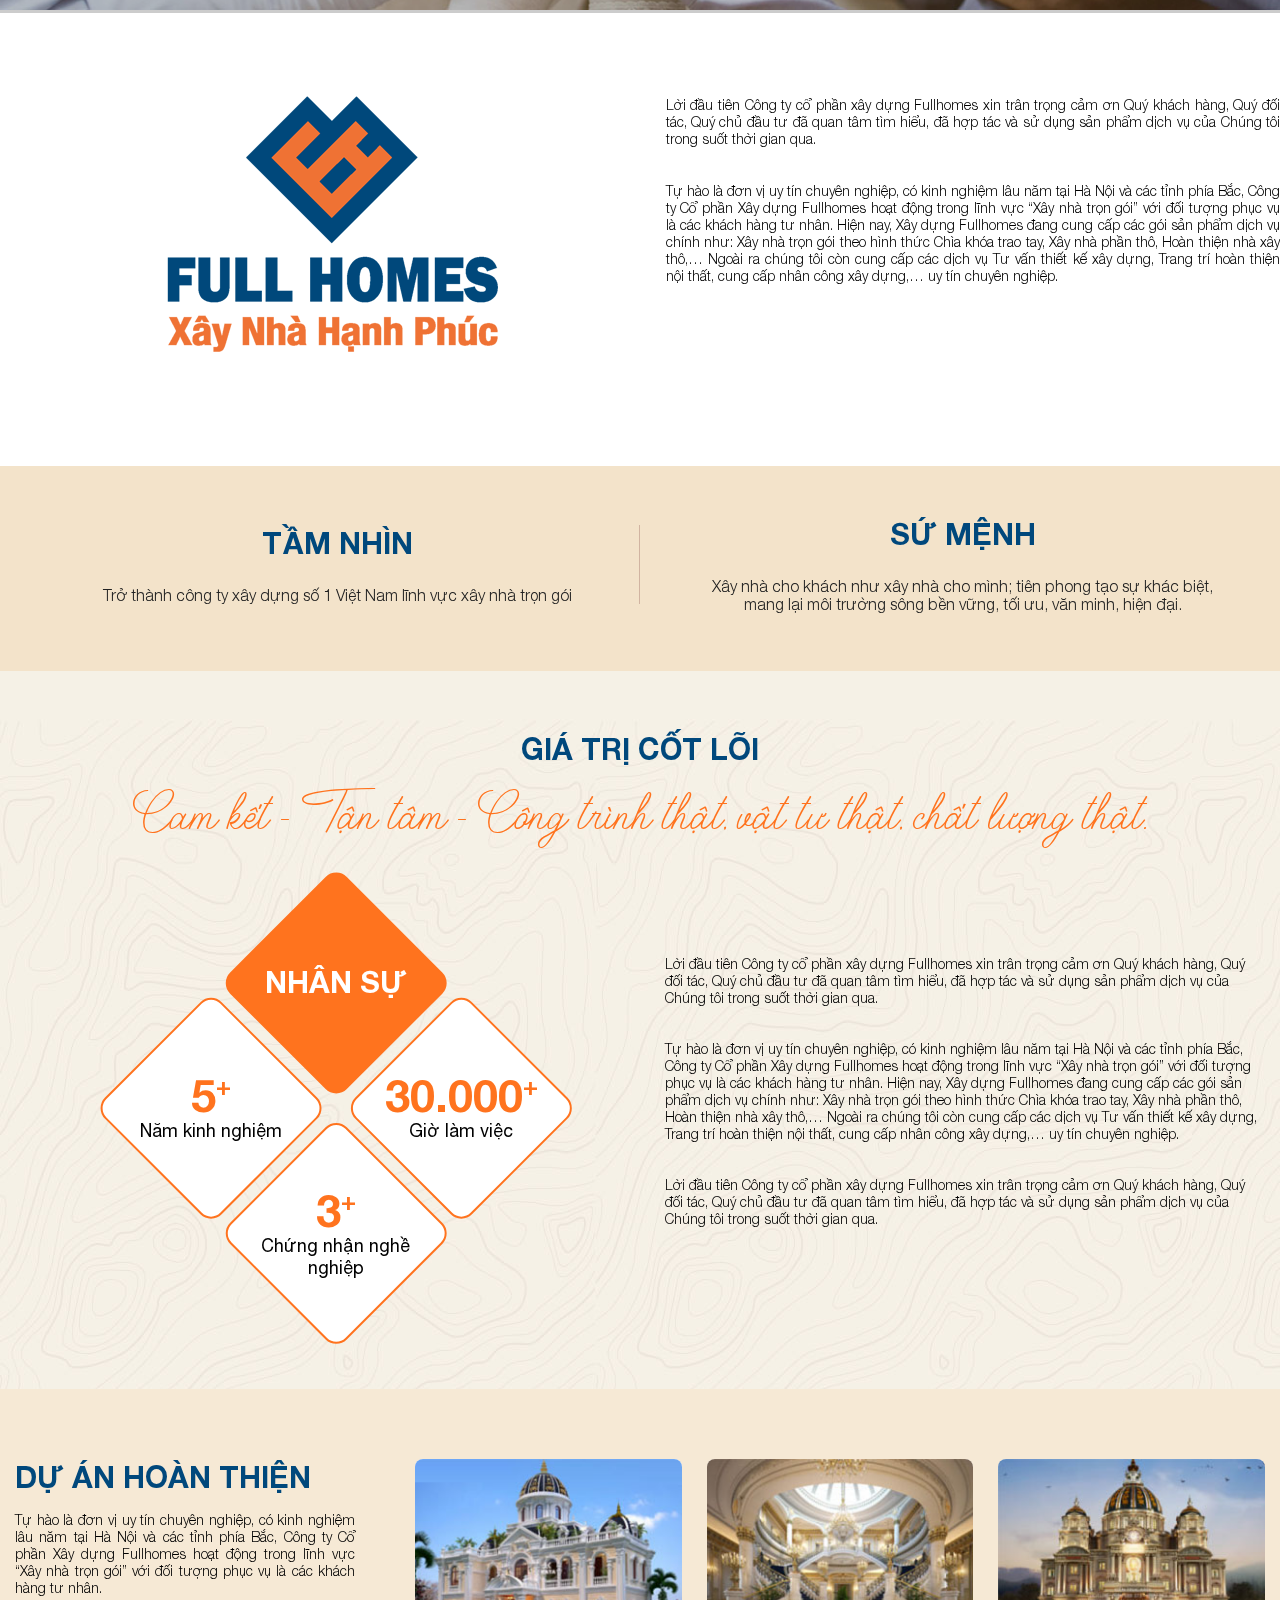
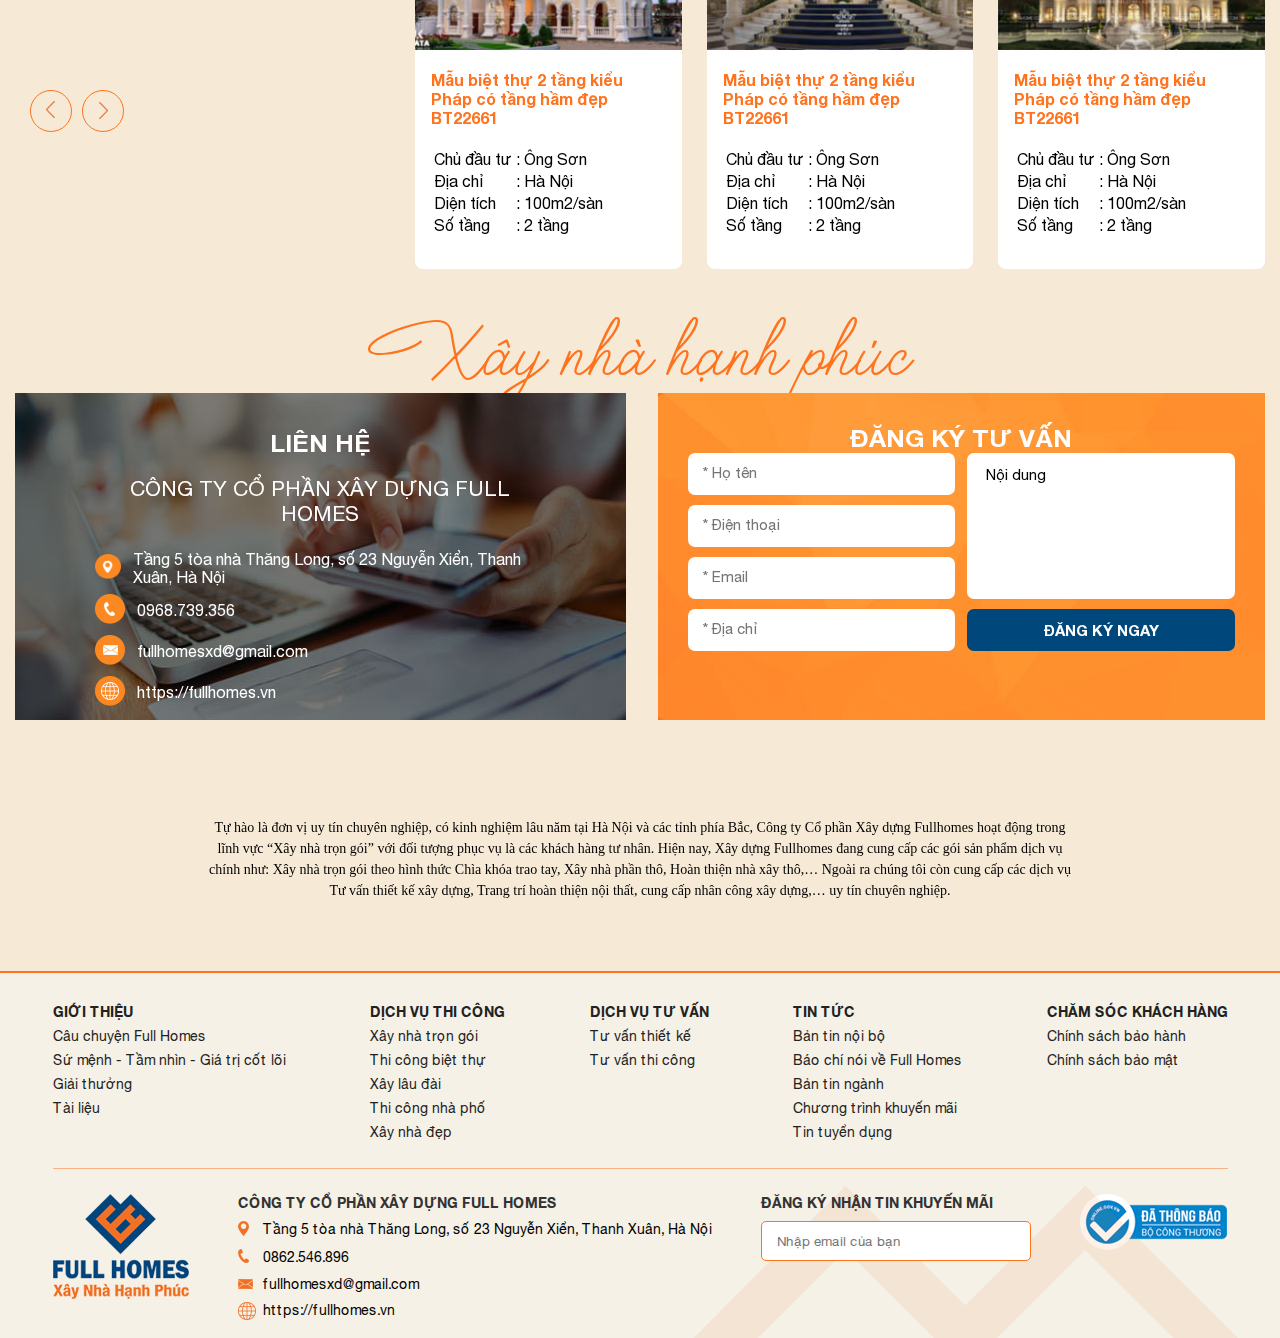
<file: trangchu_gioithieu.html>
<!DOCTYPE html>
<html lang="en">

<head>
    <meta charset="UTF-8">
    <meta http-equiv="X-UA-Compatible" content="IE=edge">
    <meta name="viewport" content="width=device-width, initial-scale=1.0">
    <title>Document</title>
    <link rel="stylesheet" href="css/font-awesome.min.css">
    <link rel="stylesheet" href="css/owl.carousel.css">
    <link rel="stylesheet" href="scss/style.css">
    <link rel="stylesheet" href="scss/responsive.css">
    <script src="js/jquery.min.js"></script>
</head>

<body>
    <header>
        <div class="hd-bot">
            <div class="container">
                <div class="_bot-cnt">
                    <a href="" class="logo">
                        <img src="image/logo.png" alt="">
                    </a>
                    <ul class="menu">
                        <li>
                            <a href="#">Giới thiệu</a>
                        </li>
                        <li>
                            <a href="#">Công trình</a>
                            <i class="fa fa-angle-down child-1" aria-hidden="true"></i>
                            <ul class="sub-menu">
                                <li>
                                    <a href="#">Công trình 1</a>
                                </li>
                                <li>
                                    <a href="#">Dịch vụ thi công</a>
                                </li>
                                <li>
                                    <a href="#">Dịch vụ thi công 1</a>
                                </li>
                                <li>
                                    <a href="#">Dịch vụ thi công 2</a>
                                </li>
                            </ul>
                        </li>
                        <li>
                            <a href="#">Sản phẩm dịch vụ</a>
                        </li>
                        <li>
                            <a href="#">Kiến thức</a>
                            <i class="fa fa-angle-down child-1" aria-hidden="true"></i>
                            <ul class="sub-menu">
                                <li>
                                    <a href="#">Công trình 1</a>
                                </li>
                                <li>
                                    <a href="#">Dịch vụ thi công</a>
                                </li>
                                <li>
                                    <a href="#">Dịch vụ thi công 1</a>
                                </li>
                                <li>
                                    <a href="#">Dịch vụ thi công 2</a>
                                </li>
                            </ul>
                        </li>
                        <li>
                            <a href="#">Tin tức</a>
                        </li>
                        <li>
                            <a href="#">Liên hệ</a>
                        </li>
                        <li>
                            <div class="input_sr">
                                <input type="text" placeholder="Nhập từ tìm kiếm">
                                <button type="submit" class="sr-mb">
                                    <i class="fa fa-search" aria-hidden="true"></i>
                                </button>
                            </div>
                            <div class="btn-search">
                                <i class="fa fa-search" aria-hidden="true"></i>
                            </div>
                        </li>
                    </ul>
                </div>
            </div>
        </div>
    </header>
    <div class="fixed-social">
        <a href="#">
            <img src="image/ic-call.png" alt="">
        </a>
        <a href="#" class="fb">
            <img src="image/ic-fb.png" alt="">
        </a>
        <a href="#">
            <img src="image/ic-zalo.png" alt="">
        </a>
        <a href="#" class="yt">
            <img src="image/ic-yt.png" alt="">
        </a>
        <a href="#">
            <img src="image/ic-tiktok.png" alt="">
        </a>
    </div>

    <section class="_banner">
        <img src="image/banner-gioi-thieu.jpg" alt="">
    </section>
    <section class="_info-com">
        <div class="container">
            <div class="_info">
                <div class="left">
                    <div class="iframe">
                        <iframe width="560" height="315" src="https://www.youtube.com/embed/X8yiEaVL99s"
                            title="YouTube video player" frameborder="0"
                            allow="accelerometer; autoplay; clipboard-write; encrypted-media; gyroscope; picture-in-picture"
                            allowfullscreen></iframe>
                    </div>
                    <div class="block">
                        <div class="person">
                            <div class="avt">
                                <img src="./image/avt-img.png" alt="">
                            </div>
                            <div class="person-text">
                                <p class="name">Nguyễn Văn Thiều</p>
                                <p class="text">Ceo fullhomes</p>
                            </div>
                        </div>
                        <div class="signature">
                            <div class="frist">“</div>
                            Fullhomes - Xây nhà hạnh phúc luôn sẵn sàng đồng hành cùng bạn!
                            <div class="last">“</div>
                        </div>
                    </div>
                </div>
                <div class="right">
                    <div class="letters">
                        <h3>
                            Thư ngỏ
                        </h3>
                        <p>Lời đầu tiên Công ty cổ phần xây dựng Fullhomes xin trân trọng cảm ơn Quý khách hàng,
                            Quý
                            đối tác, Quý chủ đầu tư đã quan tâm tìm hiểu, đã hợp tác và sử dụng sản phẩm dịch vụ
                            của
                            Chúng tôi trong suốt thời gian qua.
                        </p>
                        <p>Tự hào là đơn vị uy tín chuyên nghiệp, có kinh nghiệm lâu năm tại Hà Nội và các tỉnh phía
                            Bắc, Công ty Cổ phần Xây dựng Fullhomes hoạt động trong lĩnh vực “Xây nhà trọn gói” với
                            đối
                            tượng phục vụ là các khách hàng tư nhân. Hiện nay, Xây dựng Fullhomes đang cung cấp các
                            gói
                            sản phẩm dịch vụ chính như: Xây nhà trọn gói theo hình thức Chìa khóa trao tay, Xây nhà
                            phần
                            thô, Hoàn thiện nhà xây thô,… Ngoài ra chúng tôi còn cung cấp các dịch vụ Tư vấn thiết
                            kế
                            xây dựng, Trang trí hoàn thiện nội thất, cung cấp nhân công xây dựng,… uy tín chuyên
                            nghiệp.
                        </p>
                    </div>
                    <div class="block">
                        <div class="block-item">
                            <div class="img">
                                <img src="./image/ic-person.png" alt="">
                            </div>
                            <div class="num">300 <span>+</span></div>
                            <div class="txt">Nhân sự</div>
                        </div>
                        <div class="block-item">
                            <div class="img">
                                <img src="./image/ic-home.png" alt="">
                            </div>
                            <div class="num">400 <span>+</span></div>
                            <div class="txt">Dự án</div>
                        </div>
                        <div class="block-item">
                            <div class="img">
                                <img src="./image/ic-namtay.png" alt="">
                            </div>
                            <div class="num">500 <span>+</span></div>
                            <p class="txt">Đối tác</p>
                        </div>
                    </div>
                </div>
            </div>
        </div>
    </section>
    <div class="img-company">
        <div class="img">
            <img src="./image/bg-banner.jpg" alt="">
        </div>
        <div class="txt">Hình ảnh công ty</div>
    </div>

    <div class="block-1">
        <div class="container container-2">
            <div class="left">
                <div class="img">
                    <img src="./image/logo-img.png" alt="">
                </div>
            </div>
            <div class="right">
                <p>
                    Lời đầu tiên Công ty cổ phần xây dựng Fullhomes xin trân trọng cảm ơn Quý khách hàng, Quý đối
                    tác,
                    Quý chủ đầu tư đã quan tâm tìm hiểu, đã hợp tác và sử dụng sản phẩm dịch vụ của Chúng tôi trong
                    suốt thời gian qua.
                </p>
                <p>
                    Tự hào là đơn vị uy tín chuyên nghiệp, có kinh nghiệm lâu năm tại Hà Nội và các tỉnh phía Bắc, Công
                    ty Cổ phần Xây dựng Fullhomes hoạt động trong lĩnh vực “Xây nhà trọn gói” với đối tượng phục vụ là
                    các khách hàng tư nhân. Hiện nay, Xây dựng Fullhomes đang cung cấp các gói sản phẩm dịch vụ chính
                    như: Xây nhà trọn gói theo hình thức Chìa khóa trao tay, Xây nhà phần thô, Hoàn thiện nhà xây thô,…
                    Ngoài ra chúng tôi còn cung cấp các dịch vụ Tư vấn thiết kế xây dựng, Trang trí hoàn thiện nội thất,
                    cung cấp nhân công xây dựng,… uy tín chuyên nghiệp.
                </p>
            </div>
        </div>
    </div>
    <div class="vision">
        <div class="container container-2">
            <div class="vision-item">
                <h3>Tầm nhìn</h3>
                <p>Trở thành công ty xây dựng số 1 Việt Nam lĩnh vực xây nhà trọn gói</p>
            </div>
            <div class="vision-item">
                <h3>sứ mệnh</h3>
                <p>
                    Xây nhà cho khách như xây nhà cho mình; tiên phong tạo sự khác biệt,
                    mang lại môi trường sông bền vững, tối ưu, văn minh, hiện đại.
                </p>
            </div>
        </div>
    </div>

    <div class="value-core">
        <div class="container container-2">
            <h3 class="title">Giá trị cốt lõi</h3>
            <div class="slogan">
                Cam kết - Tận tâm - Công trình thật, vật tư thật, chất lượng thật.
            </div>
            <div class="block">
                <div class="left">
                    <div class="item">
                        <div class="txt">
                            <div class="title">Nhân sự</div>
                        </div>
                    </div>


                    <div class="item">
                        <div class="txt">
                            <div class="title">30.000<span>+</span></div>
                            <p>Giờ làm việc</p>
                        </div>
                    </div>
                    <div class="item">
                        <div class="txt">
                            <div class="title">5<span>+</span></div>
                            <p>Năm kinh nghiệm</p>
                        </div>
                    </div>
                    <div class="item">
                        <div class="txt">
                            <div class="title">3<span>+</span></div>
                            <p>Chứng nhận nghề nghiệp</p>
                        </div>
                    </div>
                </div>
                <div class="right">
                    <p>
                        Lời đầu tiên Công ty cổ phần xây dựng Fullhomes xin trân trọng cảm ơn Quý khách hàng, Quý đối
                        tác, Quý chủ đầu tư đã quan tâm tìm hiểu, đã hợp tác và sử dụng sản phẩm dịch vụ của Chúng
                        tôi
                        trong suốt thời gian qua.
                    </p>
                    <p>
                        Tự hào là đơn vị uy tín chuyên nghiệp, có kinh nghiệm lâu năm tại Hà Nội và các tỉnh phía Bắc,
                        Công
                        ty Cổ phần Xây dựng Fullhomes hoạt động trong lĩnh vực “Xây nhà trọn gói” với đối tượng phục vụ
                        là
                        các khách hàng tư nhân. Hiện nay, Xây dựng Fullhomes đang cung cấp các gói sản phẩm dịch vụ
                        chính
                        như: Xây nhà trọn gói theo hình thức Chìa khóa trao tay, Xây nhà phần thô, Hoàn thiện nhà xây
                        thô,…
                        Ngoài ra chúng tôi còn cung cấp các dịch vụ Tư vấn thiết kế xây dựng, Trang trí hoàn thiện nội
                        thất,
                        cung cấp nhân công xây dựng,… uy tín chuyên nghiệp.
                    </p>
                    <p>
                        Lời đầu tiên Công ty cổ phần xây dựng Fullhomes xin trân trọng cảm ơn Quý khách hàng, Quý đối
                        tác, Quý chủ đầu tư đã quan tâm tìm hiểu, đã hợp tác và sử dụng sản phẩm dịch vụ của Chúng
                        tôi
                        trong suốt thời gian qua.
                    </p>
                </div>
            </div>
        </div>
    </div>

    <div class="project-completed">
        <div class="container container-2">
            <div class="block-1">
                <div class="left">
                    <div class="title">Dự án hoàn thiện</div>
                    <p>
                        Tự hào là đơn vị uy tín chuyên nghiệp, có kinh nghiệm lâu năm tại Hà Nội và các tỉnh phía Bắc,
                        Công
                        ty Cổ phần Xây dựng Fullhomes hoạt động trong lĩnh vực “Xây nhà trọn gói” với đối tượng phục vụ
                        là
                        các khách hàng tư nhân.
                    </p>
                </div>
                <div class="right owl-carousel owl-theme">
                    <div class="item">
                        <div class="img">
                            <img src="./image/slider-item-1.jpg" alt="">
                        </div>
                        <div class="txt">
                            <h3>Mẫu biệt thự 2 tầng kiểu Pháp có tầng hầm đẹp BT22661</h3>
                            <table>
                                <tbody>
                                    <tr>
                                        <td>Chủ đầu tư</td>
                                        <td>:</td>
                                        <td>Ông Sơn</td>
                                    </tr>
                                    <tr>
                                        <td>Địa chỉ</td>
                                        <td>:</td>
                                        <td>Hà Nội</td>
                                    </tr>
                                    <tr>
                                        <td>Diện tích</td>
                                        <td>:</td>
                                        <td>100m2/sàn</td>
                                    </tr>
                                    <tr>
                                        <td>Số tầng</td>
                                        <td>:</td>
                                        <td>2 tầng</td>
                                    </tr>
                                </tbody>
                            </table>
                        </div>
                    </div>
                    <div class="item">
                        <div class="img">
                            <img src="./image/slider-item-2.jpg" alt="">
                        </div>
                        <div class="txt">
                            <h3>Mẫu biệt thự 2 tầng kiểu Pháp có tầng hầm đẹp BT22661</h3>
                            <table>
                                <tbody>
                                    <tr>
                                        <td>Chủ đầu tư</td>
                                        <td>:</td>
                                        <td>Ông Sơn</td>
                                    </tr>
                                    <tr>
                                        <td>Địa chỉ</td>
                                        <td>:</td>
                                        <td>Hà Nội</td>
                                    </tr>
                                    <tr>
                                        <td>Diện tích</td>
                                        <td>:</td>
                                        <td>100m2/sàn</td>
                                    </tr>
                                    <tr>
                                        <td>Số tầng</td>
                                        <td>:</td>
                                        <td>2 tầng</td>
                                    </tr>
                                </tbody>
                            </table>
                        </div>
                    </div>
                    <div class="item">
                        <div class="img">
                            <img src="./image/slider-item-3.jpg" alt="">
                        </div>
                        <div class="txt">
                            <h3>Mẫu biệt thự 2 tầng kiểu Pháp có tầng hầm đẹp BT22661</h3>
                            <table>
                                <tbody>
                                    <tr>
                                        <td>Chủ đầu tư</td>
                                        <td>:</td>
                                        <td>Ông Sơn</td>
                                    </tr>
                                    <tr>
                                        <td>Địa chỉ</td>
                                        <td>:</td>
                                        <td>Hà Nội</td>
                                    </tr>
                                    <tr>
                                        <td>Diện tích</td>
                                        <td>:</td>
                                        <td>100m2/sàn</td>
                                    </tr>
                                    <tr>
                                        <td>Số tầng</td>
                                        <td>:</td>
                                        <td>2 tầng</td>
                                    </tr>
                                </tbody>
                            </table>
                        </div>
                    </div>
                </div>
            </div>
        </div>
    </div>

    <div class="housebuilder">
        <div class="container container-2">
            <h3>Xây nhà hạnh phúc</h3>
            <div class="block">
                <div class="contact">
                    <h3>Liên hệ</h3>
                    <p>công ty cổ phần xây dựng full homes</p>
                    <div class="body">
                        <div class="contact-item">
                            <div class="img">
                                <img src="./image/ic-location-1.png" alt="">
                            </div>
                            <p>
                                Tầng 5 tòa nhà Thăng Long, số 23 Nguyễn Xiển, Thanh Xuân, Hà Nội
                            </p>
                        </div>
                        <div class="contact-item">
                            <div class="img">
                                <img src="./image/ic-phone-1.png" alt="">
                            </div>
                            <p>
                                0968.739.356
                            </p>
                        </div>
                        <div class="contact-item">
                            <div class="img">
                                <img src="./image/ic-mail.png" alt="">
                            </div>
                            <p>
                                fullhomesxd@gmail.com
                            </p>
                        </div>
                        <div class="contact-item">
                            <div class="img">
                                <img src="./image/ic-web.png" alt="">
                            </div>
                            <p>
                                https://fullhomes.vn
                            </p>
                        </div>
                    </div>
                </div>
                <div class="register">
                    <h3>Đăng ký tư vấn</h3>
                    <form action="post">
                        <div class="input">
                            <input type="text" name="name" placeholder="* Họ tên">
                            <input type="number" name="number" placeholder="* Điện thoại">
                            <input type="email" name="email" placeholder="* Email">
                            <input type="text" name="address" placeholder="* Địa chỉ">
                        </div>
                        <div class="content">
                            <textarea name="content"> Nội dung</textarea>
                            <button>Đăng ký ngay</button>
                        </div>
                    </form>
                </div>
            </div>
            <div class="txt">
                <p>
                    Tự hào là đơn vị uy tín chuyên nghiệp, có kinh nghiệm lâu năm tại Hà Nội và các tỉnh phía Bắc, Công
                    ty Cổ
                    phần Xây dựng Fullhomes hoạt động trong lĩnh vực “Xây nhà trọn gói” với đối tượng phục vụ là các
                    khách hàng
                    tư nhân. Hiện nay, Xây dựng Fullhomes đang cung cấp các gói sản phẩm dịch vụ chính như: Xây nhà trọn
                    gói
                    theo hình thức Chìa khóa trao tay, Xây nhà phần thô, Hoàn thiện nhà xây thô,… Ngoài ra chúng tôi còn
                    cung
                    cấp các dịch vụ Tư vấn thiết kế xây dựng, Trang trí hoàn thiện nội thất, cung cấp nhân công xây
                    dựng,… uy
                    tín chuyên nghiệp.
                </p>
            </div>
        </div>

    </div>

    <footer>
        <div class="container">
            <div class="ft-top">
                <div class="it">
                    <h3>
                        <a href="#">Giới thiệu</a>
                    </h3>
                    <a href="#">Câu chuyện Full Homes</a>
                    <a href="#">Sứ mệnh - Tầm nhìn - Giá trị cốt lõi</a>
                    <a href="#">Giải thưởng</a>
                    <a href="#">Tài liệu</a>
                </div>
                <div class="it">
                    <h3>
                        <a href="#">Dịch vụ thi công</a>
                    </h3>
                    <a href="#">Xây nhà trọn gói</a>
                    <a href="#">Thi công biệt thự</a>
                    <a href="#">Xây lâu đài</a>
                    <a href="#">Thi công nhà phố</a>
                    <a href="#">Xây nhà đẹp</a>
                </div>
                <div class="it">
                    <h3>
                        <a href="#">Dịch vụ tư vấn</a>
                    </h3>
                    <a href="#">Tư vấn thiết kế</a>
                    <a href="#">Tư vấn thi công</a>
                </div>
                <div class="it">
                    <h3>
                        <a href="#">Tin tức</a>
                    </h3>
                    <a href="#">Bản tin nội bộ</a>
                    <a href="#">Báo chí nói về Full Homes</a>
                    <a href="#">Bản tin ngành</a>
                    <a href="#">Chương trình khuyến mãi</a>
                    <a href="#">Tin tuyển dụng</a>
                </div>
                <div class="it">
                    <h3>
                        <a href="#">Chăm sóc khách hàng</a>
                    </h3>
                    <a href="#">Chính sách bảo hành</a>
                    <a href="#"> Chính sách bảo mật</a>
                </div>
            </div>
            <div class="ft-bot">
                <a href="#" class="logo-ft">
                    <img src="image/logo-ft.png" alt="">
                </a>
                <div class="info-com">
                    <h3>công ty cổ phần xây dựng full homes</h3>
                    <div class="_info">
                        <div class="it">
                            <p>
                                <img src="image/ic-location.png" alt="">
                            </p>
                            <p>
                                Tầng 5 tòa nhà Thăng Long, số 23 Nguyễn Xiển, Thanh Xuân, Hà Nội
                            </p>
                        </div>
                        <div class="it">
                            <p>
                                <img src="image/ic-call-ft.png" alt="">
                            </p>
                            <a href="#">0862.546.896</a>
                        </div>
                        <div class="it">
                            <p>
                                <img src="image/ic-email.png" alt="">
                            </p>
                            <a href="#">fullhomesxd@gmail.com</a>
                        </div>
                        <div class="it">
                            <p>
                                <img src="image/ic-shape.png" alt="">
                            </p>
                            <a href="#">https://fullhomes.vn</a>
                        </div>
                    </div>
                </div>
                <div class="_submit">
                    <h3>Đăng ký nhận tin khuyến mãi</h3>
                    <div class="input">
                        <input type="text" placeholder="Nhập email của bạn">
                    </div>
                </div>
                <div class="confirm">
                    <img src="image/ic-ft.png" alt="">
                </div>
            </div>
        </div>
    </footer>
</body>
<script src="js/owl.carousel.min.js"></script>
<script src="js/jquery.waypoints.js"></script>
<script src="js/jquery.counterup.min.js"></script>
<script src="js/main.js"></script>

</html>
</file>
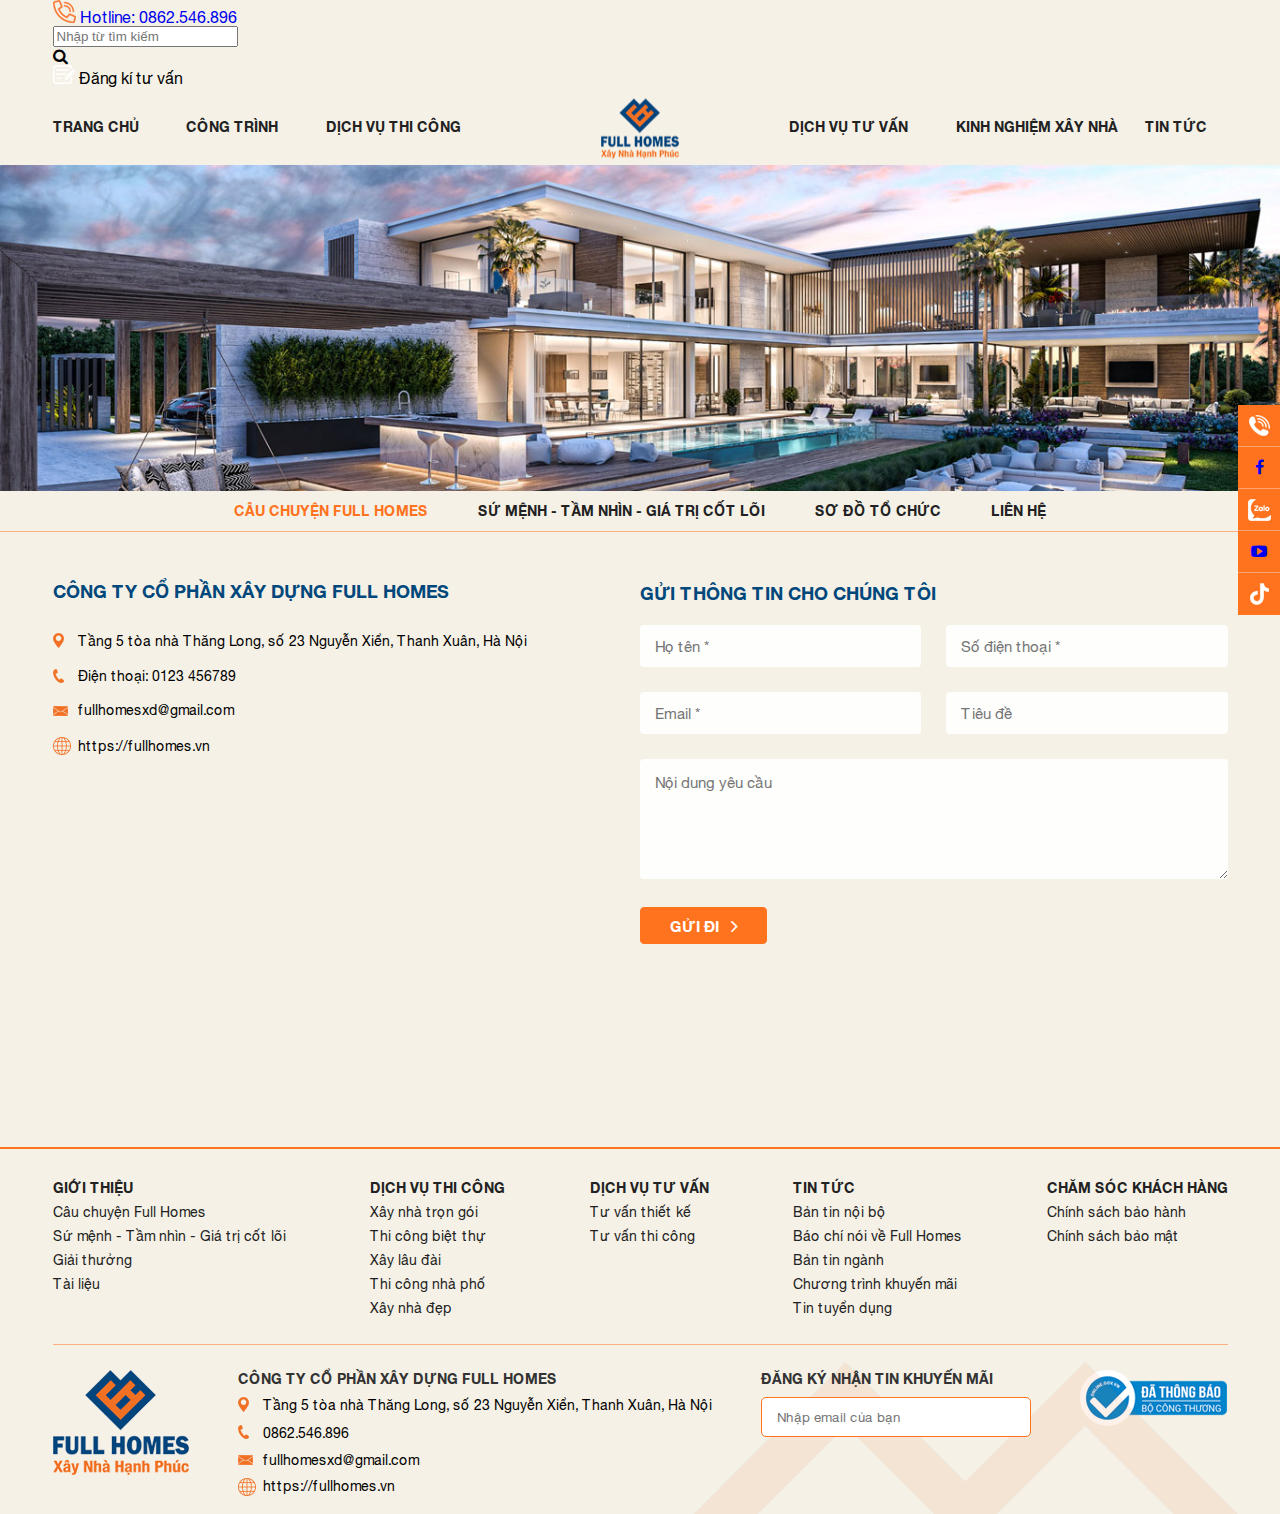
<file: trangchu_gioithieu2.html>
<!DOCTYPE html>
<html lang="en">

<head>
    <meta charset="UTF-8">
    <meta http-equiv="X-UA-Compatible" content="IE=edge">
    <meta name="viewport" content="width=device-width, initial-scale=1.0">
    <title>Document</title>
    <link rel="stylesheet" href="css/font-awesome.min.css">
    <link rel="stylesheet" href="css/owl.carousel.css">
    <link rel="stylesheet" href="scss/style.css">
    <link rel="stylesheet" href="scss/responsive.css">
    <script src="js/jquery.min.js"></script>
</head>

<body>
    <header>
        <div class="hd-top">
            <div class="container">
                <div class="_top-cnt">
                    <div class="left">
                        <a href="#">
                            <img src="image/ic-phone.png" alt="">
                            <span> Hotline:</span>
                            <span class="num">0862.546.896</span>
                        </a>
                    </div>
                    <div class="right">
                        <div class="input_sr">
                            <input type="text" placeholder="Nhập từ tìm kiếm">
                            <button type="submit" class="sr-mb">
                                <i class="fa fa-search" aria-hidden="true"></i>
                            </button>
                        </div>
                        <div class="btn-search">
                            <i class="fa fa-search" aria-hidden="true"></i>
                        </div>

                        <div class="form-sub">
                            <img src="image/ic-submit.png" alt="">
                            <span>Đăng kí tư vấn</span>
                        </div>
                    </div>
                    <div class="Menu-scroll">
                        <div class="touch-menu mobile"><span></span></div>
                        <div class="bg-black mobile"></div>
                    </div>
                </div>
            </div>
        </div>
        <div class="hd-bot">
            <div class="container">
                <div class="_bot-cnt">
                    <img src="image/logo.png" alt="" class="logo">
                    <ul class="menu">
                        <li>
                            <a href="#">Trang chủ</a>
                        </li>
                        <li>
                            <a href="#">Công trình</a>
                            <i class="fa fa-angle-down child-1" aria-hidden="true"></i>
                            <ul class="sub-menu">
                                <li>
                                    <a href="#">Công trình 1</a>
                                </li>
                                <li>
                                    <a href="#">Dịch vụ thi công</a>
                                </li>
                                <li>
                                    <a href="#">Dịch vụ thi công 1</a>
                                </li>
                                <li>
                                    <a href="#">Dịch vụ thi công 2</a>
                                </li>
                            </ul>
                        </li>
                        <li>
                            <a href="#">Dịch vụ thi công</a>
                        </li>
                        <li>
                            <a href="#">Dịch vụ tư vấn</a>
                            <i class="fa fa-angle-down child-1" aria-hidden="true"></i>
                            <ul class="sub-menu">
                                <li>
                                    <a href="#">Công trình 1</a>
                                </li>
                                <li>
                                    <a href="#">Dịch vụ thi công</a>
                                </li>
                                <li>
                                    <a href="#">Dịch vụ thi công 1</a>
                                </li>
                                <li>
                                    <a href="#">Dịch vụ thi công 2</a>
                                </li>
                            </ul>
                        </li>
                        <li>
                            <a href="#">Kinh nghiệm xây nhà</a>
                        </li>
                        <li>
                            <a href="#">Tin tức</a>
                        </li>
                    </ul>
                </div>
            </div>
        </div>
    </header>
    <div class="fixed-social">
        <a href="#">
            <img src="image/ic-call.png" alt="">
        </a>
        <a href="#" class="fb">
            <i class="fa fa-facebook" aria-hidden="true"></i>
        </a>
        <a href="#">
            <img src="image/ic-zalo.png" alt="">
        </a>
        <a href="#" class="yt">
            <i class="fa fa-youtube-play" aria-hidden="true"></i>
        </a>
        <a href="#">
            <img src="image/ic-tiktok.png" alt="">
        </a>
    </div>
    <section class="_banner">
        <img src="image/banner-gioi-thieu.jpg" alt="">
    </section>
    <div class="lst-tab">
        <div class="container">
            <div class="_lst-cnt">
                <a href="#" class="active">
                    Câu chuyện full homes
                </a>
                <a href="#">
                    sứ mệnh - tầm nhìn - giá trị cốt lõi
                </a>
                <a href="#">
                    sơ đồ tổ chức
                </a>
                <a href="#">
                    liên hệ
                </a>
            </div>
        </div>
    </div>
    <section class="_contact">
        <div class="container">
            <div class="_cnt">
                <div class="left">
                    <h3>
                        công ty cổ phần xây dựng full homes
                    </h3>
                    <div class="_info">
                        <div class="it">
                            <div class="ic">
                                <img src="image/ic-location.png" alt="">
                            </div>
                            <p>
                                Tầng 5 tòa nhà Thăng Long, số 23 Nguyễn Xiển, Thanh Xuân, Hà Nội
                            </p>
                        </div>
                        <div class="it">
                            <div class="ic">
                                <img src="image/ic-call-ft.png" alt="">
                            </div>
                            <p>
                                Điện thoại: 0123 456789
                            </p>
                        </div>
                        <div class="it">
                            <div class="ic">
                                <img src="image/ic-email.png" alt="">
                            </div>
                            <a href="#">
                                fullhomesxd@gmail.com
                            </a>
                        </div>
                        <div class="it">
                            <div class="ic">
                                <img src="image/ic-shape.png" alt="">
                            </div>
                            <a href="#">
                                https://fullhomes.vn
                            </a>
                        </div>

                    </div>
                </div>
                <div class="form-submit">
                    <div class="form">
                        <h2>Gửi thông tin cho chúng tôi</h2>
                        <div class="_form-sub">
                            <div class="w-50">
                                <input type="text" placeholder="Họ tên *">
                            </div>
                            <div class="w-50">
                                <input type="text" placeholder="Số điện thoại *">
                            </div>
                            <div class="w-50">
                                <input type="text" placeholder="Email *">
                            </div>
                            <div class="w-50">
                                <input type="text" placeholder="Tiêu đề">
                            </div>
                            <div class="w-100">
                                <textarea name="" id="" cols="30" rows="10" placeholder="Nội dung yêu cầu"></textarea>
                            </div>
                            <button class="btn-submit">
                                Gửi đi <i class="fa fa-angle-right" aria-hidden="true"></i>
                            </button>
                        </div>
                    </div>
                </div>
            </div>
        </div>
        <div class="map">
            <iframe src="https://www.google.com/maps/embed?pb=!1m18!1m12!1m3!1d3725.55237776962!2d105.77198381540173!3d20.970483695140036!2m3!1f0!2f0!3f0!3m2!1i1024!2i768!4f13.1!3m3!1m2!1s0x31345329bad5bae7%3A0xefc6d537c1efc020!2zNCBC4bq_IFbEg24gxJDDoG4sIFAuIFF1YW5nIFRydW5nLCBIw6AgxJDDtG5nLCBIw6AgTuG7mWksIFZp4buHdCBOYW0!5e0!3m2!1svi!2s!4v1653470519275!5m2!1svi!2s"
                    width="" height="450" style="border:0;" allowfullscreen="" loading="lazy"
                    referrerpolicy="no-referrer-when-downgrade"></iframe>
        </div>
    </section>
    <footer>
        <div class="container">
            <div class="ft-top">
                <div class="it">
                    <h3>
                        <a href="#">Giới thiệu</a>
                    </h3>
                    <a href="#">Câu chuyện Full Homes</a>
                    <a href="#">Sứ mệnh - Tầm nhìn - Giá trị cốt lõi</a>
                    <a href="#">Giải thưởng</a>
                    <a href="#">Tài liệu</a>
                </div>
                <div class="it">
                    <h3>
                        <a href="#">Dịch vụ thi công</a>
                    </h3>
                    <a href="#">Xây nhà trọn gói</a>
                    <a href="#">Thi công biệt thự</a>
                    <a href="#">Xây lâu đài</a>
                    <a href="#">Thi công nhà phố</a>
                    <a href="#">Xây nhà đẹp</a>
                </div>
                <div class="it">
                    <h3>
                        <a href="#">Dịch vụ tư vấn</a>
                    </h3>
                    <a href="#">Tư vấn thiết kế</a>
                    <a href="#">Tư vấn thi công</a>
                </div>
                <div class="it">
                    <h3>
                        <a href="#">Tin tức</a>
                    </h3>
                    <a href="#">Bản tin nội bộ</a>
                    <a href="#">Báo chí nói về Full Homes</a>
                    <a href="#">Bản tin ngành</a>
                    <a href="#">Chương trình khuyến mãi</a>
                    <a href="#">Tin tuyển dụng</a>
                </div>
                <div class="it">
                    <h3>
                        <a href="#">Chăm sóc khách hàng</a>
                    </h3>
                    <a href="#">Chính sách bảo hành</a>
                    <a href="#"> Chính sách bảo mật</a>
                </div>
            </div>
            <div class="ft-bot">
                <a href="#" class="logo-ft">
                    <img src="image/logo-ft.png" alt="">
                </a>
                <div class="info-com">
                    <h3>công ty cổ phần xây dựng full homes</h3>
                    <div class="_info">
                        <div class="it">
                            <p>
                                <img src="image/ic-location.png" alt="">
                            </p>
                            <p>
                                Tầng 5 tòa nhà Thăng Long, số 23 Nguyễn Xiển, Thanh Xuân, Hà Nội
                            </p>
                        </div>
                        <div class="it">
                            <p>
                                <img src="image/ic-call-ft.png" alt="">
                            </p>
                            <a href="#">0862.546.896</a>
                        </div>
                        <div class="it">
                            <p>
                                <img src="image/ic-email.png" alt="">
                            </p>
                            <a href="#">fullhomesxd@gmail.com</a>
                        </div>
                        <div class="it">
                            <p>
                                <img src="image/ic-shape.png" alt="">
                            </p>
                            <a href="#">https://fullhomes.vn</a>
                        </div>
                    </div>
                </div>
                <div class="_submit">
                    <h3>Đăng ký nhận tin khuyến mãi</h3>
                    <div class="input">
                        <input type="text" placeholder="Nhập email của bạn">
                    </div>
                </div>
                <div class="confirm">
                    <img src="image/ic-ft.png" alt="">
                </div>
            </div>
        </div>
    </footer>
</body>
<script src="js/owl.carousel.min.js"></script>
<script src="js/jquery.waypoints.js"></script>
<script src="js/jquery.counterup.min.js"></script>
<script src="js/main.js"></script>

</html>
</file>
<file: scss/style.css>
html {
  scroll-behavior: smooth;
}

body {
  position: relative;
  margin: 0px;
  padding: 0px;
}

img {
  max-width: 100%;
  transition: 0.5s linear 0s;
}

@font-face {
  font-family: helven-regular;
  src: url("../fonts/HELVETICA-NEUE-REGULAR_1.TTF");
}
@font-face {
  font-family: helven-bold;
  src: url("../fonts/HELVETICA-NEUE-BOLD_1.TTF");
}
@font-face {
  font-family: helven-light;
  src: url("../fonts/HELVETICA-NEUE-LIGHT.ttf");
}
@font-face {
  font-family: helven-bold-italic;
  src: url("../fonts/SVN-HELVETICA NEUE BOLD ITALIC.TTF");
}
@font-face {
  font-family: vl-hous;
  src: url("../fonts/VL-Houstoner-Script.ttf");
}
@font-face {
  font-family: helven-lightitalic;
  src: url("../fonts/helveticaneuelightitalic.ttf");
}
a {
  margin: 0px;
  padding: 0px;
  text-decoration: none;
  font-family: helven-regular;
  cursor: pointer;
}

p,
div {
  font-family: helven-regular;
  margin: 0;
  padding: 0;
}

h1,
h2,
h3 {
  margin: 0px;
  padding: 0px;
  font-family: helven-bold;
  color: #333333;
}

input[type=number] {
  -moz-appearance: textfield;
}

input[type=number]::-webkit-outer-spin-button,
input[type=number]::-webkit-inner-spin-button {
  -webkit-appearance: none;
}

button {
  transition: 0.5s linear 0s;
  font-family: helven-regular;
}

* {
  box-sizing: border-box;
}

@media (min-width: 576px) {
  .container {
    max-width: 540px;
    margin: 0px auto;
  }
}
@media (min-width: 768px) {
  .container {
    max-width: 720px;
    margin: 0px auto;
  }
}
@media (min-width: 992px) {
  .container {
    max-width: 960px;
    margin: 0px auto;
  }
}
@media (min-width: 1200px) {
  .container {
    max-width: 1205px;
    margin: 0px auto;
  }
  .container-2 {
    max-width: 1330px;
  }
}
.container {
  width: 100%;
  padding-right: 15px;
  padding-left: 15px;
  margin-right: auto;
  margin-left: auto;
}

section {
  padding: 90px 0px;
}

header {
  background: #f5f1e6;
  position: relative;
}
header .hd-bot {
  position: relative;
}
header .hd-bot .logo {
  position: absolute;
  left: 50%;
  top: 50%;
  transform: translate(-50%, -50%);
  z-index: 10;
  background: #f5f1e6;
  padding: 5px 20px 0 20px;
}
header .hd-bot .menu {
  display: flex;
  align-items: center;
  justify-content: space-between;
  padding: 20px 0;
  margin: 0px;
}
header .hd-bot .menu > li {
  list-style-type: none;
  padding: 10px 20px;
  position: relative;
}
header .hd-bot .menu > li a {
  font-size: 14px;
  font-family: helven-bold;
  color: #222;
  text-transform: uppercase;
}
header .hd-bot .menu > li a:hover {
  color: #ff731e;
}
header .hd-bot .menu > li a.active {
  color: #ff731e;
}
header .hd-bot .menu > li .btn-search i {
  color: #333333;
}
header .hd-bot .menu > li .btn-search i:hover {
  color: #ff731e;
}
header .hd-bot .menu > li .input_sr {
  position: absolute;
  top: 50%;
  transform: translate(-100%, -50%);
  left: -20px;
  height: 0;
  width: 300px;
  opacity: 0;
  transition: height 0.3s linear;
}
header .hd-bot .menu > li .input_sr input {
  border: 1px solid #ff731e;
  height: 100%;
  width: 100%;
  border-radius: 5px;
}
header .hd-bot .menu > li .input_sr input:focus {
  outline: none;
}
header .hd-bot .menu > li .input_sr.active {
  height: 40px;
  opacity: 1;
}
header .hd-bot .menu > li:first-of-type, header .hd-bot .menu > li:last-of-type {
  padding: 10px 20px 10px 0px;
}
header .hd-bot .menu > li:hover .sub-menu {
  top: 100%;
  transition: 0.3s linear;
  pointer-events: all;
  opacity: 1;
}
header .hd-bot .menu > li:nth-of-type(3) {
  padding: 10px 160px 10px 20px;
}
header .hd-bot .menu > li:nth-of-type(4) {
  padding: 10px 20px 10px 160px;
}
header .hd-bot .menu .sub-menu {
  transition: 0.3s linear;
  position: absolute;
  opacity: 0;
  pointer-events: none;
  top: 150%;
  z-index: 100;
  background-color: #fff;
  border-radius: 5px;
  width: 200px;
  padding-left: 0px;
  box-shadow: 0px 2px 10px RGB(255 115 30/70%);
  background: RGB(255 115 30/90%);
}
header .hd-bot .menu .sub-menu li {
  padding: 8px 10px;
  border-bottom: 1px solid #fff;
  list-style-type: none;
}
header .hd-bot .menu .sub-menu li:last-of-type {
  border-bottom: none;
}
header .hd-bot .menu .sub-menu li a {
  text-transform: unset;
  font-family: helven-regular;
  color: #fff;
}

.fixed-social {
  position: fixed;
  top: 45%;
  right: 0;
  z-index: 99;
}
.fixed-social a {
  display: block;
  height: 42px;
  width: 42px;
  border-bottom: 1px solid #ffa271;
  background: #ff731e;
  display: flex;
  align-items: center;
  justify-content: center;
}
.fixed-social a:last-of-type {
  border-bottom: 0;
}

.intro .intro-cnt {
  display: flex;
  align-items: center;
  gap: 45px;
}
.intro .intro-cnt .left {
  width: calc((100% - 45px) / 2);
  position: relative;
  /*&::before {
            content: '\f04b';
            position: absolute;
            top: 50%;
            left: 50%;
            transform: translate(-50%, -50%);
            font-family: FontAweSome;
            color: #fff;
            font-size: 25px;
            width: 65px;
            height: 45px;
            border-radius: 10px;
            background: RGB(34 34 34/50%);
            @include _flex();
            justify-content: center;
            cursor: pointer;
        }*/
}
.intro .intro-cnt .left iframe {
  width: 100%;
}
.intro .intro-cnt .left img {
  width: 100%;
}
.intro .intro-cnt .right {
  width: calc((100% - 45px) / 2);
}
.intro .intro-cnt .right p {
  font-size: 15px;
  line-height: 1.5;
  margin-bottom: 15px;
  text-align: justify;
}
.intro .intro-cnt .right .lst-num {
  display: flex;
  align-items: center;
  justify-content: space-between;
}
.intro .intro-cnt .right .lst-num .it {
  display: flex;
  align-items: center;
  flex-direction: column;
}
.intro .intro-cnt .right .lst-num .it p:first-of-type {
  display: flex;
  align-items: center;
  align-items: flex-start;
  gap: 5px;
}
.intro .intro-cnt .right .lst-num .it p:first-of-type span:first-of-type {
  font-size: 41px;
  color: #ff731e;
  font-family: helven-bold;
}
.intro .intro-cnt .right .lst-num .it p:first-of-type span:last-of-type {
  color: #ff731e;
  font-size: 25px;
  font-family: helven-bold;
}
.intro .intro-cnt .right .lst-num .it p:last-of-type {
  font-size: 13px;
  text-transform: uppercase;
  font-family: helven-bold;
}
.intro .intro-cnt .right .see-more {
  margin-bottom: 25px;
}

.intro-fiel {
  position: relative;
  background: #f5f1e6 url("../image/bgr-ab.png") no-repeat;
  background-position: bottom;
  padding: 80px 0;
}

.title {
  font-size: 30px;
  text-transform: uppercase;
  color: #00487c;
  margin-bottom: 15px;
}
.title span {
  font-size: 14px;
  color: #ff731e;
  display: block;
  text-transform: uppercase;
  margin-bottom: 3px;
}
.title.text-center {
  text-align: center;
}
.title h1.title-tuvan {
  text-transform: initial;
}

.see-more {
  width: 125px;
  height: 35px;
  transition: background 0.5s ease, color 0.5s ease;
  display: flex;
  align-items: center;
  justify-content: center;
  background: #ff731e;
  color: #fff;
  border-radius: 5px;
  border: 1px solid #ff731e;
}
.see-more i {
  color: #fff;
  font-size: 19px;
  margin-left: 10px;
  transition: 0.3s linear;
}
.see-more:hover {
  background: transparent;
  border: 1px solid #ff731e;
  color: #ff731e;
}
.see-more:hover i {
  color: #ff731e;
  transition: 0.3s linear;
}

.see-more.div {
  transition: 0.3s linear;
  margin-bottom: 5px;
}
.see-more.div:hover {
  background: #fff;
  transition: 0.3s linear;
}

.banner {
  padding: 0px;
}
.banner .owl-dots {
  position: absolute;
  bottom: 30px;
  left: 50%;
  transform: translateY(-50%);
}
.banner .owl-dots .owl-dot {
  width: 10px;
  height: 10px;
  border-radius: 50%;
  background: #fff;
  border: 2px solid #fff;
  margin-right: 10px;
}
.banner .owl-dots .owl-dot.active {
  background: transparent;
}

.fiel-active {
  background: #f5f1e6;
  padding-top: 0;
}
.fiel-active .title {
  margin-bottom: 20px;
}
.fiel-active .fiel-cnt {
  display: flex;
  flex-wrap: wrap;
  gap: 40px;
}
.fiel-active .fiel-cnt .it {
  display: block;
  width: calc((100% - 80px) / 3);
  position: relative;
}
.fiel-active .fiel-cnt .it::before {
  content: "";
  position: absolute;
  bottom: 0;
  right: 0;
  top: 0;
  left: 0;
  background: RGB(34, 34, 34);
  background: linear-gradient(0deg, rgba(34, 34, 34, 0.5746673669) 0%, rgba(255, 255, 255, 0) 68%);
  z-index: 10;
}
.fiel-active .fiel-cnt .it .img {
  overflow: hidden;
  transition: 0.3s linear;
}
.fiel-active .fiel-cnt .it .img img {
  width: 100%;
  height: 100%;
}
.fiel-active .fiel-cnt .it .txt {
  position: absolute;
  bottom: 10px;
  right: 15px;
  left: 15px;
  z-index: 11;
  display: flex;
  align-items: center;
  align-items: flex-end;
  justify-content: space-between;
}
.fiel-active .fiel-cnt .it .txt .ic img {
  margin-bottom: 5px;
}
.fiel-active .fiel-cnt .it .txt .ic h3 {
  font-size: 24px;
  color: #fff;
}
.fiel-active .fiel-cnt .it:hover .img img {
  transform: scale(1.05);
  transition: 0.3s linear;
}

.ser_provide {
  background: #f6e9d5 url("../image/img-xaynhahp.png") no-repeat;
  background-position: center calc(100% - 40px);
  padding: 70px 0 200px;
}
.ser_provide .container {
  display: flex;
  align-items: center;
}
.ser_provide .container .ser-txt,
.ser_provide .container .ser-design {
  width: 33.3333333333%;
}
.ser_provide .container .ser-txt {
  padding-right: 70px;
}
.ser_provide .container .ser-txt .title {
  margin-bottom: 25px;
}
.ser_provide .container .ser-txt .desc p {
  font-size: 14px;
  font-family: helven-light;
  color: #333333;
  text-align: justify;
  line-height: 1.5;
}
.ser_provide .container .ser-design {
  position: relative;
}
.ser_provide .container .ser-design .txt {
  position: absolute;
  bottom: 30px;
  left: 50%;
  transform: translateX(-50%);
  width: 90%;
}
.ser_provide .container .ser-design .txt p {
  font-size: 24px;
  font-family: helven-bold;
  color: #fff;
  text-transform: uppercase;
  margin-bottom: 10px;
  text-align: center;
}
.ser_provide .container .ser-design .txt .see-more {
  height: 0;
  opacity: 0;
  pointer-events: none;
  border: 1px solid #fff;
  background: transparent;
  margin: auto;
  transition: height 0.4s linear;
}
.ser_provide .container .ser-design .txt .see-more:hover {
  border: 1px solid #ff731e;
}
.ser_provide .container .ser-design:hover .txt .see-more {
  height: 32px;
  opacity: 1;
  pointer-events: all;
}
.ser_provide .container .ser-design.construction {
  margin-top: -15px;
}

.project {
  background-color: #f5f1e6;
  position: relative;
  padding-top: 25px;
  padding-bottom: 90px;
}
.project::before {
  content: "";
  background: url("../image/bgr-intro.png") no-repeat;
  width: 100%;
  height: 100%;
  position: absolute;
  top: -50px;
  right: 0;
  background-position: top right;
  z-index: 1;
  pointer-events: none;
}
.project ._tit {
  display: flex;
  align-items: center;
  align-items: flex-end;
  justify-content: space-between;
  margin-bottom: 20px;
}
.project ._tit .title {
  margin-bottom: 0px;
}
.project .project-cnt {
  display: grid;
  grid-template-columns: repeat(4, 1fr);
  gap: 25px;
}
.project .project-cnt .it.fr {
  grid-row: 1/3;
  grid-column: 1/3;
}
.project .project-cnt .it.fr .txt {
  bottom: 20px;
}
.project .project-cnt .it.fr .txt h3 {
  font-size: 16px;
  color: #fff;
  margin-bottom: 15px;
}
.project .project-cnt .it.fr .pic {
  overflow: hidden;
  transition: 0.3s linear;
}
.project .project-cnt .it.fr .pic img {
  width: 100%;
  height: 100%;
  object-fit: cover;
}
.project .project-cnt .it.fr:hover .pic img {
  transform: scale(1.05);
  transition: 0.3s linear;
}
.project .project-cnt .it {
  position: relative;
  overflow: hidden;
}
.project .project-cnt .it::before {
  content: "";
  position: absolute;
  bottom: 0;
  right: 0;
  top: 0;
  left: 0;
  z-index: 10;
  background: RGB(34, 34, 34);
  background: linear-gradient(0deg, rgba(34, 34, 34, 0.5746673669) 0%, rgba(255, 255, 255, 0) 68%);
}
.project .project-cnt .it .txt {
  position: absolute;
  bottom: -40px;
  left: 20px;
  right: 20px;
  transition: 0.3s linear;
  z-index: 11;
}
.project .project-cnt .it .txt h3 {
  font-size: 14px;
  color: #fff;
  margin-bottom: 15px;
}
.project .project-cnt .it .img {
  overflow: hidden;
  transition: 0.3s linear;
}
.project .project-cnt .it .img img {
  width: 100%;
  height: 100%;
  object-fit: cover;
}
.project .project-cnt .it:hover .txt {
  bottom: 20px;
  transition: 0.3s linear;
}
.project .project-cnt .it:hover .img img {
  transform: scale(1.05);
  transition: 0.3s linear;
}

._see-more {
  width: 169px;
  height: 45px;
  border-radius: 25px;
  border: 1px solid #ff731e;
  display: flex;
  align-items: center;
  justify-content: center;
  font-size: 15px;
  color: #ff731e;
  font-family: helven-bold;
  margin-bottom: 3px;
}
._see-more span {
  width: calc(100% - 43px);
  text-align: center;
}
._see-more i {
  width: 33px;
  height: 33px;
  border-radius: 50%;
  background-color: #ff731e;
  color: #fff;
  font-size: 15px;
  display: flex;
  align-items: center;
  justify-content: center;
  transition: 0.3s linear;
}
._see-more:hover {
  background: #ff731e;
  color: #fff;
  transition: 0.3s linear;
}
._see-more:hover i {
  background-color: #fff;
  color: #ff731e;
  transition: 0.3s linear;
}

.form-submit {
  background: url("../image/bgr-dang-ki.jpg") no-repeat;
  background-size: 100%;
  height: 39.7510980966vw;
  display: flex;
  align-items: center;
}
.form-submit .container {
  display: flex;
  justify-content: flex-end;
}
.form-submit .form {
  width: 50%;
}
.form-submit .form > p {
  font-size: 33px;
  text-transform: uppercase;
  color: #fff;
  margin-bottom: 30px;
  font-family: helven-bold;
}
.form-submit .form ._form-sub {
  display: flex;
  align-items: center;
  align-items: start;
  flex-wrap: wrap;
  gap: 25px;
}
.form-submit .form ._form-sub .w-50 {
  width: calc(50% - 12.5px);
}
.form-submit .form ._form-sub .w-50 input {
  width: 100%;
  height: 42px;
  border-radius: 4px;
  border: none;
  font-size: 15px;
  padding-left: 15px;
  color: #222;
  font-family: helven-regular;
  background: rgba(255, 255, 255, 0.9);
}
.form-submit .form ._form-sub .w-50 input::placeholder {
  font-size: 15px;
}
.form-submit .form ._form-sub .w-50 input:focus {
  outline: none;
}
.form-submit .form ._form-sub .w-100 {
  width: 100%;
}
.form-submit .form ._form-sub .w-100 textarea {
  width: 100%;
  height: 120px;
  border-radius: 4px;
  padding: 15px 0px 0px 15px;
  color: #222;
  font-family: helven-regular;
  border: none;
  background: rgba(255, 255, 255, 0.9);
}
.form-submit .form ._form-sub .w-100 textarea::placeholder {
  font-size: 15px;
}
.form-submit .form ._form-sub .w-100 textarea:focus {
  outline: none;
}
.form-submit .form ._form-sub .btn-submit {
  height: 37px;
  width: 127px;
  border-radius: 4px;
  background: #ff731e;
  display: flex;
  align-items: center;
  justify-content: center;
  border: 1px solid #ff731e;
  gap: 12px;
  font-size: 15px;
  font-family: helven-bold;
  text-transform: uppercase;
  color: #fff;
  cursor: pointer;
}
.form-submit .form ._form-sub .btn-submit i {
  font-size: 20px;
  color: #fff;
  transition: 0.3s linear;
}
.form-submit .form ._form-sub .btn-submit:hover {
  background: #fff;
  color: #ff731e;
}
.form-submit .form ._form-sub .btn-submit:hover i {
  color: #ff731e;
  transition: 0.3s linear;
}

.video-news {
  background: #f5f1e6;
  position: relative;
  padding: 0;
}
.video-news::before {
  position: absolute;
  content: "";
  background: url("../image/bgr-fiel.png") no-repeat;
  top: 60px;
  left: 0;
  width: 100%;
  height: 100%;
  z-index: 1;
  pointer-events: none;
  background-position: top left;
}
.video-news::after {
  position: absolute;
  content: "";
  background: url("../image/bgr-intro.png") no-repeat;
  bottom: 50px;
  right: 0;
  width: 100%;
  height: 100%;
  z-index: 1;
  pointer-events: none;
  background-position: bottom right;
}
.video-news .title {
  text-align: center;
  margin-bottom: 30px;
}
.video-news .video {
  padding: 90px 0px;
}
.video-news .video-cnt {
  display: flex;
  align-items: center;
  gap: 30px;
}
.video-news .video-cnt .it {
  width: calc((100% - 30px) / 2);
}
.video-news .video-cnt .it .iframe iframe {
  width: 100%;
  height: 100%;
}
.video-news .video-cnt .it .txt {
  display: flex;
  align-items: center;
  justify-content: space-between;
  border-bottom: 1px solid #ff731e;
  padding: 4px 15px 5px 15px;
}
.video-news .video-cnt .it .txt h3 {
  font-size: 15px;
  font-family: helven-bold;
  text-transform: uppercase;
  color: #222;
}
.video-news .video-cnt .it .txt h3 a {
  font-size: 15px;
  font-family: helven-bold;
  text-transform: uppercase;
  color: #222;
}
.video-news .video-cnt .it .txt h3 a:hover {
  color: #ff731e;
}
.video-news .video-cnt .it .txt ._see-more {
  border: none;
  width: unset;
  gap: 15px;
  position: relative;
  z-index: 2;
}
.video-news .video-cnt .it .txt ._see-more::before {
  content: "";
  position: absolute;
  bottom: 5px;
  right: 0;
  border-radius: 50%;
  width: 33px;
  height: 33px;
  background: #ff731e;
  z-index: 1;
  transition: 0.3s linear;
}
.video-news .video-cnt .it .txt ._see-more i {
  z-index: 2;
}
.video-news .video-cnt .it .txt ._see-more:hover {
  color: #fff;
  transition: 0.3s linear;
  background-color: unset;
}
.video-news .video-cnt .it .txt ._see-more:hover i {
  background-color: unset;
  color: #fff;
}
.video-news .video-cnt .it .txt ._see-more:hover::before {
  width: 140px;
  border-radius: 20px;
  transition: 0.3s linear;
  z-index: -1;
}
.video-news .news {
  padding: 0 0 90px 0;
}
.video-news .news .lst-news {
  display: grid;
  grid-template-columns: repeat(4, 1fr);
  gap: 30px;
}
.video-news .news .lst-news .it.fr {
  grid-row: 1/3;
  grid-column: 1/3;
}
.video-news .news .lst-news .it.fr .pic {
  margin-bottom: 25px;
  overflow: hidden;
  transition: 0.3s linear;
}
.video-news .news .lst-news .it.fr .pic img {
  width: 100%;
  height: 100%;
  object-fit: cover;
}
.video-news .news .lst-news .it.fr h3 {
  font-size: 22px;
  color: #222;
}
.video-news .news .lst-news .it.fr:hover .pic img {
  transform: scale(1.05);
  transition: 0.3s linear;
}
.video-news .news .lst-news .it .img {
  margin-bottom: 15px;
  overflow: hidden;
  transition: 0.3s linear;
}
.video-news .news .lst-news .it .img img {
  width: 100%;
  height: 100%;
  object-fit: cover;
}
.video-news .news .lst-news .it h3 {
  font-size: 15px;
  color: #222;
  -webkit-line-clamp: 2;
  -webkit-box-orient: vertical;
  overflow: hidden;
  text-overflow: ellipsis;
  display: -webkit-box;
}
.video-news .news .lst-news .it:hover .img img {
  transform: scale(1.05);
  transition: 0.3s linear;
}
.video-news .news .lst-news .it:hover h3 {
  color: #ff731e;
}

.partner {
  background-color: #f5f1e6;
  padding-top: 0;
}
.partner .title {
  text-align: center;
  margin-bottom: 30px;
}
.partner .lst-part .img {
  border: 1px solid #e4b39b;
  border-left: none;
  display: flex;
  align-items: center;
  justify-content: center;
  transition: 0.3s linear;
  overflow: hidden;
}
.partner .lst-part .img img {
  width: unset;
}
.partner .lst-part .img:hover img {
  transform: scale(1.05);
  transition: 0.3s linear;
}
.partner .lst-part .owl-item.active:first-child .img {
  border-left: 1px solid #e4b39b;
}
.partner .lst-part .owl-nav {
  width: 100%;
  position: absolute;
  top: 42%;
  transform: translateY(-50%);
}
.partner .lst-part .owl-nav .owl-next {
  position: absolute;
  right: -20px;
}
.partner .lst-part .owl-nav .owl-prev {
  left: -20px;
  position: absolute;
}

.map {
  padding: 0px;
}
.map iframe {
  width: 100%;
  height: 100%;
}

footer {
  background-color: #f5f1e6;
  padding: 30px 0px 5px 0px;
  border-top: 2px solid #ff731e;
  position: relative;
}
footer::before {
  content: "";
  position: absolute;
  bottom: 0;
  right: calc((100% - 1195px) / 2);
  background: url("../image/bgr-ft.png") no-repeat;
  background-position: bottom right;
  width: 100%;
  height: 100%;
  z-index: 1;
  pointer-events: none;
}
footer .ft-top {
  display: flex;
  align-items: center;
  align-items: flex-start;
  justify-content: space-between;
  margin-bottom: 25px;
  padding-bottom: 20px;
  border-bottom: 1px solid rgba(255, 115, 30, 0.5);
}
footer .ft-top .it h3 a {
  text-transform: uppercase;
  font-family: helven-bold;
}
footer .ft-top .it a {
  font-size: 14px;
  margin-bottom: 8px;
  display: block;
  color: #222;
}
footer .ft-top .it a:hover {
  color: #ff731e;
}
footer .ft-top .it .map {
  border: 1px solid #ff731e;
  height: 120px;
}
footer .ft-bot {
  display: flex;
  align-items: center;
  justify-content: space-between;
  align-items: flex-start;
  position: relative;
}
footer .ft-bot h3 {
  text-transform: uppercase;
  font-size: 14px;
  margin-bottom: 10px;
}
footer .ft-bot .info-com .it {
  display: flex;
  align-items: center;
  align-items: flex-start;
}
footer .ft-bot .info-com .it p:first-of-type {
  width: 25px;
}
footer .ft-bot .info-com .it p,
footer .ft-bot .info-com .it a {
  font-size: 14px;
  color: #000000;
  width: calc(100% - 25px);
  margin-bottom: 10px;
}
footer .ft-bot .info-com .it a:hover {
  color: #ff731e;
}
footer .ft-bot ._submit {
  z-index: 1;
}
footer .ft-bot ._submit label.error {
  color: red;
  font-size: 14px;
}
footer .ft-bot ._submit .input {
  width: 270px;
  height: 40px;
  position: relative;
  z-index: 1;
}
footer .ft-bot ._submit .input input {
  border: 1px solid #ff731e;
  background: #fff;
  width: 100%;
  height: 100%;
  border-radius: 5px;
  padding-left: 15px;
  color: #222;
  font-family: helven-regular;
  z-index: 1;
}
footer .ft-bot ._submit .input input:focus {
  outline: none;
}
footer .ft-bot ._submit .input button {
  color: #fff;
  font-size: 15px;
  border-radius: 5px;
  display: flex;
  align-items: center;
  justify-content: center;
  background: #ff731e;
  width: 30px;
  height: 30px;
  position: absolute;
  top: 50%;
  transform: translateY(-50%);
  right: 5px;
  cursor: pointer;
  z-index: 2;
  border: none;
}

._banner {
  padding: 0px;
  margin-bottom: -4px;
}
._banner img {
  width: 100%;
  height: 100%;
}

.lst-tab {
  background: #f5f1e6;
  border-bottom: 1px solid rgba(255, 115, 30, 0.5);
  margin-top: -5px;
}
.lst-tab ._lst-cnt {
  display: flex;
  align-items: center;
  justify-content: center;
}
.lst-tab ._lst-cnt a {
  padding: 12px 25px;
  color: #222;
  text-transform: uppercase;
  font-size: 14px;
  font-family: helven-bold;
}
.lst-tab ._lst-cnt a.active {
  color: #ff731e;
}

._info-com {
  background: url("../image/bg-intro.jpg") no-repeat center;
  background-size: cover;
  padding: 60px 0;
}
._info-com ._info {
  display: flex;
  align-items: center;
  align-items: flex-start;
  gap: 50px;
}
._info-com ._info .left {
  width: calc(52% - 50px);
}
._info-com ._info .left .iframe iframe {
  width: 100%;
  height: 330px;
}
._info-com ._info .left .block {
  margin-top: 73px;
}
._info-com ._info .left .block .person {
  display: flex;
  align-items: center;
  justify-content: center;
  margin-bottom: 24px;
}
._info-com ._info .left .block .person .avt {
  width: 100px;
  margin-right: 22px;
}
._info-com ._info .left .block .person p {
  text-transform: uppercase;
}
._info-com ._info .left .block .person .name {
  font-family: "helven-bold";
  margin-bottom: 12px;
}
._info-com ._info .left .block .person .text {
  font-family: "helven-regular";
}
._info-com ._info .left .block .signature {
  font-family: "vl-hous";
  font-size: 30px;
  color: #ff731e;
  line-height: 1;
  display: flex;
}
._info-com ._info .left .block .signature div {
  font-family: "helven-bold";
  font-size: 66px;
}
._info-com ._info .left .block .signature div.frist {
  margin-top: -15px;
  margin-right: 22px;
}
._info-com ._info .left .block .signature div.last {
  margin-top: 15px;
  transform: rotateY(-180deg);
}
._info-com ._info .right {
  width: 48%;
}
._info-com ._info .right .letters h3 {
  font-size: 30px;
  font-family: "helven-bold";
  color: #00487c;
  text-transform: uppercase;
  margin-bottom: 26px;
}
._info-com ._info .right .letters p {
  font-size: 15px;
  line-height: 1.5;
  margin-bottom: 32px;
  text-align: justify;
  color: #222;
}
._info-com ._info .right .block {
  margin-top: 120px;
  display: flex;
  justify-content: space-between;
}
._info-com ._info .right .block .block-item .img {
  max-height: 54px;
  margin-bottom: 26px;
}
._info-com ._info .right .block .block-item .num {
  font-size: 45px;
  font-family: "helven-bold";
  color: #ff731e;
  position: relative;
  margin-bottom: 18px;
}
._info-com ._info .right .block .block-item .num span {
  position: absolute;
  top: 0;
  font-size: 20px;
}
._info-com ._info .right .block .block-item .txt {
  font-family: "helven-regular";
  font-size: 19px;
  text-align: center;
}

.img-company {
  position: relative;
}
.img-company .img {
  width: 100%;
}
.img-company .img img {
  width: 100%;
}
.img-company .txt {
  position: absolute;
  top: 50%;
  left: 50%;
  transform: translate(-50%, -50%);
  font-family: "helven-bold";
  text-transform: uppercase;
  font-size: 26px;
  color: #fff;
  z-index: 5;
}
.img-company::after {
  content: "";
  position: absolute;
  top: 0;
  left: 0;
  bottom: 0;
  right: 0;
  background-color: #000;
  z-index: 1;
  opacity: 0.2;
}

.block-1 .container-2 {
  display: flex;
  padding: 83px 0 111px;
}
.block-1 .container-2 .left {
  width: 52%;
  display: flex;
  justify-content: center;
}
.block-1 .container-2 .right {
  width: 48%;
}
.block-1 .container-2 .right p {
  margin-bottom: 35px;
  text-align: justify;
  font-size: 14px;
  font-family: "helven-light";
}

.vision {
  background-color: #f3e3ca;
}
.vision .container {
  display: flex;
  align-items: center;
  justify-content: space-between;
}
.vision .container .vision-item {
  width: 50%;
  text-align: center;
  padding: 0 50px 0 70px;
  margin: 50px 0 58px;
  border-right: 1px solid #d1b4a1;
}
.vision .container .vision-item h3 {
  margin-bottom: 24px;
  font-size: 30px;
  font-family: "helven-bold";
  text-transform: uppercase;
  color: #00487c;
}
.vision .container .vision-item p {
  font-size: 16px;
  font-family: "helven-light";
  color: #222;
}
.vision .container .vision-item:last-child {
  border-right: 0;
}

.value-core {
  background: url("../image/bg-intro.jpg");
  padding-top: 60px;
}
.value-core .title {
  text-align: center;
  margin-bottom: 26px;
}
.value-core .slogan {
  font-size: 46px;
  font-family: "vl-hous";
  text-align: center;
}
.value-core .block {
  position: relative;
  display: flex;
  gap: 130px;
  justify-content: flex-end;
}
.value-core .block .left {
  position: absolute;
  top: 145px;
  left: 130px;
  width: 480px;
  display: flex;
  gap: 12px;
  flex-wrap: wrap;
  transform: rotate(45deg);
}
.value-core .block .left .item {
  width: 165px;
  height: 165px;
  border-radius: 15px;
  border: 2px solid #ff731e;
  display: flex;
  align-items: center;
  text-align: center;
  background-color: #fff;
}
.value-core .block .left .item .txt {
  transform: rotate(-45deg);
  width: 150px;
  margin-left: 5px;
}
.value-core .block .left .item .txt .title {
  display: flex;
  justify-content: center;
  font-family: "helven-bold";
  font-size: 45px;
  color: #ff731e;
  margin-bottom: 2px;
  line-height: 1;
}
.value-core .block .left .item .txt .title span {
  font-size: 25px;
}
.value-core .block .left .item .txt p {
  font-size: 18px;
  font-family: "helven-regular";
}
.value-core .block .left .item:first-child {
  background-color: #ff731e;
}
.value-core .block .left .item:first-child .title {
  color: #fff;
  font-size: 30px;
}
.value-core .block .right {
  width: 48%;
  padding: 114px 0 128px;
}
.value-core .block .right p {
  font-size: 14px;
  font-family: "helven-light";
  margin-bottom: 34px;
}

.project-completed {
  padding: 70px 0 0;
  background-color: #f6e9d5;
}
.project-completed .container .block-1 {
  padding-bottom: 52px;
  position: relative;
  display: flex;
  gap: 60px;
}
.project-completed .container .block-1 .left {
  width: calc(32% - 60px);
}
.project-completed .container .block-1 .left .title {
  font-family: "helven-bold";
  font-size: 30px;
}
.project-completed .container .block-1 .left p {
  font-size: 14px;
  font-family: "helven-light";
  text-align: justify;
}
.project-completed .container .block-1 .right {
  width: 68%;
}
.project-completed .container .block-1 .right .item {
  border-radius: 8px;
  overflow: hidden;
  background-color: #fff;
}
.project-completed .container .block-1 .right .item .txt {
  padding: 20px 16px 32px;
}
.project-completed .container .block-1 .right .item .txt h3 {
  font-family: "helven-bold";
  font-size: 16px;
  color: #ff731e;
  margin-bottom: 20px;
}
.project-completed .container .block-1 .right .item .txt p {
  font-family: "helven-light";
  font-size: 14px;
  color: #222;
}
.project-completed .container .block-1 .owl-carousel {
  position: unset;
}
.project-completed .container .block-1 .owl-carousel .owl-nav.disabled,
.project-completed .container .block-1 .owl-carousel .owl-dots.disabled {
  display: flex;
  gap: 10px;
  position: absolute;
  top: 50%;
  left: 15px;
}
.project-completed .container .block-1 .owl-carousel .owl-nav.disabled .owl-prev,
.project-completed .container .block-1 .owl-carousel .owl-nav.disabled .owl-next,
.project-completed .container .block-1 .owl-carousel .owl-dots.disabled .owl-prev,
.project-completed .container .block-1 .owl-carousel .owl-dots.disabled .owl-next {
  width: 42px;
  height: 42px;
  border: 1px solid #ff731e;
  border-radius: 50%;
}
.project-completed .container .block-1 .owl-carousel .owl-nav.disabled .owl-prev:hover,
.project-completed .container .block-1 .owl-carousel .owl-nav.disabled .owl-next:hover,
.project-completed .container .block-1 .owl-carousel .owl-dots.disabled .owl-prev:hover,
.project-completed .container .block-1 .owl-carousel .owl-dots.disabled .owl-next:hover {
  background-color: #ff731e;
  color: #fff;
}

.housebuilder {
  background-color: #f6e9d5;
  padding-bottom: 70px;
}
.housebuilder .container > h3 {
  text-align: center;
  font-size: 72px;
  font-family: "vl-hous";
  color: #ff731e;
  font-weight: 500;
}
.housebuilder .container .block {
  display: flex;
  gap: 32px;
  margin-bottom: 70px;
}
.housebuilder .container .block .contact {
  background: url("../image/bg-contact.jpg") no-repeat;
  width: 50%;
  color: #fff;
  padding: 35px 80px 30px;
}
.housebuilder .container .block .contact h3, .housebuilder .container .block .contact > p {
  text-align: center;
  color: #fff;
  font-size: 25px;
  text-transform: uppercase;
}
.housebuilder .container .block .contact h3 {
  margin-bottom: 18px;
}
.housebuilder .container .block .contact > p {
  font-size: 21px;
  margin-bottom: 24px;
}
.housebuilder .container .block .contact .body .contact-item {
  display: flex;
  align-items: center;
  margin-bottom: 8px;
}
.housebuilder .container .block .contact .body .contact-item .img {
  margin-right: 12px;
}
.housebuilder .container .block .register {
  background: url("../image/bg-register.jpg") no-repeat;
  width: 50%;
  padding: 30px 30px 35px;
}
.housebuilder .container .block .register h3 {
  text-align: center;
  font-family: "helven-bold";
  font-size: 25px;
  text-transform: uppercase;
  color: #fff;
}
.housebuilder .container .block .register form {
  display: flex;
  gap: 12px;
}
.housebuilder .container .block .register form .input {
  width: 50%;
  display: flex;
  flex-direction: column;
  gap: 10px;
}
.housebuilder .container .block .register form .input input {
  border-radius: 7px;
  outline: none;
  border: none;
  width: 100%;
  height: 42px;
  padding-left: 15px;
}
.housebuilder .container .block .register form .input input::placeholder {
  font-size: 15px;
  font-family: "helven-regular";
}
.housebuilder .container .block .register form .content {
  width: 50%;
}
.housebuilder .container .block .register form .content textarea {
  display: block;
  border-radius: 7px;
  padding: 13px 0 0 15px;
  outline: none;
  border: none;
  width: 100%;
  height: calc(100% - 52px);
  margin-bottom: 10px;
  font-family: "helven-regular";
  font-size: 15px;
  resize: none;
}
.housebuilder .container .block .register form .content button {
  width: 100%;
  height: 42px;
  border-radius: 7px;
  outline: none;
  border: none;
  background: #00487b;
  color: #fff;
  font-size: 15px;
  font-family: "helven-bold";
  text-transform: uppercase;
}
.housebuilder .container .block .register form .content button:hover {
  background-color: #fff;
  border: 1px solid #00487b;
  color: #00487b;
}
.housebuilder .container .txt {
  display: flex;
  justify-content: center;
}
.housebuilder .container .txt p {
  width: 70%;
  text-align: center;
  font-size: 14px;
  line-height: 1.5;
  font-family: "helven";
}

header.fixed {
  position: fixed;
  top: 0;
  left: 0;
  right: 0;
  z-index: 100;
  border-bottom: 1px solid #ff731e;
}

._contact {
  background-color: #f5f1e6;
  padding: 50px 0px 0px;
}
._contact ._cnt {
  display: flex;
  align-items: center;
  align-items: flex-start;
  gap: 60px;
  margin-bottom: 50px;
}
._contact ._cnt .left {
  width: calc(50% - 60px);
}
._contact ._cnt .left h3 {
  font-size: 18px;
  color: #222;
  text-transform: uppercase;
  margin-bottom: 30px;
  line-height: 1;
  color: #00487c;
}
._contact ._cnt .left p,
._contact ._cnt .left a {
  font-size: 14px;
  color: #000000;
  width: calc(100% - 25px);
}
._contact ._cnt .left .ic {
  width: 25px;
}
._contact ._cnt .left .ic img {
  margin-top: 3px;
}
._contact ._cnt .left .it {
  display: flex;
  align-items: center;
  margin-bottom: 15px;
}
._contact ._cnt .left a:hover {
  color: #ff731e;
}
._contact ._cnt .right {
  width: 50%;
}
._contact ._cnt .right h3 {
  font-size: 20px;
  color: #222;
  text-transform: uppercase;
  margin-bottom: 10px;
  line-height: 1;
  color: #00487c;
}
._contact ._cnt .right .form form {
  display: flex;
  flex-wrap: wrap;
  justify-content: space-between;
  margin-bottom: 15px;
}
._contact ._cnt .right .form input,
._contact ._cnt .right .form textarea {
  background: transparent;
  border-color: transparent transparent #222 transparent;
  width: 100%;
  color: #222;
  height: 55px;
  font-size: 15px;
  border-width: 1px;
  font-family: helven-regular;
}
._contact ._cnt .right .form input::placeholder,
._contact ._cnt .right .form textarea::placeholder {
  color: #222;
}
._contact ._cnt .right .form input:focus,
._contact ._cnt .right .form textarea:focus {
  outline: none;
}
._contact ._cnt .right .form textarea {
  height: 95px;
  padding-top: 15px;
}
._contact ._cnt .right .form .name {
  width: 100%;
}
._contact ._cnt .right .form .phone,
._contact ._cnt .right .form .email {
  width: calc(50% - 10px);
}
._contact ._cnt .right .form .see_more {
  background-color: #faa627;
  border: 1px solid #faa627;
  width: 160px;
  height: 35px;
  cursor: pointer;
  font-size: 15px;
  font-family: helven-bold;
  text-transform: uppercase;
  color: #fff;
}
._contact ._cnt .right .form .see_more i {
  color: #fff;
  margin-left: 8px;
}
._contact ._cnt .right .form .see_more:hover {
  background: #00487c;
  border: 1px solid #00487c;
}
._contact .map {
  width: 100%;
}
._contact .map iframe {
  width: 100%;
  height: 100%;
}
._contact .form-submit {
  background: unset;
  align-items: start;
  padding: 0px;
  width: 50%;
  height: initial;
}
._contact .form-submit .form {
  width: 100%;
}
._contact .form-submit .form h2 {
  color: #00487c;
  text-transform: uppercase;
  margin-bottom: 20px;
  font-size: 18px;
}

._project {
  background: #f5f1e6;
  padding: 50px 0;
}
._project ._proj-dt {
  display: flex;
  align-items: center;
  align-items: flex-start;
  gap: 30px;
  flex-wrap: wrap;
  margin-bottom: 30px;
}
._project ._proj-dt .it {
  position: relative;
  overflow: hidden;
  width: calc((100% - 60px) / 3);
}
._project ._proj-dt .it::before {
  content: "";
  position: absolute;
  bottom: 0;
  right: 0;
  top: 0;
  left: 0;
  z-index: 10;
  background: RGB(34, 34, 34);
  background: linear-gradient(0deg, rgba(34, 34, 34, 0.5746673669) 0%, rgba(255, 255, 255, 0) 68%);
  transition: background 0.5s ease;
}
._project ._proj-dt .it .txt {
  position: absolute;
  bottom: -40px;
  left: 20px;
  right: 20px;
  transition: 0.3s linear;
  z-index: 11;
}
._project ._proj-dt .it .txt h3 {
  font-size: 14px;
  color: #fff;
  line-height: 1.5;
  margin-bottom: 15px;
  -webkit-line-clamp: 2;
  -webkit-box-orient: vertical;
  overflow: hidden;
  text-overflow: ellipsis;
  display: -webkit-box;
}
._project ._proj-dt .it .txt .see-more.div {
  width: 127px;
  height: 37px;
  background: #ef7234;
  margin-bottom: 0;
}
._project ._proj-dt .it .txt .see-more.div:hover {
  color: #ff731e;
  background: #fff;
}
._project ._proj-dt .it .img {
  overflow: hidden;
  transition: 0.3s linear;
}
._project ._proj-dt .it .img img {
  width: 100%;
  height: 100%;
  object-fit: cover;
}
._project ._proj-dt .it:hover .txt {
  bottom: 20px;
  transition: 0.3s linear;
}
._project ._proj-dt .it:hover::before {
  background: RGB(34, 34, 34, 0.5);
}
._project ._proj-dt .it:hover .img img {
  transform: scale(1.05);
  transition: 0.3s linear;
}

.page {
  display: flex;
  align-items: center;
  justify-content: center;
  gap: 10px;
}
.page a,
.page span {
  width: 35px;
  height: 35px;
  border-radius: 50%;
  border: 1px solid #ff731e;
  display: flex;
  align-items: center;
  justify-content: center;
  color: #222;
}
.page a.hidden,
.page span.hidden {
  display: none;
}
.page .active-page {
  background: #ff731e;
  color: #fff;
}

.pro-dt {
  background: #f5f1e6;
  padding: 40px 0;
}
.pro-dt ._pro-detail {
  display: flex;
  align-items: center;
  align-items: flex-start;
  gap: 35px;
  margin-bottom: 35px;
  padding-bottom: 35px;
  border-bottom: 1px solid #d8cbbd;
}
.pro-dt ._pro-detail .left {
  width: 65%;
  position: relative;
}
.pro-dt ._pro-detail .left .image-project img {
  width: 100%;
}
.pro-dt ._pro-detail .left .lSSlideOuter .lSPager.lSGallery li {
  opacity: 0.5;
}
.pro-dt ._pro-detail .left .lSSlideOuter .lSPager.lSGallery li a {
  display: block;
  height: 120px;
}
.pro-dt ._pro-detail .left .lSSlideOuter .lSPager.lSGallery li a img {
  width: 100%;
  height: 100%;
}
.pro-dt ._pro-detail .left .lSSlideOuter .lSPager.lSGallery li.active {
  opacity: 1;
}
.pro-dt ._pro-detail .left .cl-action {
  position: absolute;
  top: 45%;
  transform: translateY(-50%);
  width: 100%;
  display: flex;
  justify-content: space-between;
}
.pro-dt ._pro-detail .left .cl-action .bg-prev,
.pro-dt ._pro-detail .left .cl-action .bg-next {
  background: RGB(255 255 255/70%);
  width: 40px;
  height: 35px;
  display: flex;
  align-items: center;
  justify-content: center;
  cursor: pointer;
}
.pro-dt ._pro-detail .right {
  width: calc(35% - 40px);
}
.pro-dt ._pro-detail .right h1 {
  font-size: 20px;
  color: #00487c;
  text-transform: uppercase;
  margin-bottom: 20px;
}
.pro-dt ._pro-detail .right ._dt .it {
  display: flex;
  align-items: center;
  align-items: flex-start;
  border-bottom: 1px solid #d8cbbd;
  margin-bottom: 15px;
  padding-bottom: 15px;
}
.pro-dt ._pro-detail .right ._dt .it .ic {
  width: 55px;
}
.pro-dt ._pro-detail .right ._dt .it .txt {
  width: calc(100% - 55px);
}
.pro-dt ._pro-detail .right ._dt .it .txt p {
  font-size: 15px;
  margin-bottom: 5px;
  color: #5a5a5a;
}
.pro-dt ._pro-detail .right ._dt .it .txt p strong {
  color: #222;
}
.pro-dt ._pro-detail .right ._dt .it:last-of-type {
  border-bottom: none;
}
.pro-dt ._cnt {
  margin-bottom: 35px;
  padding-bottom: 35px;
  border-bottom: 1px solid #d8cbbd;
}
.pro-dt ._cnt h3 {
  font-size: 33px;
  text-transform: uppercase;
  color: #00487c;
  margin-bottom: 20px;
}
.pro-dt ._cnt p {
  font-size: 16px;
  line-height: 1.5;
  margin-bottom: 8px;
}
.pro-dt ._cnt p strong {
  font-family: helven-bold;
}
.pro-dt .slide-project > p {
  font-size: 33px;
  color: #00487c;
  margin-bottom: 25px;
  text-transform: uppercase;
  font-family: helven-bold;
}
.pro-dt .slide-project ._proj-dt {
  display: unset;
}
.pro-dt .slide-project ._proj-dt .it {
  width: unset;
}
.pro-dt .slide-project ._proj-dt .it .txt h3 {
  text-transform: unset;
}
.pro-dt .slide-project .owl-nav {
  position: absolute;
  top: 50%;
  transform: translateY(-50%);
  width: 100%;
}
.pro-dt .slide-project .owl-nav .owl-next {
  position: absolute;
  right: -20px;
}
.pro-dt .slide-project .owl-nav .owl-prev {
  position: absolute;
  left: -20px;
}

.service {
  background: #f5f1e6;
  padding: 40px 0;
}
.service ._ser-tit {
  display: flex;
  align-items: center;
  margin-bottom: 20px;
  gap: 40px;
}
.service ._ser-tit .left {
  width: calc(50% - 40px);
}
.service ._ser-tit .left h1 {
  font-size: 30px;
  color: #00487c;
  text-transform: uppercase;
  margin-bottom: 20px;
}
.service ._ser-tit .left p {
  font-size: 15px;
  line-height: 1.5;
}
.service ._ser-tit .right {
  width: 50%;
}
.service ._ser-tit.full-content {
  display: flex;
}
.service ._ser-tit.full-content .left {
  width: 100%;
}
.service ._ser-cnt .it {
  margin-bottom: 30px;
}
.service ._ser-cnt .it p {
  font-size: 20px;
  font-family: helven-bold;
  margin-bottom: 25px;
}
.service ._ser-cnt .it ul {
  margin: 0px;
  padding: 0px;
}
.service ._ser-cnt .it ul li {
  margin-bottom: 25px;
  font-size: 15px;
  font-family: helven-regular;
  line-height: 1.5;
  margin-left: 20px;
  color: #333333;
  padding-left: 10px;
}
.service ._ser-cnt .it .bold-italic {
  font-family: helven-bold-italic;
  font-size: 17px;
  margin-bottom: 5px;
}
.service ._ser-cnt .it .slogan {
  font-family: helven-bold-italic;
  font-size: 17px;
  color: #ff731e;
}

.slogan {
  font-family: helven-bold-italic;
  font-size: 17px;
  color: #ff731e;
}

._project.service ._proj-dt {
  gap: 35px;
}
._project.service ._proj-dt .it {
  width: calc(50% - 35px);
}
._project.service ._proj-dt .it .txt {
  display: flex;
  align-items: center;
  align-items: center;
  justify-content: space-between;
  bottom: 20px;
}
._project.service ._proj-dt .it .txt h3 {
  text-transform: uppercase;
  font-size: 20px;
  margin-bottom: 0px;
}
._project.service ._proj-dt .it .txt .see-more.div {
  margin-bottom: 0px;
  font-size: 15px;
}

.advise {
  background: #f5f1e6;
  padding: 40px 0;
}
.advise-cnt {
  display: flex;
  align-items: center;
  gap: 4px;
}
.advise-cnt .it {
  width: calc((100% - 17px) / 5);
  position: relative;
}
.advise-cnt .it::before {
  content: "";
  position: absolute;
  bottom: 0;
  right: 0;
  top: 0;
  left: 0;
  z-index: 10;
  background: RGB(34 34 34/30%);
  transition: background 0.5s ease;
}
.advise-cnt .it .txt {
  position: absolute;
  top: 35px;
  left: 20px;
  right: 20px;
  transition: 0.3s linear;
  z-index: 11;
}
.advise-cnt .it .txt h3 {
  font-size: 16px;
  color: #fff;
  margin-bottom: 20px;
  line-height: 1.5;
  text-transform: uppercase;
}
.advise-cnt .it .txt span {
  font-size: 21px;
  display: block;
}
.advise-cnt .it .txt .see-more {
  width: 127px;
  height: 37px;
  font-size: 15px;
}
.advise-cnt .it .img {
  overflow: hidden;
  transition: 0.3s linear;
}
.advise-cnt .it .img img {
  width: 100%;
  height: 100%;
  object-fit: cover;
}
.advise-cnt .it:hover .txt {
  bottom: 20px;
  transition: 0.3s linear;
}
.advise-cnt .it:hover .img img {
  transform: scale(1.05);
  transition: 0.3s linear;
}
.advise-cnt .it:hover::before {
  background: RGB(34 34 34/70%);
}
.advise-construction {
  display: flex;
  align-items: center;
  gap: 35px;
  flex-wrap: wrap;
  margin-bottom: 50px;
}
.advise-construction .it {
  width: calc((100% - 70px) / 3);
}
.advise-construction .it .img {
  overflow: hidden;
  transition: 0.3s linear;
  margin-bottom: 15px;
  position: relative;
}
.advise-construction .it .img:before {
  content: "";
  width: 100%;
  height: 100%;
  position: absolute;
  top: 0;
  left: 0;
  background: RGB(34 34 34/0%);
  transition: background 0.5s ease, opacity 0.5s ease;
}
.advise-construction .it .img img {
  width: 100%;
  height: 100%;
  object-fit: cover;
}
.advise-construction .it h3 {
  font-size: 15px;
  -webkit-line-clamp: 2;
  -webkit-box-orient: vertical;
  overflow: hidden;
  text-overflow: ellipsis;
  display: -webkit-box;
  line-height: 1.5;
}
.advise-construction .it:hover h3 {
  color: #ff731e;
}
.advise-construction .it:hover .img:before {
  background: RGB(34 34 34/30%);
  z-index: 10;
}
.advise-construction .it:hover img {
  transform: scale(1.05);
  transition: 0.3s linear;
}

.desgin_villa {
  background: #f5f1e6;
  padding: 40px 0;
}
.desgin_villa ._desgin {
  display: flex;
  align-items: center;
  align-items: flex-start;
  gap: 40px;
}
.desgin_villa ._desgin .left {
  width: calc(75% - 40px);
}
.desgin_villa ._desgin .left h1 {
  font-size: 20px;
  text-transform: uppercase;
  color: #00487c;
  margin-bottom: 20px;
}
.desgin_villa ._desgin .left .lst_advise .it {
  display: flex;
  align-items: center;
  align-items: flex-start;
  gap: 25px;
  margin-bottom: 25px;
  padding-bottom: 25px;
  border-bottom: 1px solid #d8cbbd;
}
.desgin_villa ._desgin .left .lst_advise .it h3 {
  font-size: 19px;
  margin-bottom: 15px;
}
.desgin_villa ._desgin .left .lst_advise .it p {
  font-size: 15px;
  line-height: 1.5;
  -webkit-line-clamp: 2;
  -webkit-box-orient: vertical;
  overflow: hidden;
  text-overflow: ellipsis;
  display: -webkit-box;
  margin-bottom: 15px;
  color: #333333;
}
.desgin_villa ._desgin .left .lst_advise .it .img {
  width: 30%;
  overflow: hidden;
  transition: 0.3s linear;
}
.desgin_villa ._desgin .left .lst_advise .it .img img {
  width: 100%;
  height: 100%;
  object-fit: cover;
}
.desgin_villa ._desgin .left .lst_advise .it .txt {
  width: calc(70% - 25px);
}
.desgin_villa ._desgin .left .lst_advise .it .txt .see-more {
  font-size: 15px;
}
.desgin_villa ._desgin .left .lst_advise .it.fr .img {
  width: calc(50% - 25px);
}
.desgin_villa ._desgin .left .lst_advise .it.fr .txt {
  width: 50%;
}
.desgin_villa ._desgin .left .lst_advise .it:hover img {
  transform: scale(1.05);
  transition: 0.3s linear;
}
.desgin_villa ._desgin .left .lst_advise .it:hover h3 {
  color: #ff731e;
}
.desgin_villa ._desgin .left .page {
  justify-content: flex-start;
}
.desgin_villa ._desgin .left_dt {
  width: calc(76% - 40px);
}
.desgin_villa ._desgin .left_dt h1 {
  font-size: 24px;
  margin-bottom: 20px;
}
.desgin_villa ._desgin .left_dt .date_time {
  display: flex;
  align-items: center;
  align-items: flex-start;
  justify-content: space-between;
  margin-bottom: 30px;
}
.desgin_villa ._desgin .left_dt .date_time p {
  font-size: 15px;
  display: flex;
  align-items: center;
  gap: 8px;
  padding-bottom: 10px;
  border-bottom: 2px solid #ff731e;
}
.desgin_villa ._desgin .left_dt ._cnt {
  margin-bottom: 20px;
  padding-bottom: 30px;
  border-bottom: 1px solid #d8cbbd;
}
.desgin_villa ._desgin .left_dt ._cnt img {
  width: 100% !important;
  height: 100% !important;
  object-fit: cover;
}
.desgin_villa ._desgin .left_dt ._cnt ul {
  margin: 0px 0px 0px 15px;
  padding: 0px;
}
.desgin_villa ._desgin .left_dt h2,
.desgin_villa ._desgin .left_dt h3 {
  font-size: 20px;
  margin-bottom: 20px;
  text-transform: uppercase;
  color: #00487c;
}
.desgin_villa ._desgin .left_dt .lst_other_post .it .img {
  overflow: hidden;
  margin-bottom: 15px;
  transition: 0.3s linear;
}
.desgin_villa ._desgin .left_dt .lst_other_post .it .img img {
  width: 100%;
  height: 100%;
  object-fit: cover;
}
.desgin_villa ._desgin .left_dt .lst_other_post .it p {
  font-size: 15px;
  color: #222;
}
.desgin_villa ._desgin .left_dt .lst_other_post .it:hover .img img {
  transform: scale(1.05);
  transition: 0.3s linear;
}
.desgin_villa ._desgin .left_dt .lst_other_post .it:hover p {
  color: #ff731e;
}
.desgin_villa ._desgin .left_dt .owl-nav {
  position: absolute;
  top: -40px;
  right: 0;
  width: 100px;
}
.desgin_villa ._desgin .left_dt .owl-nav .owl-prev {
  position: absolute;
  right: 20px;
}
.desgin_villa ._desgin .left_dt .owl-nav .owl-next {
  position: absolute;
  right: 0;
}

.lst_choice {
  width: 24%;
}
.lst_choice h2,
.lst_choice h3,
.lst_choice .last-post > p,
.lst_choice .lst_fiel > p,
.lst_choice > p {
  font-size: 20px;
  margin-bottom: 15px;
  text-transform: uppercase;
  font-family: helven-bold;
  color: #00487c;
}
.lst_choice ._lst {
  margin-bottom: 30px;
}
.lst_choice ._lst a {
  font-size: 15px;
  display: flex;
  align-items: center;
  align-items: flex-start;
  gap: 10px;
  padding: 10px;
  border-bottom: 1px solid #d8cbbd;
  color: #222;
}
.lst_choice ._lst a:last-of-type {
  border-bottom: none;
}
.lst_choice ._lst a.active {
  color: #00487c;
}
.lst_choice ._lst a.active i {
  color: #00487c;
}
.lst_choice ._lst a:hover {
  color: #ff731e;
}
.lst_choice ._lst a:hover i {
  color: #ff731e;
}
.lst_choice ._lst a i {
  color: #00487c;
  font-size: 15px;
}
.lst_choice ._lst .it.img {
  display: block;
  padding: 0px;
}
.lst_choice ._lst .it.img .txt p {
  font-size: 17px;
  margin-top: 15px;
  font-family: helven-bold;
  padding-bottom: 15px;
}
.lst_choice ._lst .it.img:hover .txt p {
  color: #ff731e;
}
.lst_choice .last-post ._lst a {
  padding: 15px 15px 15px 10px;
}
.lst_choice .lst_fiel .it {
  position: relative;
  overflow: hidden;
  transition: 0.3s linear;
  margin-bottom: 15px;
  display: block;
}
.lst_choice .lst_fiel .it::before {
  content: "";
  position: absolute;
  bottom: 0;
  right: 0;
  top: 0;
  left: 0;
  z-index: 10;
  background: RGB(34, 34, 34);
  background: linear-gradient(0deg, rgba(34, 34, 34, 0.5746673669) 0%, rgba(255, 255, 255, 0) 68%);
}
.lst_choice .lst_fiel .it .txt {
  position: absolute;
  bottom: 15px;
  left: 15px;
  right: 15px;
  transition: 0.3s linear;
  z-index: 11;
  display: flex;
  align-items: center;
  align-items: flex-end;
  justify-content: space-between;
}
.lst_choice .lst_fiel .it .txt p {
  font-size: 24px;
  color: #fff;
  font-family: helven-bold;
}
.lst_choice .lst_fiel .it .img {
  overflow: hidden;
  transition: 0.3s linear;
}
.lst_choice .lst_fiel .it .img img {
  width: 100%;
  height: 100%;
  object-fit: cover;
}
.lst_choice .lst_fiel .it:hover .img img {
  transform: scale(1.05);
  transition: 0.3s linear;
}
.lst_choice .lst_fiel .it .see-more.div {
  width: 100px;
  height: 25px;
  font-size: 13px;
}
.lst_choice .lst_fiel .it .see-more.div i {
  font-size: 15px;
}

.other-post > p {
  font-size: 20px;
  margin-bottom: 15px;
  text-transform: uppercase;
  font-family: helven-bold;
  color: #00487c;
}

.news {
  background-color: #f5f1e6;
  padding: 40px 0;
}
.news .news_cnt {
  margin-bottom: 30px;
}
.news .news_cnt ._top {
  display: grid;
  grid-template-columns: repeat(2, 1fr);
  gap: 30px;
  margin-bottom: 30px;
}
.news .news_cnt ._top .it.fr {
  grid-row: 1/4;
  grid-column: 1/2;
  display: block;
}
.news .news_cnt ._top .it.fr .txt,
.news .news_cnt ._top .it.fr .pic {
  width: 100%;
}
.news .news_cnt ._top .it.fr .txt h3 {
  font-size: 22px;
  margin-bottom: 20px;
}
.news .news_cnt ._top .it.fr .pic img {
  width: 100%;
  height: 100%;
  object-fit: cover;
}
.news .news_cnt ._top .it {
  display: flex;
  align-items: center;
  background-color: #fdebdc;
}
.news .news_cnt ._top .it .img {
  width: 47%;
}
.news .news_cnt ._top .it .img img {
  width: 100%;
  height: 100%;
}
.news .news_cnt ._top .it .txt {
  width: 53%;
  padding: 30px;
}
.news .news_cnt ._top .it .txt h3 {
  font-size: 17px;
  margin-bottom: 15px;
  -webkit-line-clamp: 2;
  -webkit-box-orient: vertical;
  overflow: hidden;
  text-overflow: ellipsis;
  display: -webkit-box;
}
.news .news_cnt ._top .it .txt p {
  font-size: 15px;
  line-height: 1.5;
  -webkit-line-clamp: 2;
  -webkit-box-orient: vertical;
  overflow: hidden;
  text-overflow: ellipsis;
  display: -webkit-box;
  color: #222;
}
.news .news_cnt ._top .it:hover h3 {
  color: #ff731e;
}
.news .news_cnt ._bot {
  display: flex;
  align-items: center;
  align-items: start;
  flex-wrap: wrap;
  gap: 30px;
}
.news .news_cnt ._bot .it {
  width: calc(25% - 23px);
  display: block;
  background-color: #fdebdc;
}
.news .news_cnt ._bot .it .img img {
  height: 100%;
  width: 100%;
  object-fit: cover;
}
.news .news_cnt ._bot .it .txt {
  padding: 20px;
}
.news .news_cnt ._bot .it .txt h3 {
  font-size: 17px;
  margin-bottom: 15px;
  -webkit-line-clamp: 2;
  -webkit-box-orient: vertical;
  overflow: hidden;
  text-overflow: ellipsis;
  display: -webkit-box;
}
.news .news_cnt ._bot .it .txt p {
  font-size: 15px;
  color: #222;
  line-height: 1.5;
  -webkit-line-clamp: 2;
  -webkit-box-orient: vertical;
  overflow: hidden;
  text-overflow: ellipsis;
  display: -webkit-box;
}
.news .news_cnt ._bot .it:hover h3 {
  color: #ff731e;
}

body::-webkit-scrollbar-thumb {
  background: #ff731e;
}

body::-webkit-scrollbar {
  width: 8px;
}

._detail img,
._detail iframe {
  max-width: 100%;
  height: initial !important;
}
._detail h2,
._detail h3,
._detail h4 {
  margin-bottom: 15px;
  font-family: helven-bold;
}
._detail h2 {
  font-size: 20px;
  font-family: helven-bold;
}
._detail h3 {
  font-size: 16px;
}
._detail ul,
._detail ol {
  padding-left: 20px;
  margin-bottom: 10px;
}
._detail ul li,
._detail ol li {
  font-family: helven-regular;
  font-size: 15px;
  line-height: 1.5;
  padding-bottom: 10px;
}
._detail ul li:last-child,
._detail ol li:last-child {
  padding-bottom: 0;
}
._detail ul li::marker,
._detail ol li::marker {
  color: #ff731e;
}
._detail p {
  font-family: helven-regular;
  font-size: 15px;
  line-height: 1.5;
  margin-bottom: 20px;
}
._detail strong {
  font-family: helven-bold;
}
._detail table {
  margin-bottom: 10px;
}
._detail table tr td {
  font-family: helven-regular;
  font-size: 15px;
  line-height: 1.5;
}
._detail .image-center {
  text-align: center;
}
._detail .image-center figcaption {
  font-style: italic;
  font-size: 14px;
  line-height: 1.5;
  padding: 5px 0;
}
._detail .image-right {
  text-align: right;
}
._detail .image-right figcaption {
  font-style: italic;
  font-size: 14px;
  line-height: 1.5;
  padding: 5px 0;
}

#SendContact label.error {
  color: red;
  font-size: 14px;
}

.load {
  position: fixed;
  width: 100%;
  height: 100%;
  z-index: 100;
  top: 0;
  left: 0;
  display: flex;
  align-items: center;
  justify-content: center;
  flex-wrap: wrap;
  flex-direction: column;
  color: #fff;
  display: none;
}
.load span {
  color: #fff;
  font-size: 20px;
  margin-top: 15px;
  position: relative;
}
.load:before {
  content: "";
  background: rgba(0, 0, 0, 0.5);
  position: absolute;
  top: 0;
  left: 0;
  width: 100%;
  height: 100%;
}

@keyframes ldio-lyki9iwryi {
  0% {
    opacity: 1;
    backface-visibility: hidden;
    transform: translateZ(0) scale(1.5, 1.5);
  }
  100% {
    opacity: 0;
    backface-visibility: hidden;
    transform: translateZ(0) scale(1, 1);
  }
}
.ldio-lyki9iwryi div > div {
  position: absolute;
  width: 12px;
  height: 12px;
  border-radius: 50%;
  background: #ff731e;
  animation: ldio-lyki9iwryi 1.5873015873s linear infinite;
}

.ldio-lyki9iwryi div:nth-child(1) > div {
  left: 71px;
  top: 44px;
  animation-delay: -1.3888888889s;
}

.ldio-lyki9iwryi > div:nth-child(1) {
  transform: rotate(0deg);
  transform-origin: 77px 50px;
}

.ldio-lyki9iwryi div:nth-child(2) > div {
  left: 63px;
  top: 63px;
  animation-delay: -1.1904761905s;
}

.ldio-lyki9iwryi > div:nth-child(2) {
  transform: rotate(45deg);
  transform-origin: 69px 69px;
}

.ldio-lyki9iwryi div:nth-child(3) > div {
  left: 44px;
  top: 71px;
  animation-delay: -0.9920634921s;
}

.ldio-lyki9iwryi > div:nth-child(3) {
  transform: rotate(90deg);
  transform-origin: 50px 77px;
}

.ldio-lyki9iwryi div:nth-child(4) > div {
  left: 25px;
  top: 63px;
  animation-delay: -0.7936507937s;
}

.ldio-lyki9iwryi > div:nth-child(4) {
  transform: rotate(135deg);
  transform-origin: 31px 69px;
}

.ldio-lyki9iwryi div:nth-child(5) > div {
  left: 17px;
  top: 44px;
  animation-delay: -0.5952380952s;
}

.ldio-lyki9iwryi > div:nth-child(5) {
  transform: rotate(180deg);
  transform-origin: 23px 50px;
}

.ldio-lyki9iwryi div:nth-child(6) > div {
  left: 25px;
  top: 25px;
  animation-delay: -0.3968253968s;
}

.ldio-lyki9iwryi > div:nth-child(6) {
  transform: rotate(225deg);
  transform-origin: 31px 31px;
}

.ldio-lyki9iwryi div:nth-child(7) > div {
  left: 44px;
  top: 17px;
  animation-delay: -0.1984126984s;
}

.ldio-lyki9iwryi > div:nth-child(7) {
  transform: rotate(270deg);
  transform-origin: 50px 23px;
}

.ldio-lyki9iwryi div:nth-child(8) > div {
  left: 63px;
  top: 25px;
  animation-delay: 0s;
}

.ldio-lyki9iwryi > div:nth-child(8) {
  transform: rotate(315deg);
  transform-origin: 69px 31px;
}

.loadingio-spinner-spin-iga86mj2678 {
  width: 41px;
  height: 41px;
  display: inline-block;
  overflow: hidden;
  background: none;
}

.ldio-lyki9iwryi {
  width: 100%;
  height: 100%;
  position: relative;
  transform: translateZ(0) scale(0.41);
  backface-visibility: hidden;
  transform-origin: 0 0;
}

.ldio-lyki9iwryi div {
  box-sizing: content-box;
}

.main-404 {
  background: #fce3cd;
  position: relative;
  height: calc(63vh - 110px);
  display: flex;
  align-items: center;
  justify-content: center;
}
.main-404:before {
  position: absolute;
  content: "";
  background: url(../image/bgr-intro.png) no-repeat;
  top: 30px;
  right: 0;
  width: 100%;
  height: 100%;
  z-index: 1;
  pointer-events: none;
  background-position: top right;
}
.main-404:after {
  position: absolute;
  content: "";
  background: url(../image/bgr-fiel.png) no-repeat;
  top: 62%;
  left: 0;
  width: 100%;
  height: 100%;
  z-index: 1;
  pointer-events: none;
  background-position: bottom left;
}
.main-404 .not-found {
  text-align: center;
}
.main-404 .not-found img {
  margin-bottom: 15px;
  animation: rotate360;
  animation-iteration-count: infinite;
  animation-duration: 5s;
}
.main-404 .not-found form {
  display: flex;
  align-items: center;
  justify-content: center;
  gap: 15px;
}
.main-404 .not-found input {
  height: 42px;
  width: 360px;
  max-width: 100%;
  border-radius: 4px;
  border: none;
  font-size: 15px;
  padding-left: 15px;
  color: #222;
  font-family: helven-regular;
  background: rgba(255, 255, 255, 0.9);
}
.main-404 .not-found input:focus {
  outline: none;
}
.main-404 .not-found button {
  height: 42px;
  outline: none;
  border-radius: 4px;
  padding: 0 20px;
  color: #fff;
  background: #ff731e;
  border: 1px solid #ff731e;
  display: flex;
  align-items: center;
  gap: 10px;
}

@keyframes rotate360 {
  0% {
    transform: rotateY(0deg);
  }
  50% {
    transform: rotateY(180deg);
  }
  100% {
    transform: rotateY(360deg);
  }
}

/*# sourceMappingURL=style.css.map */
</file>
<file: scss/responsive.css>
@media screen and (min-width: 1150px) {
  .Menu-scroll {
    display: none;
  }
  .child-1 {
    display: none;
  }
  .sr-mb {
    display: none;
  }
}
@media screen and (max-width: 1025px) {
  .sr-mb {
    display: none;
    background: #e98320;
    width: 35px;
    height: 35px;
    border-radius: 5px;
    color: #fff;
    align-items: center;
    justify-content: center;
    position: absolute;
    right: 0px;
    top: 50%;
    transform: translateY(-50%);
    cursor: pointer;
    border: none;
  }
  header .hd-bot .logo {
    width: 120px;
    top: 2px;
    transform: translateX(-50%);
  }
  .child-1 {
    display: block;
    position: absolute;
    top: 10px;
    right: 10px;
    color: #fff;
    width: 10px;
    height: 10px;
    transition: 0.5s linear;
    transform: rotate(0deg);
  }
  .child-1.open {
    transform: rotate(180deg);
    transition: 0.5s linear;
  }
  .Menu-scroll {
    display: block;
    position: absolute;
    right: 30px;
    top: 50%;
  }
  .touch-menu {
    position: absolute;
    width: 32px;
    height: 32px;
    right: 15px;
    top: 50%;
    border-radius: 4px;
    z-index: 999;
    display: block;
    transform: translateY(-50%);
  }
  .touch-menu span {
    display: block;
    width: 24px;
    position: absolute;
    height: 2px;
    background-color: #e98320;
    left: 4px;
    top: 50%;
    transform: translateY(-50%);
    display: block;
    transition: 0.3s linear;
  }
  .touch-menu.active span {
    transform: rotate(45deg);
    background-color: #e98320;
  }
  .touch-menu span:before,
.touch-menu span:after {
    content: "";
    width: 24px;
    position: absolute;
    height: 2px;
    background-color: #e98320;
    left: 0px;
    top: -7px;
    transition: 0.3s linear;
  }
  .touch-menu span:after {
    top: initial;
    bottom: -7px;
  }
  .touch-menu.active span:before,
.touch-menu.active span:after {
    background-color: #e98320;
    transform: rotate(-90deg);
    top: 0;
  }
  .touch-menu.active {
    background: #fff;
    z-index: 9999;
  }
  .touch-menu.fixed {
    position: fixed;
    top: 20px;
    right: 20px;
  }
  .bg-black.active {
    opacity: 1;
    visibility: visible;
  }
  .bg-black {
    display: block;
    position: fixed;
    left: 0;
    top: 0;
    right: 0;
    bottom: 0;
    background-color: rgba(0, 0, 0, 0.6196078431);
    z-index: 998;
    opacity: 0;
    visibility: hidden;
    transition: 0.3s linear;
  }
  header .hd-top ._top-cnt .right {
    margin-right: 50px;
  }
  .fixed-social {
    bottom: 20%;
    top: unset;
  }
  header .hd-bot .menu {
    position: absolute;
    top: 100%;
    right: 50px;
    display: block;
    background-color: #e98320;
    width: 300px;
    border-radius: 5px;
  }
  header .hd-bot .menu li {
    padding: 10px 20px;
  }
  header .hd-bot .menu li a {
    color: #fff;
  }
  header .hd-bot .menu > li:first-of-type,
header .hd-bot .menu > li:last-of-type {
    padding: 10px 20px;
  }
  header .hd-bot .menu {
    display: none;
    border-radius: 5px;
  }
  header .hd-bot .menu li a {
    font-size: 15px;
    text-transform: unset;
  }
  header .hd-bot .menu.active {
    display: block;
    z-index: 10000;
  }
  header .hd-bot .menu .sub-menu {
    position: unset;
    background-color: unset;
    box-shadow: unset;
    width: unset;
    display: none;
    opacity: unset;
    pointer-events: all;
    margin-top: 5px;
    margin-bottom: -10px;
  }
  header .hd-bot .menu li:hover .sub-menu {
    pointer-events: all;
    transition: unset;
  }
  header .hd-bot .menu > li:nth-of-type(3) {
    padding: 10px 20px;
  }
  header .hd-bot .menu > li:nth-of-type(4) {
    padding: 10px 20px;
  }
  footer::before {
    display: none;
  }
  .logo-ft {
    width: 100px;
    margin-right: 10px;
  }
  .input_sr {
    position: absolute;
    top: 100%;
    z-index: 100;
    right: 100px;
  }
  .input_sr.active .sr-mb {
    display: flex;
  }
  .input_sr.active input {
    width: 300px;
  }
  header .hd-top ._top-cnt .right .input_sr.active input {
    width: 300px;
  }
  ._project ._proj-dt .it .txt {
    position: unset;
  }
  ._project ._proj-dt .it::before {
    display: none;
  }
  ._project ._proj-dt .it .txt h3 {
    color: #222;
    margin-top: 15px;
  }
  ._project.service ._proj-dt .it::before {
    display: block;
  }
  ._project.service ._proj-dt .it .txt {
    position: absolute;
  }
  ._project.service ._proj-dt .it .txt h3 {
    color: #fff;
    margin-top: 0px;
  }
}
@media screen and (max-width: 991px) {
  section {
    padding: 30px 0px;
  }
  footer .ft-top {
    flex-wrap: wrap;
    justify-content: unset;
    gap: 20px;
    margin-bottom: 15px;
    padding-bottom: 10px;
  }
  footer .ft-top .it {
    width: calc((100% - 40px) / 3);
  }
  footer .ft-bot {
    flex-wrap: wrap;
    gap: 10px;
  }
  footer .ft-bot .info-com {
    width: 100%;
  }
  footer .ft-bot .logo-ft {
    margin-right: 0px;
    width: 100%;
    margin: 0px auto;
    text-align: center;
  }
  footer .ft-bot .logo-ft img {
    width: 100px;
  }
  footer .ft-bot ._submit,
footer .ft-bot .confirm {
    width: calc((100% - 20px) / 2);
  }
  .form-submit .form {
    width: 100%;
  }
  .fiel-active .fiel-cnt {
    display: block;
  }
  .fiel-active .fiel-cnt .it {
    width: 100%;
  }
  .fiel-active .fiel-cnt .it .txt .ic h3 {
    font-size: 18px;
  }
  .title {
    font-size: 22px;
  }
  .project .project-cnt {
    grid-template-columns: repeat(4, 1fr);
    gap: 15px;
  }
  .project .project-cnt .it::before {
    display: none;
  }
  .project .project-cnt .it .txt {
    position: unset;
  }
  .project .project-cnt .it .txt .see-more.div {
    display: none;
  }
  .project .project-cnt .it .txt h3, .project .project-cnt .it.fr .txt h3 {
    -webkit-line-clamp: 2;
    -webkit-box-orient: vertical;
    overflow: hidden;
    text-overflow: ellipsis;
    display: -webkit-box;
    color: #222;
    margin-bottom: 0px;
    padding-top: 10px;
  }
  .form-submit {
    padding: 50px 0px;
  }
  .intro {
    padding-bottom: 20px;
  }
  .intro .intro-cnt {
    gap: 20px;
  }
  .intro .intro-cnt .left {
    width: calc(50% - 20px);
  }
  .intro .intro-cnt .right > p {
    -webkit-line-clamp: 3;
    -webkit-box-orient: vertical;
    overflow: hidden;
    text-overflow: ellipsis;
    display: -webkit-box;
  }
  .intro .intro-cnt .right .lst-num .it p:first-of-type span:first-of-type {
    font-size: 30px;
  }
  .fiel-active {
    padding-top: 10px;
  }
  .video-news .video {
    padding: 30px 0px 0px;
  }
  .video-news .news .lst-news .it.fr .pic,
.video-news .news .lst-news .it .img {
    margin-bottom: 10px;
  }
  .video-news .news {
    padding: 30px 0px;
  }
  .video-news .news .lst-news {
    gap: 15px;
  }
  .video-news .news .lst-news .it.fr h3 {
    font-size: 18px;
  }
  .pro-dt ._pro-detail {
    gap: 15px;
  }
  .pro-dt ._pro-detail .right ._dt .it .ic {
    width: 35px;
    margin-right: 15px;
  }
  .pro-dt ._pro-detail .right ._dt .it .ic img {
    transform: scale(0.8);
  }
  .pro-dt ._pro-detail .right ._dt .it .txt p {
    font-size: 14px;
  }
  .pro-dt ._pro-detail .left .lSSlideOuter .lSPager.lSGallery li a {
    height: 60px;
  }
  .lst-tab ._lst-cnt {
    gap: 10px;
  }
  .lst-tab ._lst-cnt a {
    padding: 10px 0px;
  }
  ._project.service ._proj-dt .it::before {
    display: none;
  }
  ._project.service ._proj-dt .it .txt {
    position: unset;
    display: block;
  }
  ._project.service ._proj-dt .it .txt h3 {
    color: #222;
    font-size: 16px;
    margin-bottom: 15px;
    margin-top: 15px;
  }
  .service ._ser-tit .left h1 {
    font-size: 18px;
    margin-bottom: 10px;
  }
  .service ._ser-tit {
    gap: 20px;
  }
  .service ._ser-tit .left {
    width: calc(50% - 20px);
  }
  .service ._ser-cnt .it ul li,
.service ._ser-cnt .it p {
    margin-bottom: 10px;
  }
  .service ._ser-cnt .it {
    margin-bottom: 15px;
  }
  .desgin_villa ._desgin {
    display: block;
  }
  .desgin_villa ._desgin .left_dt {
    width: 100%;
    margin-bottom: 20px;
  }
  .desgin_villa ._desgin .lst_choice {
    width: 100%;
  }
  .lst_choice .lst_fiel {
    display: flex;
    flex-wrap: wrap;
    gap: 15px;
  }
  .lst_choice .lst_fiel h3 {
    width: 100%;
  }
  .lst_choice .lst_fiel .slide_fiel {
    width: 100%;
  }
  .lst_choice .lst_fiel .slide_fiel .it {
    width: 100%;
  }
  .lst_choice .lst_fiel .slide_fiel .it .ic img {
    width: unset;
    height: unset;
    margin-bottom: 10px;
  }
  .lst_choice ._lst {
    display: flex;
    flex-wrap: wrap;
  }
  .lst_choice ._lst a {
    width: 33.3333333333%;
  }
  .lst_choice ._lst a:last-of-type {
    border-bottom: 1px solid #d8cbbd;
  }
  .lst_choice .last-post ._lst {
    display: block;
  }
  .lst_choice .last-post ._lst a {
    width: 100%;
  }
  .lst_choice ._lst .it.img {
    display: flex;
    align-items: center;
  }
  .desgin_villa ._desgin .left {
    width: 100%;
    margin-bottom: 20px;
  }
  .desgin_villa ._desgin .left .lst_advise .it {
    margin-bottom: 15px;
    padding-bottom: 15px;
  }
  .advise-construction {
    gap: 15px;
  }
  .advise-construction .it {
    width: calc((100% - 30px) / 3);
  }
  .advise-cnt {
    flex-wrap: wrap;
  }
  .advise-cnt .it {
    width: calc((100% - 15px) / 3);
  }
  .news .news_cnt ._top {
    grid-template-columns: repeat(1, 1fr);
  }
  .news .news_cnt ._top .it .txt p {
    margin-bottom: 15px;
  }
  .news .news_cnt ._bot {
    display: block;
  }
  .news .news_cnt ._bot .it {
    display: flex;
    align-items: center;
  }
  .news .news_cnt ._bot .it .img {
    width: 50%;
  }
  .news .news_cnt ._bot .it .img img {
    width: 100%;
    height: 100%;
    object-fit: cover;
  }
  .news .news_cnt ._bot .it .txt {
    width: 50%;
    padding: 0px 25px;
  }
  ._info-com .criteria .lst_cri {
    gap: 15px;
  }
  ._info-com ._info {
    margin-bottom: 20px;
  }
  ._info-com ._info h3 {
    margin-bottom: 20px;
  }
  ._info-com ._info ._info-cnt .left {
    margin-right: 20px;
  }
  ._info-com .criteria ._dt .it {
    display: block;
    margin-bottom: 20px;
  }
  ._info-com .criteria ._dt .it .left {
    width: 100%;
    margin-bottom: 15px;
  }
  ._info-com .criteria ._dt .it .right {
    width: 100%;
  }
  ._contact ._cnt {
    gap: 20px;
  }
  ._contact ._cnt .left {
    width: calc(50% - 20px);
  }
  ._contact ._cnt .left h3 {
    margin-bottom: 20px;
  }
  .video-news .video-cnt .it .txt {
    display: block;
    margin-top: 15px;
  }
  .video ._see-more {
    justify-content: flex-start;
  }
  .video ._see-more::before {
    display: none;
  }
  .video ._see-more i {
    width: unset;
    height: unset;
    color: #e98320;
    border-radius: unset;
    background: unset;
  }
}
@media screen and (max-width: 767px) {
  header .hd-top ._top-cnt .left a {
    width: 23px;
  }
  header .hd-bot .logo {
    padding-top: 0;
  }
  footer .ft-bot ._submit,
footer .ft-bot .confirm {
    width: 100%;
  }
  .partner .lst-part .owl-nav {
    display: none;
  }
  footer .ft-top {
    gap: 10px;
  }
  footer .ft-top .it {
    width: calc((100% - 20px) / 2);
  }
  .video-news .video-cnt {
    display: block;
  }
  .video-news .video-cnt .it {
    width: 100%;
  }
  .form-submit .form ._form-sub .w-50 {
    width: 100%;
  }
  header .hd-top ._top-cnt .left span, header .hd-top ._top-cnt .right .form-sub span {
    display: none;
  }
  header .hd-top ._top-cnt .right {
    width: 100%;
    justify-content: space-between;
  }
  header .hd-top ._top-cnt .right .btn-search {
    margin-left: 20px;
  }
  .title {
    font-size: 20px;
  }
  .title span {
    font-size: 12px;
  }
  .sr-mb {
    right: 3px;
  }
  .see-more {
    width: 105px;
    height: 25px;
    font-size: 14px;
    margin: auto;
    margin-bottom: 15px;
  }
  .see-more i {
    font-size: 14px;
  }
  header .hd-bot .menu {
    right: 0;
    left: 0;
    width: 100%;
  }
  header .hd-top ._top-cnt .right .input_sr input {
    display: none;
  }
  header .hd-top ._top-cnt .right .input_sr.active input {
    width: 100%;
    display: block;
  }
  .input_sr {
    right: 0;
    width: 100%;
  }
  header .hd-top ._top-cnt .right .form-sub {
    width: 40px;
    height: 40px;
  }
  header .hd-top ._top-cnt .right .form-sub span {
    display: none;
  }
  .Menu-scroll {
    right: 0;
  }
  .intro {
    padding-bottom: 0;
  }
  .intro .intro-cnt {
    flex-direction: column-reverse;
    gap: 15px;
  }
  .intro .intro-cnt .left {
    width: 100%;
    margin-bottom: 0;
  }
  .intro .intro-cnt .left iframe {
    height: 100%;
  }
  .intro .intro-cnt .right {
    width: 100%;
  }
  .intro .intro-cnt .right .title {
    text-align: center;
  }
  .intro .intro-cnt .right p {
    font-size: 14px;
    margin-bottom: 0;
  }
  .intro .intro-cnt .right .see-more {
    margin-bottom: 15px;
  }
  .intro .intro-cnt .right .lst-num .it p:first-of-type span:first-of-type {
    font-size: 18px;
  }
  .intro .intro-cnt .right .lst-num .it p:first-of-type span:last-of-type {
    font-size: 18px;
  }
  .intro .intro-cnt .right .lst-num .it p:last-of-type {
    font-size: 14px;
    font-family: helven-regular;
    text-transform: initial;
  }
  .intro-fiel {
    padding: 15px 0px 0px;
  }
  .fixed-social {
    bottom: 0px;
    left: 0;
    width: 100%;
    background: #fff;
    display: flex;
    align-items: center;
    justify-content: center;
    gap: 25px;
  }
  .banner {
    margin-top: 60px;
  }
  .banner .owl-dots {
    bottom: 0;
    left: 45%;
  }
  section.fiel-active {
    padding-bottom: 15px;
  }
  .fiel-active .title {
    margin-bottom: 15px;
    text-align: center;
  }
  .fiel-active .fiel-cnt .it {
    margin-bottom: 15px;
  }
  .fiel-active .fiel-cnt .it:last-child {
    margin-bottom: 0;
  }
  .fiel-active .fiel-cnt .it .see-more {
    margin: initial;
  }
  .project {
    padding: 0px 0px 55px 0px;
  }
  .project ._tit {
    width: 100%;
    display: block;
  }
  .project ._tit .title {
    text-align: center;
  }
  .project .project-cnt {
    display: block;
  }
  .project .project-cnt .it {
    margin-bottom: 15px;
    display: block;
  }
  .project .project-cnt .it .txt {
    position: relative;
    bottom: initial;
    left: initial;
    right: initial;
  }
  .project .project-cnt .it.fr .txt {
    bottom: initial;
  }
  .project ._see-more {
    position: absolute;
    bottom: 0px;
    left: calc(50% - 80px);
    transform: translateY(-50%);
    height: 35px;
    font-size: 14px;
    justify-content: space-between;
    width: 150px;
  }
  .project::before, .intro-fiel::before, .intro-fiel::after {
    display: none;
  }
  ._project ._proj-dt {
    margin-bottom: 15px;
    flex-direction: column;
    gap: 0;
  }
  ._project ._proj-dt .it {
    width: 100%;
  }
  ._project ._proj-dt .it .txt .see-more.div {
    display: none;
  }
  .pro-dt {
    padding: 15px 0;
  }
  .lst-tab ._lst-cnt {
    overflow-x: auto;
    justify-content: unset;
    gap: 20px;
    margin-bottom: -1px;
  }
  .lst-tab ._lst-cnt a {
    white-space: nowrap;
    padding: 10px 0;
    text-transform: initial;
    font-family: helven-regular;
    font-size: 14px;
  }
  .lst-tab ._lst-cnt::-webkit-scrollbar {
    height: 2px;
  }
  ._info-com {
    padding: 15px 0;
  }
  ._info-com ._info h3 {
    margin-bottom: 15px;
  }
  ._info-com ._info ._info-cnt .right iframe {
    height: 100%;
  }
  ._info-com .criteria h3 {
    margin-bottom: 15px;
    font-size: 16px;
  }
  ._info-com .criteria .lst_cri .it p {
    font-family: helven-regular;
    font-size: 14px;
  }
  ._info-com .criteria ._dt .it {
    margin-bottom: 15px;
  }
  .pro-dt ._pro-detail {
    display: block;
    margin-bottom: 15px;
    padding-bottom: 0;
  }
  .pro-dt ._pro-detail .left {
    width: 100%;
    margin-bottom: 15px;
  }
  .pro-dt ._pro-detail .right {
    width: 100%;
  }
  .pro-dt ._pro-detail .right h1 {
    font-size: 18px;
  }
  .pro-dt ._pro-detail .right ._dt .it:last-child {
    margin-bottom: 0;
  }
  .pro-dt .slide-project > p, .pro-dt ._cnt h3 {
    font-size: 16px;
    margin-bottom: 15px;
  }
  .pro-dt ._cnt {
    margin-bottom: 20px;
    padding-bottom: 20px;
  }
  .pro-dt .slide-project .owl-nav {
    display: none;
  }
  .service {
    padding: 15px 0;
  }
  ._detail h2 {
    font-size: 16px;
  }
  ._detail p {
    font-size: 14px;
  }
  ._detail .image-captioned {
    width: 100%;
    margin: 0 auto 10px auto;
  }
  ._project.service ._proj-dt {
    gap: 15px;
    margin-bottom: 0;
  }
  ._project.service ._proj-dt .it {
    width: 100%;
  }
  ._project.service ._proj-dt .it .txt h3 {
    text-transform: unset;
  }
  .advise, .desgin_villa {
    padding: 15px 0;
  }
  .advise-cnt .it .txt {
    left: 10px;
    top: 10px;
  }
  .advise-cnt .it .txt h3 {
    margin-bottom: 15px;
    font-size: 14px;
  }
  .advise-cnt .it .txt .see-more {
    font-size: 14px;
    height: 35px;
  }
  .desgin_villa ._desgin .left .lst_advise .it {
    gap: 10px;
  }
  .desgin_villa ._desgin .left .lst_advise .it .img, .desgin_villa ._desgin .left .lst_advise .it.fr .img {
    width: 140px;
  }
  .desgin_villa ._desgin .left .lst_advise .it .txt, .desgin_villa ._desgin .left .lst_advise .it.fr .txt {
    width: calc(100% - 140px);
  }
  .desgin_villa ._desgin .left .lst_advise .it h3 {
    font-size: 14px;
  }
  .desgin_villa ._desgin .left .lst_advise .it p {
    display: none;
  }
  .desgin_villa ._desgin .left .lst_advise .it .txt .see-more {
    font-size: 14px;
    height: 30px;
    width: 125px;
    margin: initial;
  }
  .desgin_villa ._desgin .left_dt h1 {
    font-size: 20px;
  }
  .desgin_villa ._desgin .left_dt ._cnt {
    padding-bottom: 15px;
    margin-bottom: 15px;
  }
  .lst_choice .lst_fiel {
    gap: 0;
  }
  .service ._ser-tit {
    display: block;
  }
  .service ._ser-tit .left {
    width: 100%;
    margin-bottom: 15px;
  }
  .service ._ser-tit .right {
    width: 100%;
  }
  .lst_choice ._lst a, .lst_choice ._lst .it.img {
    width: 100%;
    display: block;
  }
  .lst_choice ._lst .it.img img {
    width: 100%;
    height: 100%;
    object-fit: cover;
  }
  .advise-construction {
    margin-bottom: 15px;
    flex-direction: column;
  }
  .advise-construction .it {
    width: 100%;
  }
  .news {
    padding: 15px 0;
  }
  .news .news_cnt ._top {
    margin-bottom: 15px;
  }
  .advise-cnt {
    flex-wrap: wrap;
    align-items: flex-start;
  }
  .advise-cnt .it {
    width: calc((100% - 10px) / 2);
  }
  .news .news_cnt ._top .it, .news .news_cnt ._bot .it {
    display: block;
  }
  .news .news_cnt ._top .it .img, .news .news_cnt ._bot .it .img {
    width: 100%;
  }
  .news .news_cnt ._top .it .txt, .news .news_cnt ._bot .it .txt {
    width: 100%;
    padding: 15px;
  }
  .news .news_cnt {
    margin-bottom: 15px;
  }
  .news .news_cnt ._bot .it {
    margin-bottom: 15px;
    width: 100%;
  }
  .news .news_cnt ._bot .it:last-child {
    margin-bottom: 0;
  }
  ._info-com ._info h3 {
    font-size: 18px;
  }
  ._info-com ._info ._info-cnt {
    display: block;
  }
  ._info-com ._info ._info-cnt .left {
    width: 100%;
  }
  ._info-com ._info ._info-cnt .right {
    width: 100%;
  }
  ._info-com .criteria .lst_cri {
    flex-wrap: wrap;
    align-items: flex-start;
    margin-bottom: 20px;
  }
  ._info-com .criteria .lst_cri .it {
    width: calc((100% - 15px) / 2);
  }
  ._info-com .criteria .lst_cri .it p {
    text-align: center;
    font-size: 15px;
  }
  ._info-com .criteria ._dt .it img {
    width: 100% !important;
    height: 100% !important;
    object-fit: cover;
  }
  .news .news_cnt ._top .it.fr .pic {
    margin-bottom: 0px;
  }
  .news .news_cnt ._top .it.fr .txt h3 {
    font-size: 17px;
  }
  ._contact {
    padding: 15px 0px 0px;
  }
  ._contact ._cnt {
    display: block;
    margin-bottom: 15px;
  }
  ._contact ._cnt .left {
    width: 100%;
    margin-bottom: 15px;
  }
  ._contact ._cnt .left h3 {
    line-height: 1.5;
    margin-bottom: 10px;
  }
  ._contact ._cnt .form-submit {
    width: 100%;
  }
  .fixed-social a, .fixed-social a.fb, .fixed-social a.yt {
    width: 35px;
    height: 35px;
  }
  .fixed-social a i, .fixed-social a.fb i, .fixed-social a.yt i {
    font-size: 20px;
  }
  footer .ft-bot ._submit .input {
    width: 100%;
  }
  .fixed-social a.fb, .fixed-social a.yt, .fixed-social .zl, .fixed-social .hotline {
    width: 35px;
    height: 35px;
    margin: 5px 0px;
  }
  .fixed-social a {
    margin-bottom: 0px;
    margin: 5px 0px;
  }
  .form-submit {
    height: unset;
    padding: 15px 0;
    background-size: auto 100%;
  }
  .form-submit .form > p {
    font-size: 20px;
    text-align: center;
    margin-bottom: 15px;
  }
  .form-submit .form ._form-sub {
    gap: 15px;
  }
  .form-submit .form ._form-sub .btn-submit {
    margin: auto;
    font-size: 14px;
    height: 35px;
  }
  .video-news .video {
    padding: 15px 0;
  }
  .video-news .title {
    margin-bottom: 15px;
  }
  .video-news .video-cnt .it .txt {
    padding: 0;
  }
  .video-news .video-cnt .it .txt h3 {
    font-size: 14px;
  }
  .video-news .video-cnt .it .txt ._see-more {
    font-family: helven-regular;
    gap: 5px;
  }
  .video-news .news {
    padding: 0 0 15px 0px;
  }
  .video-news .news .lst-news {
    display: block;
  }
  .video-news .news .lst-news .it {
    display: flex;
  }
  .video-news .news .lst-news .it .pic, .video-news .news .lst-news .it .img {
    width: 140px;
    margin-bottom: 15px;
  }
  .video-news .news .lst-news .it.fr .pic {
    margin-bottom: 15px;
  }
  .video-news .news .lst-news .it:last-child .img {
    margin-bottom: 0;
  }
  .video-news .news .lst-news .it .txt {
    width: calc(100% - 140px);
    padding-left: 10px;
  }
  .video-news .news .lst-news .it .txt h3 {
    font-size: 14px;
    font-family: helven-regular;
    line-height: 1.5;
  }
  .partner {
    padding-bottom: 15px;
  }
  .partner .title {
    margin-bottom: 15px;
  }
  footer {
    padding-top: 15px;
    margin-bottom: 50px;
  }
  footer .ft-bot .confirm {
    text-align: center;
  }
  .seach-result {
    padding: 30px 0px 0px !important;
  }
  .fiel-active .fiel-cnt .owl-nav {
    position: absolute;
    right: 0;
    top: -50px;
  }
  .fiel-active .fiel-cnt .owl-nav .owl-prev {
    margin-right: 10px;
  }
  .fiel-active .fiel-cnt .owl-dots {
    text-align: center;
  }
  .fiel-active .fiel-cnt .owl-dots button {
    width: 8px;
    height: 8px;
    border-radius: 50%;
    background: #e98320;
    margin-right: 8px;
  }
  ._project {
    padding: 15px 0px !important;
  }
  .video-news .video-cnt {
    text-align: center;
  }
  .video-news .video-cnt button {
    width: 8px;
    height: 8px;
    border-radius: 50%;
    background: #e98320;
    margin-right: 8px;
  }
  .video-news .video-cnt .it .txt h3 {
    text-align: left;
  }
}
</file>
<file: css/lightslider.min.css>
/*! lightslider - v1.1.3 - 2015-04-14
* https://github.com/sachinchoolur/lightslider
* Copyright (c) 2015 Sachin N; Licensed MIT */.lSSlideWrapper,.lSSlideWrapper .lSFade{position:relative}.lSSlideWrapper .lSSlide,.lSSlideWrapper.usingCss .lSFade>*{-webkit-transition-timing-function:inherit!important;transition-timing-function:inherit!important;-webkit-transition-duration:inherit!important;transition-duration:inherit!important}.lSSlideOuter,.lSSlideOuter .lSPager.lSGallery{-khtml-user-select:none;-moz-user-select:none;-ms-user-select:none;-webkit-touch-callout:none;-webkit-user-select:none}.lSSlideOuter .lSPager.lSGallery:after,.lSSlideWrapper>.lightSlider:after{clear:both}.lSSlideOuter{overflow:hidden;user-select:none}.lightSlider:after,.lightSlider:before{content:" ";display:table}.lightSlider{overflow:hidden;margin:0}.lSSlideWrapper{max-width:100%;overflow:hidden}.lSSlideWrapper .lSSlide{-webkit-transform:translate(0,0);-ms-transform:translate(0,0);transform:translate(0,0);-webkit-transition:all 1s;-webkit-transition-property:-webkit-transform,height;-moz-transition-property:-moz-transform,height;transition-property:transform,height}.lSSlideWrapper .lSFade>*{position:absolute!important;top:0;left:0;z-index:9;margin-right:0;width:100%}.lSSlideWrapper.usingCss .lSFade>*{opacity:0;-webkit-transition-delay:0s;transition-delay:0s;-webkit-transition-property:opacity;transition-property:opacity}.lSSlideWrapper .lSFade>.active{z-index:10}.lSSlideWrapper.usingCss .lSFade>.active{opacity:1}.lSSlideOuter .lSPager.lSpg{margin:10px 0 0;padding:0;text-align:center}.lSSlideOuter .lSPager.lSpg>li{cursor:pointer;display:inline-block;padding:0 5px}.lSSlideOuter .lSPager.lSpg>li a{background-color:transparent;border:2px solid #fff;border-radius:30px;display:inline-block;height:8px;overflow:hidden;text-indent:-999em;width:8px;position:relative;z-index:99;-webkit-transition:all .5s linear 0s;transition:all .5s linear 0s}.lSSlideOuter .lSPager.lSpg>li.active a,.lSSlideOuter .lSPager.lSpg>li:hover a{background-color:#fff;}.lSSlideOuter .media{opacity:.8}.lSSlideOuter .media.active{opacity:1}.lSSlideOuter .lSPager.lSGallery{list-style:none;padding-left:0;margin:0;overflow:hidden;transform:translate3d(0,0,0);-moz-transform:translate3d(0,0,0);-ms-transform:translate3d(0,0,0);-webkit-transform:translate3d(0,0,0);-o-transform:translate3d(0,0,0);-webkit-transition-property:-webkit-transform;-moz-transition-property:-moz-transform;user-select:none}.lSSlideOuter .lSPager.lSGallery li{overflow:hidden;-webkit-transition:border-radius .12s linear 0s .35s linear 0s;transition:border-radius .12s linear 0s .35s linear 0s}.lSSlideOuter .lSPager.lSGallery li.active,.lSSlideOuter .lSPager.lSGallery li:hover{border-radius:5px}.lSSlideOuter .lSPager.lSGallery img{display:block;height:auto;max-width:100%}.lSSlideOuter .lSPager.lSGallery:after,.lSSlideOuter .lSPager.lSGallery:before{content:" ";display:table}.lSAction>a{width:32px;display:block;top:50%;height:32px;background-image:url();cursor:pointer;position:absolute;z-index:99;margin-top:-16px;opacity:.5;-webkit-transition:opacity .35s linear 0s;transition:opacity .35s linear 0s}.lSAction>a:hover{opacity:1}.lSAction>.lSPrev{background-position:0 0;left:60px}.lSAction>.lSNext{background-position:0px 0;right:60px}.lSAction>a.disabled{pointer-events:none}.cS-hidden{height:1px;opacity:0;filter:alpha(opacity=0);overflow:hidden}.lSSlideOuter.vertical{position:relative}.lSSlideOuter.vertical.noPager{padding-right:0!important}.lSSlideOuter.vertical .lSGallery{position:absolute!important;right:0;top:0}.lSSlideOuter.vertical .lightSlider>*{width:100%!important;max-width:none!important}.lSSlideOuter.vertical .lSAction>a{left:50%;margin-left:-14px;margin-top:0}.lSSlideOuter.vertical .lSAction>.lSNext{background-position:31px -31px;bottom:10px;top:auto}.lSSlideOuter.vertical .lSAction>.lSPrev{background-position:0 -31px;bottom:auto;top:10px}.lSSlideOuter.lSrtl{direction:rtl}.lSSlideOuter .lSPager,.lSSlideOuter .lightSlider{padding-left:0;list-style:none}.lSSlideOuter.lSrtl .lSPager,.lSSlideOuter.lSrtl .lightSlider{padding-right:0}.lSSlideOuter .lSGallery li,.lSSlideOuter .lightSlider>*{float:left}.lSSlideOuter.lSrtl .lSGallery li,.lSSlideOuter.lSrtl .lightSlider>*{float:right!important}@-webkit-keyframes rightEnd{0%,100%{left:0}50%{left:-15px}}@keyframes rightEnd{0%,100%{left:0}50%{left:-15px}}@-webkit-keyframes topEnd{0%,100%{top:0}50%{top:-15px}}@keyframes topEnd{0%,100%{top:0}50%{top:-15px}}@-webkit-keyframes leftEnd{0%,100%{left:0}50%{left:15px}}@keyframes leftEnd{0%,100%{left:0}50%{left:15px}}@-webkit-keyframes bottomEnd{0%,100%{bottom:0}50%{bottom:-15px}}@keyframes bottomEnd{0%,100%{bottom:0}50%{bottom:-15px}}.lSSlideOuter .rightEnd{-webkit-animation:rightEnd .3s;animation:rightEnd .3s;position:relative}.lSSlideOuter .leftEnd{-webkit-animation:leftEnd .3s;animation:leftEnd .3s;position:relative}.lSSlideOuter.vertical .rightEnd{-webkit-animation:topEnd .3s;animation:topEnd .3s;position:relative}.lSSlideOuter.vertical .leftEnd{-webkit-animation:bottomEnd .3s;animation:bottomEnd .3s;position:relative}.lSSlideOuter.lSrtl .rightEnd{-webkit-animation:leftEnd .3s;animation:leftEnd .3s;position:relative}.lSSlideOuter.lSrtl .leftEnd{-webkit-animation:rightEnd .3s;animation:rightEnd .3s;position:relative}.lightSlider.lsGrab>*{cursor:-webkit-grab;cursor:-moz-grab;cursor:-o-grab;cursor:-ms-grab;cursor:grab}.lightSlider.lsGrabbing>*{cursor:move;cursor:-webkit-grabbing;cursor:-moz-grabbing;cursor:-o-grabbing;cursor:-ms-grabbing;cursor:grabbing}
</file>
<file: css/lightgallery.min.css>
.lg-sub-html,.lg-toolbar{background-color:rgba(0,0,0,.45)}#lg-counter,.lg-outer .lg-video-cont{vertical-align:middle;display:inline-block}@font-face{font-family:lg;src:url(../fonts/lg.eot?n1z373);src:url(../fonts/lg.eot?#iefixn1z373) format("embedded-opentype"),url(../fonts/lg.woff?n1z373) format("woff"),url(../fonts/lg.ttf?n1z373) format("truetype"),url(../fonts/lg.svg?n1z373#lg) format("svg");font-weight:400;font-style:normal}.lg-icon{font-family:lg;speak:none;font-style:normal;font-weight:400;font-variant:normal;text-transform:none;line-height:1;-webkit-font-smoothing:antialiased;-moz-osx-font-smoothing:grayscale}.lg-actions .lg-next,.lg-actions .lg-prev{background-color:rgba(0,0,0,.45);border-radius:2px;color:#999;cursor:pointer;display:block;font-size:22px;margin-top:-10px;padding:8px 10px 9px;position:absolute;top:50%;z-index:1080}.lg-actions .lg-next.disabled,.lg-actions .lg-prev.disabled{pointer-events:none;opacity:.5}.lg-actions .lg-next:hover,.lg-actions .lg-prev:hover{color:#FFF}.lg-actions .lg-next{right:20px}.lg-actions .lg-next:before{content:"\e095"}.lg-actions .lg-prev{left:20px}.lg-actions .lg-prev:after{content:"\e094"}@-webkit-keyframes lg-right-end{0%,100%{left:0}50%{left:-30px}}@-moz-keyframes lg-right-end{0%,100%{left:0}50%{left:-30px}}@-ms-keyframes lg-right-end{0%,100%{left:0}50%{left:-30px}}@keyframes lg-right-end{0%,100%{left:0}50%{left:-30px}}@-webkit-keyframes lg-left-end{0%,100%{left:0}50%{left:30px}}@-moz-keyframes lg-left-end{0%,100%{left:0}50%{left:30px}}@-ms-keyframes lg-left-end{0%,100%{left:0}50%{left:30px}}@keyframes lg-left-end{0%,100%{left:0}50%{left:30px}}.lg-outer.lg-right-end .lg-object{-webkit-animation:lg-right-end .3s;-o-animation:lg-right-end .3s;animation:lg-right-end .3s;position:relative}.lg-outer.lg-left-end .lg-object{-webkit-animation:lg-left-end .3s;-o-animation:lg-left-end .3s;animation:lg-left-end .3s;position:relative}.lg-toolbar{z-index:1082;left:0;position:absolute;top:0;width:100%}.lg-toolbar .lg-icon{color:#999;cursor:pointer;float:right;font-size:24px;height:47px;line-height:27px;padding:10px 0;text-align:center;width:50px;text-decoration:none!important;outline:0;-webkit-transition:color .2s linear;-o-transition:color .2s linear;transition:color .2s linear}.lg-toolbar .lg-icon:hover{color:#FFF}.lg-toolbar .lg-close:after{content:"\e070"}.lg-toolbar .lg-download:after{content:"\e0f2"}.lg-sub-html{bottom:0;color:#EEE;font-size:16px;left:0;padding:10px 40px;position:fixed;right:0;text-align:center;z-index:1080}.lg-sub-html h4{margin:0;font-size:13px;font-weight:700}.lg-sub-html p{font-size:12px;margin:5px 0 0}#lg-counter{color:#999;font-size:16px;padding-left:20px;padding-top:12px}.lg-next,.lg-prev,.lg-toolbar{opacity:1;-webkit-transition:-webkit-transform .35s cubic-bezier(0,0,.25,1) 0s,opacity .35s cubic-bezier(0,0,.25,1) 0s,color .2s linear;-moz-transition:-moz-transform .35s cubic-bezier(0,0,.25,1) 0s,opacity .35s cubic-bezier(0,0,.25,1) 0s,color .2s linear;-o-transition:-o-transform .35s cubic-bezier(0,0,.25,1) 0s,opacity .35s cubic-bezier(0,0,.25,1) 0s,color .2s linear;transition:transform .35s cubic-bezier(0,0,.25,1) 0s,opacity .35s cubic-bezier(0,0,.25,1) 0s,color .2s linear}.lg-hide-items .lg-prev{opacity:0;-webkit-transform:translate3d(-10px,0,0);transform:translate3d(-10px,0,0)}.lg-hide-items .lg-next{opacity:0;-webkit-transform:translate3d(10px,0,0);transform:translate3d(10px,0,0)}.lg-hide-items .lg-toolbar{opacity:0;-webkit-transform:translate3d(0,-10px,0);transform:translate3d(0,-10px,0)}body:not(.lg-from-hash) .lg-outer.lg-start-zoom .lg-object{-webkit-transform:scale3d(.5,.5,.5);transform:scale3d(.5,.5,.5);opacity:0;-webkit-transition:-webkit-transform 250ms cubic-bezier(0,0,.25,1) 0s,opacity 250ms cubic-bezier(0,0,.25,1)!important;-moz-transition:-moz-transform 250ms cubic-bezier(0,0,.25,1) 0s,opacity 250ms cubic-bezier(0,0,.25,1)!important;-o-transition:-o-transform 250ms cubic-bezier(0,0,.25,1) 0s,opacity 250ms cubic-bezier(0,0,.25,1)!important;transition:transform 250ms cubic-bezier(0,0,.25,1) 0s,opacity 250ms cubic-bezier(0,0,.25,1)!important;-webkit-transform-origin:50% 50%;-moz-transform-origin:50% 50%;-ms-transform-origin:50% 50%;transform-origin:50% 50%}body:not(.lg-from-hash) .lg-outer.lg-start-zoom .lg-item.lg-complete .lg-object{-webkit-transform:scale3d(1,1,1);transform:scale3d(1,1,1);opacity:1}.lg-outer .lg-thumb-outer{background-color:#0D0A0A;bottom:0;position:absolute;width:100%;z-index:1080;max-height:350px;-webkit-transform:translate3d(0,100%,0);transform:translate3d(0,100%,0);-webkit-transition:-webkit-transform .25s cubic-bezier(0,0,.25,1) 0s;-moz-transition:-moz-transform .25s cubic-bezier(0,0,.25,1) 0s;-o-transition:-o-transform .25s cubic-bezier(0,0,.25,1) 0s;transition:transform .25s cubic-bezier(0,0,.25,1) 0s}.lg-outer .lg-thumb-outer.lg-grab .lg-thumb-item{cursor:-webkit-grab;cursor:-moz-grab;cursor:-o-grab;cursor:-ms-grab;cursor:grab}.lg-outer .lg-thumb-outer.lg-grabbing .lg-thumb-item{cursor:move;cursor:-webkit-grabbing;cursor:-moz-grabbing;cursor:-o-grabbing;cursor:-ms-grabbing;cursor:grabbing}.lg-outer .lg-thumb-outer.lg-dragging .lg-thumb{-webkit-transition-duration:0s!important;transition-duration:0s!important}.lg-outer.lg-thumb-open .lg-thumb-outer{-webkit-transform:translate3d(0,0,0);transform:translate3d(0,0,0)}.lg-outer .lg-thumb{padding:10px 0;height:100%;margin-bottom:-5px}.lg-outer .lg-thumb-item{cursor:pointer;float:left;overflow:hidden;height:100%;border:2px solid #FFF;border-radius:4px;margin-bottom:5px}@media (min-width:1025px){.lg-outer .lg-thumb-item{-webkit-transition:border-color .25s ease;-o-transition:border-color .25s ease;transition:border-color .25s ease}}.lg-outer .lg-thumb-item.active,.lg-outer .lg-thumb-item:hover{border-color:#a90707}.lg-outer .lg-thumb-item img{width:100%;height:100%}.lg-outer.lg-has-thumb .lg-item{padding-bottom:120px}.lg-outer.lg-can-toggle .lg-item{padding-bottom:0}.lg-outer.lg-pull-caption-up .lg-sub-html{-webkit-transition:bottom .25s ease;-o-transition:bottom .25s ease;transition:bottom .25s ease}.lg-outer.lg-pull-caption-up.lg-thumb-open .lg-sub-html{bottom:100px}.lg-outer .lg-toogle-thumb{background-color:#0D0A0A;border-radius:2px 2px 0 0;color:#999;cursor:pointer;font-size:24px;height:39px;line-height:27px;padding:5px 0;position:absolute;right:20px;text-align:center;top:-39px;width:50px}.lg-outer .lg-toogle-thumb:after{content:"\e1ff"}.lg-outer .lg-toogle-thumb:hover{color:#FFF}.lg-outer .lg-video-cont{max-width:1140px;max-height:100%;width:100%;padding:0 5px}.lg-outer .lg-video{width:100%;height:0;padding-bottom:56.25%;overflow:hidden;position:relative}.lg-outer .lg-video .lg-object{display:inline-block;position:absolute;top:0;left:0;width:100%!important;height:100%!important}.lg-outer .lg-video .lg-video-play{width:84px;height:59px;position:absolute;left:50%;top:50%;margin-left:-42px;margin-top:-30px;z-index:1080;cursor:pointer}.lg-outer .lg-has-vimeo .lg-video-play{background:url(../img/vimeo-play.png) no-repeat}.lg-outer .lg-has-vimeo:hover .lg-video-play{background:url(../img/vimeo-play.png) 0 -58px no-repeat}.lg-outer .lg-has-html5 .lg-video-play{background:url(../img/video-play.png) no-repeat;height:64px;margin-left:-32px;margin-top:-32px;width:64px;opacity:.8}.lg-outer .lg-has-html5:hover .lg-video-play{opacity:1}.lg-outer .lg-has-youtube .lg-video-play{background:url(../img/youtube-play.png) no-repeat}.lg-outer .lg-has-youtube:hover .lg-video-play{background:url(../img/youtube-play.png) 0 -60px no-repeat}.lg-outer .lg-video-object{width:100%!important;height:100%!important;position:absolute;top:0;left:0}.lg-outer .lg-has-video .lg-video-object{visibility:hidden}.lg-outer .lg-has-video.lg-video-playing .lg-object,.lg-outer .lg-has-video.lg-video-playing .lg-video-play{display:none}.lg-outer .lg-has-video.lg-video-playing .lg-video-object{visibility:visible}.lg-progress-bar{background-color:#333;height:5px;left:0;position:absolute;top:0;width:100%;z-index:1080;opacity:0;-webkit-transition:opacity 80ms ease 0s;-moz-transition:opacity 80ms ease 0s;-o-transition:opacity 80ms ease 0s;transition:opacity 80ms ease 0s}.lg-progress-bar .lg-progress{background-color:#a90707;height:5px;width:0}.lg-progress-bar.lg-start .lg-progress{width:100%}.lg-show-autoplay .lg-progress-bar{opacity:1}.lg-autoplay-button:after{content:"\e01d"}.lg-show-autoplay .lg-autoplay-button:after{content:"\e01a"}.lg-outer.lg-css3.lg-zoom-dragging .lg-item.lg-complete.lg-zoomable .lg-image,.lg-outer.lg-css3.lg-zoom-dragging .lg-item.lg-complete.lg-zoomable .lg-img-wrap{-webkit-transition-duration:0s;transition-duration:0s}.lg-outer .lg-item.lg-complete.lg-zoomable .lg-img-wrap{-webkit-transition:left .3s cubic-bezier(0,0,.25,1) 0s,top .3s cubic-bezier(0,0,.25,1) 0s;-moz-transition:left .3s cubic-bezier(0,0,.25,1) 0s,top .3s cubic-bezier(0,0,.25,1) 0s;-o-transition:left .3s cubic-bezier(0,0,.25,1) 0s,top .3s cubic-bezier(0,0,.25,1) 0s;transition:left .3s cubic-bezier(0,0,.25,1) 0s,top .3s cubic-bezier(0,0,.25,1) 0s;-webkit-transform:translate3d(0,0,0);transform:translate3d(0,0,0);-webkit-backface-visibility:hidden;-moz-backface-visibility:hidden;backface-visibility:hidden}.lg-outer .lg-item.lg-complete.lg-zoomable .lg-image{-webkit-transform:scale3d(1,1,1);transform:scale3d(1,1,1);-webkit-transition:-webkit-transform .3s cubic-bezier(0,0,.25,1) 0s,opacity .15s!important;-moz-transition:-moz-transform .3s cubic-bezier(0,0,.25,1) 0s,opacity .15s!important;-o-transition:-o-transform .3s cubic-bezier(0,0,.25,1) 0s,opacity .15s!important;transition:transform .3s cubic-bezier(0,0,.25,1) 0s,opacity .15s!important;-webkit-transform-origin:0 0;-moz-transform-origin:0 0;-ms-transform-origin:0 0;transform-origin:0 0;-webkit-backface-visibility:hidden;-moz-backface-visibility:hidden;backface-visibility:hidden}#lg-zoom-in:after{content:"\e311"}#lg-actual-size{font-size:20px}#lg-actual-size:after{content:"\e033"}#lg-zoom-out{opacity:.5;pointer-events:none}#lg-zoom-out:after{content:"\e312"}.lg-zoomed #lg-zoom-out{opacity:1;pointer-events:auto}.lg-outer .lg-pager-outer{bottom:60px;left:0;position:absolute;right:0;text-align:center;z-index:1080;height:10px}.lg-outer .lg-pager-outer.lg-pager-hover .lg-pager-cont{overflow:visible}.lg-outer .lg-pager-cont{cursor:pointer;display:inline-block;overflow:hidden;position:relative;vertical-align:top;margin:0 5px}.lg-outer .lg-pager-cont:hover .lg-pager-thumb-cont{opacity:1;-webkit-transform:translate3d(0,0,0);transform:translate3d(0,0,0)}.lg-outer .lg-pager-cont.lg-pager-active .lg-pager{box-shadow:0 0 0 2px #fff inset}.lg-outer .lg-pager-thumb-cont{background-color:#fff;color:#FFF;bottom:100%;height:83px;left:0;margin-bottom:20px;margin-left:-60px;opacity:0;padding:5px;position:absolute;width:120px;border-radius:3px;-webkit-transition:opacity .15s ease 0s,-webkit-transform .15s ease 0s;-moz-transition:opacity .15s ease 0s,-moz-transform .15s ease 0s;-o-transition:opacity .15s ease 0s,-o-transform .15s ease 0s;transition:opacity .15s ease 0s,transform .15s ease 0s;-webkit-transform:translate3d(0,5px,0);transform:translate3d(0,5px,0)}.lg-outer .lg-pager-thumb-cont img{width:100%;height:100%}.lg-outer .lg-pager{background-color:rgba(255,255,255,.5);border-radius:50%;box-shadow:0 0 0 8px rgba(255,255,255,.7) inset;display:block;height:12px;-webkit-transition:box-shadow .3s ease 0s;-o-transition:box-shadow .3s ease 0s;transition:box-shadow .3s ease 0s;width:12px}.lg-outer .lg-pager:focus,.lg-outer .lg-pager:hover{box-shadow:0 0 0 8px #fff inset}.lg-outer .lg-caret{border-left:10px solid transparent;border-right:10px solid transparent;border-top:10px dashed;bottom:-10px;display:inline-block;height:0;left:50%;margin-left:-5px;position:absolute;vertical-align:middle;width:0}.lg-outer,.lg-outer .lg,.lg-outer .lg-inner{width:100%;height:100%}.lg-fullscreen:after{content:"\e20c"}.lg-fullscreen-on .lg-fullscreen:after{content:"\e20d"}.group:after,.group:before{display:table;content:"";line-height:0}.group:after{clear:both}.lg-outer{position:fixed;top:0;left:0;z-index:1050;opacity:0;-webkit-transition:opacity .15s ease 0s;-o-transition:opacity .15s ease 0s;transition:opacity .15s ease 0s}.lg-outer *{-webkit-box-sizing:border-box;-moz-box-sizing:border-box;box-sizing:border-box}.lg-outer.lg-visible{opacity:1}.lg-outer.lg-css3 .lg-item.lg-current,.lg-outer.lg-css3 .lg-item.lg-next-slide,.lg-outer.lg-css3 .lg-item.lg-prev-slide{-webkit-transition-duration:inherit!important;transition-duration:inherit!important;-webkit-transition-timing-function:inherit!important;transition-timing-function:inherit!important}.lg-outer.lg-css3.lg-dragging .lg-item.lg-current,.lg-outer.lg-css3.lg-dragging .lg-item.lg-next-slide,.lg-outer.lg-css3.lg-dragging .lg-item.lg-prev-slide{-webkit-transition-duration:0s!important;transition-duration:0s!important;opacity:1}.lg-outer.lg-grab img.lg-object{cursor:-webkit-grab;cursor:-moz-grab;cursor:-o-grab;cursor:-ms-grab;cursor:grab}.lg-outer.lg-grabbing img.lg-object{cursor:move;cursor:-webkit-grabbing;cursor:-moz-grabbing;cursor:-o-grabbing;cursor:-ms-grabbing;cursor:grabbing}.lg-outer .lg{position:relative;overflow:hidden;margin-left:auto;margin-right:auto;max-width:100%;max-height:100%}.lg-outer .lg-inner{position:absolute;left:0;top:0;white-space:nowrap}.lg-outer .lg-item{background:url(../img/loading.gif) center center no-repeat;display:none!important}.lg-outer.lg-css .lg-current,.lg-outer.lg-css3 .lg-current,.lg-outer.lg-css3 .lg-next-slide,.lg-outer.lg-css3 .lg-prev-slide{display:inline-block!important}.lg-outer .lg-img-wrap,.lg-outer .lg-item{display:inline-block;text-align:center;position:absolute;width:100%;height:100%}.lg-outer .lg-img-wrap:before,.lg-outer .lg-item:before{content:"";display:inline-block;height:50%;width:1px;margin-right:-1px}.lg-outer .lg-img-wrap{position:absolute;padding:0 5px;left:0;right:0;top:0;bottom:0}.lg-outer .lg-item.lg-complete{background-image:none}.lg-outer .lg-item.lg-current{z-index:1060}.lg-outer .lg-image{display:inline-block;vertical-align:middle;max-width:100%;max-height:100%;width:auto!important;height:auto!important}.lg-outer.lg-show-after-load .lg-item .lg-object,.lg-outer.lg-show-after-load .lg-item .lg-video-play{opacity:0;-webkit-transition:opacity .15s ease 0s;-o-transition:opacity .15s ease 0s;transition:opacity .15s ease 0s}.lg-outer.lg-show-after-load .lg-item.lg-complete .lg-object,.lg-outer.lg-show-after-load .lg-item.lg-complete .lg-video-play{opacity:1}.lg-outer .lg-empty-html,.lg-outer.lg-hide-download #lg-download{display:none}.lg-backdrop{position:fixed;top:0;left:0;right:0;bottom:0;z-index:1040;background-color:#000;opacity:0;-webkit-transition:opacity .15s ease 0s;-o-transition:opacity .15s ease 0s;transition:opacity .15s ease 0s}.lg-backdrop.in{opacity:1}.lg-css3.lg-no-trans .lg-current,.lg-css3.lg-no-trans .lg-next-slide,.lg-css3.lg-no-trans .lg-prev-slide{-webkit-transition:none 0s ease 0s!important;-moz-transition:none 0s ease 0s!important;-o-transition:none 0s ease 0s!important;transition:none 0s ease 0s!important}.lg-css3.lg-use-css3 .lg-item,.lg-css3.lg-use-left .lg-item{-webkit-backface-visibility:hidden;-moz-backface-visibility:hidden;backface-visibility:hidden}.lg-css3.lg-fade .lg-item{opacity:0}.lg-css3.lg-fade .lg-item.lg-current{opacity:1}.lg-css3.lg-fade .lg-item.lg-current,.lg-css3.lg-fade .lg-item.lg-next-slide,.lg-css3.lg-fade .lg-item.lg-prev-slide{-webkit-transition:opacity .1s ease 0s;-moz-transition:opacity .1s ease 0s;-o-transition:opacity .1s ease 0s;transition:opacity .1s ease 0s}.lg-css3.lg-slide.lg-use-css3 .lg-item{opacity:0}.lg-css3.lg-slide.lg-use-css3 .lg-item.lg-prev-slide{-webkit-transform:translate3d(-100%,0,0);transform:translate3d(-100%,0,0)}.lg-css3.lg-slide.lg-use-css3 .lg-item.lg-next-slide{-webkit-transform:translate3d(100%,0,0);transform:translate3d(100%,0,0)}.lg-css3.lg-slide.lg-use-css3 .lg-item.lg-current{-webkit-transform:translate3d(0,0,0);transform:translate3d(0,0,0);opacity:1}.lg-css3.lg-slide.lg-use-css3 .lg-item.lg-current,.lg-css3.lg-slide.lg-use-css3 .lg-item.lg-next-slide,.lg-css3.lg-slide.lg-use-css3 .lg-item.lg-prev-slide{-webkit-transition:-webkit-transform 1s cubic-bezier(0,0,.25,1) 0s,opacity .1s ease 0s;-moz-transition:-moz-transform 1s cubic-bezier(0,0,.25,1) 0s,opacity .1s ease 0s;-o-transition:-o-transform 1s cubic-bezier(0,0,.25,1) 0s,opacity .1s ease 0s;transition:transform 1s cubic-bezier(0,0,.25,1) 0s,opacity .1s ease 0s}.lg-css3.lg-slide.lg-use-left .lg-item{opacity:0;position:absolute;left:0}.lg-css3.lg-slide.lg-use-left .lg-item.lg-prev-slide{left:-100%}.lg-css3.lg-slide.lg-use-left .lg-item.lg-next-slide{left:100%}.lg-css3.lg-slide.lg-use-left .lg-item.lg-current{left:0;opacity:1}.lg-css3.lg-slide.lg-use-left .lg-item.lg-current,.lg-css3.lg-slide.lg-use-left .lg-item.lg-next-slide,.lg-css3.lg-slide.lg-use-left .lg-item.lg-prev-slide{-webkit-transition:left 1s cubic-bezier(0,0,.25,1) 0s,opacity .1s ease 0s;-moz-transition:left 1s cubic-bezier(0,0,.25,1) 0s,opacity .1s ease 0s;-o-transition:left 1s cubic-bezier(0,0,.25,1) 0s,opacity .1s ease 0s;transition:left 1s cubic-bezier(0,0,.25,1) 0s,opacity .1s ease 0s}
</file>
